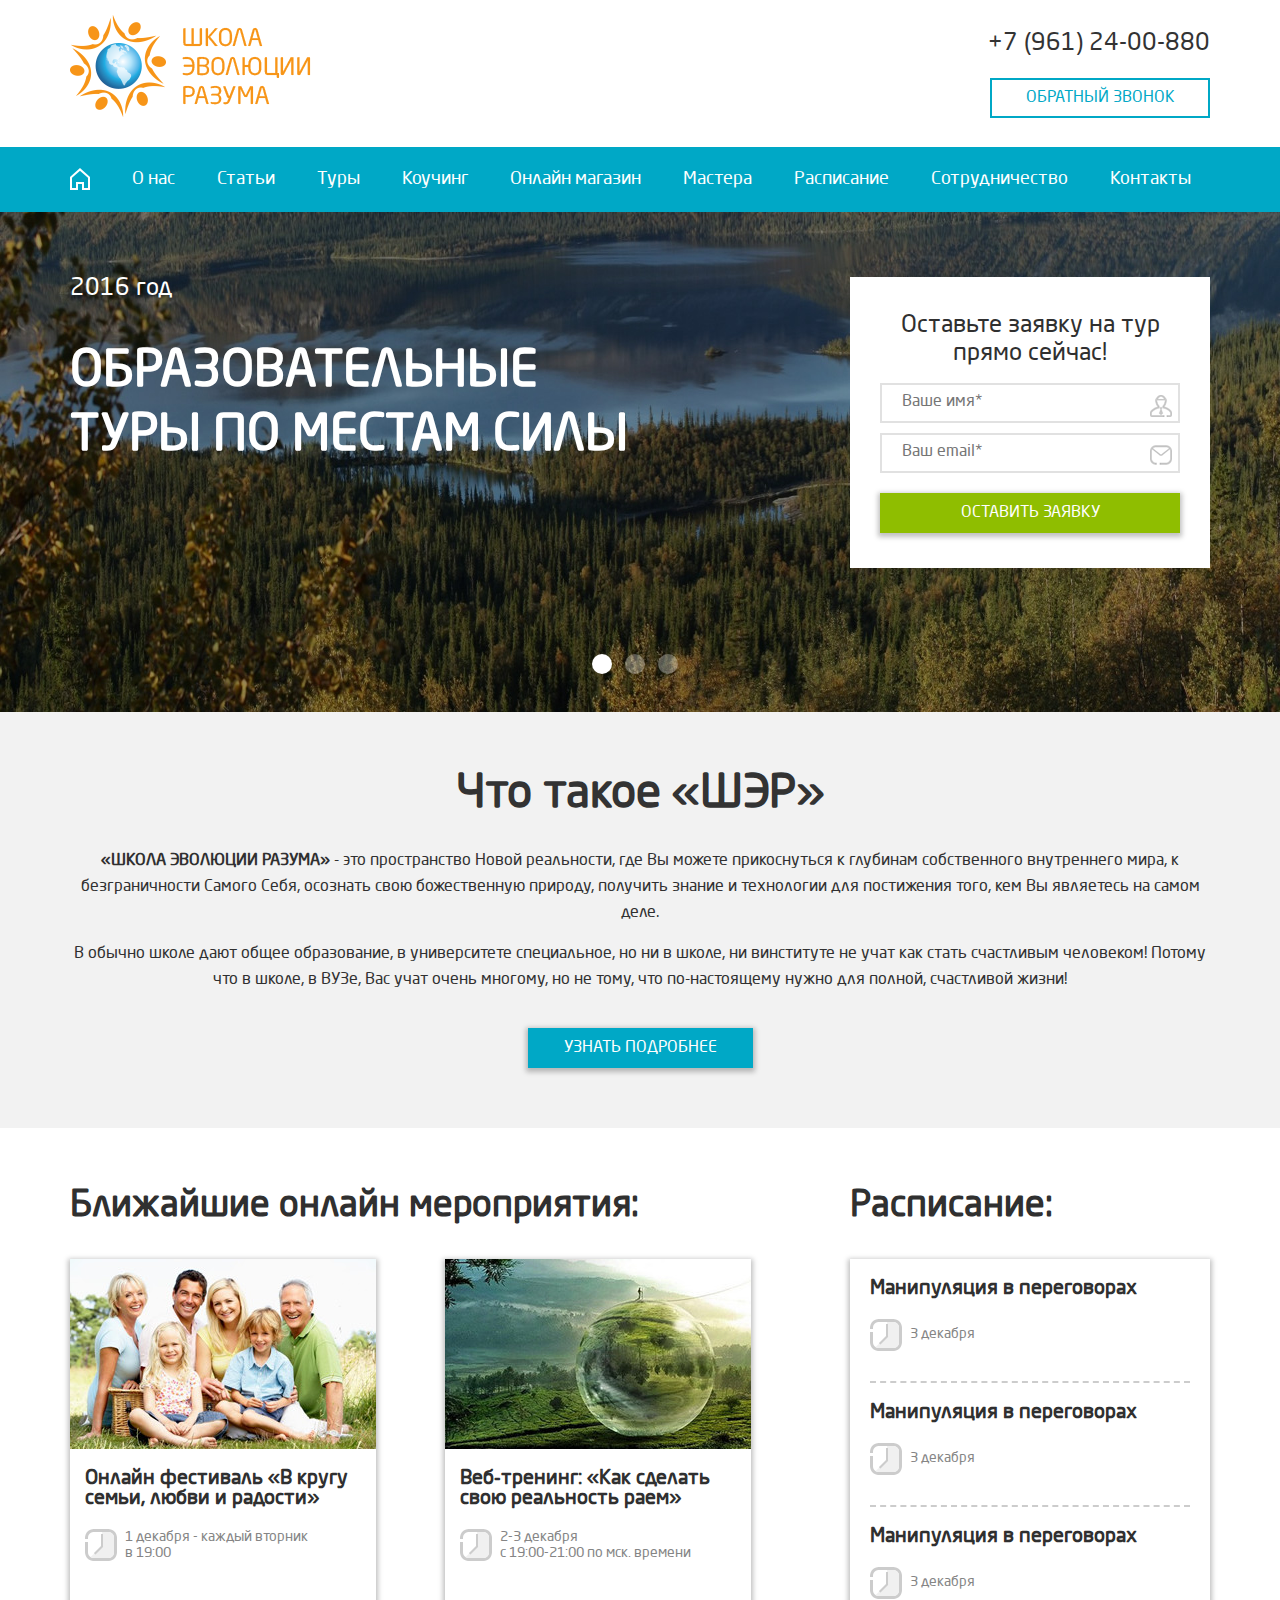
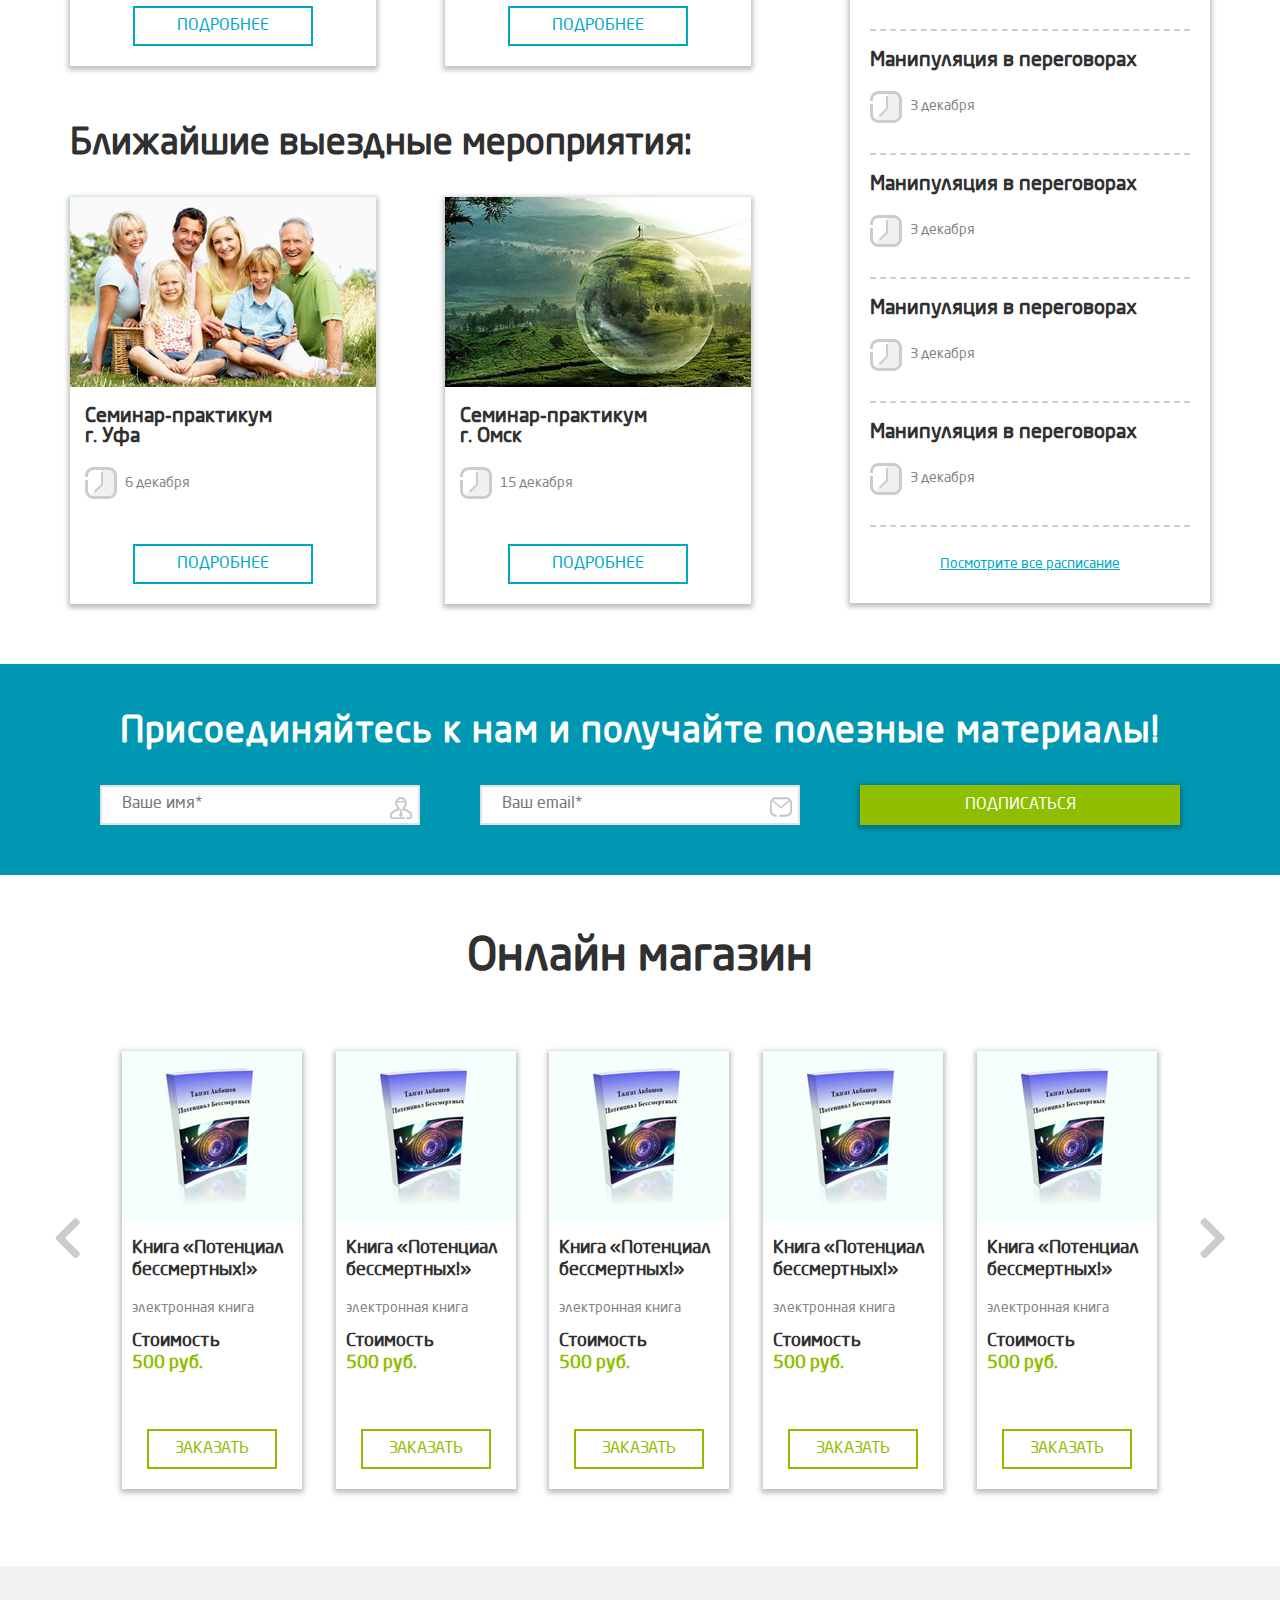
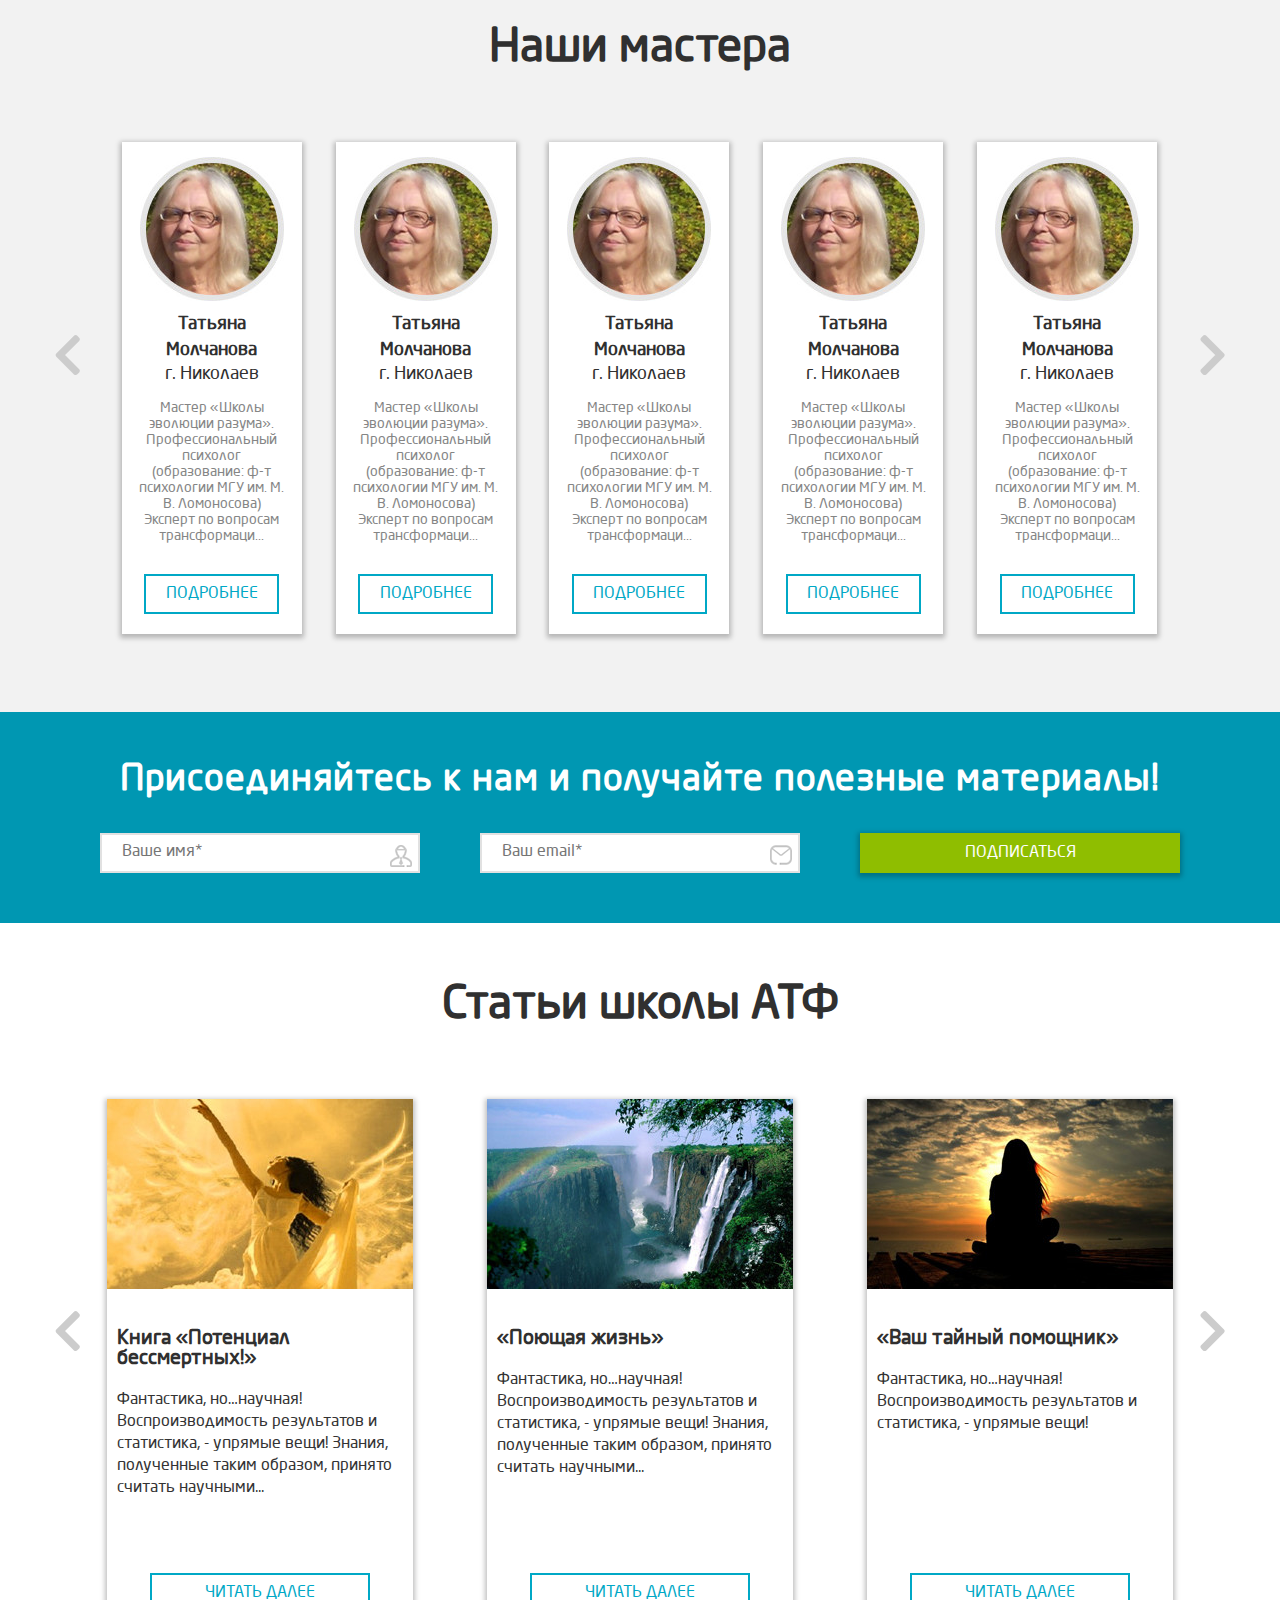
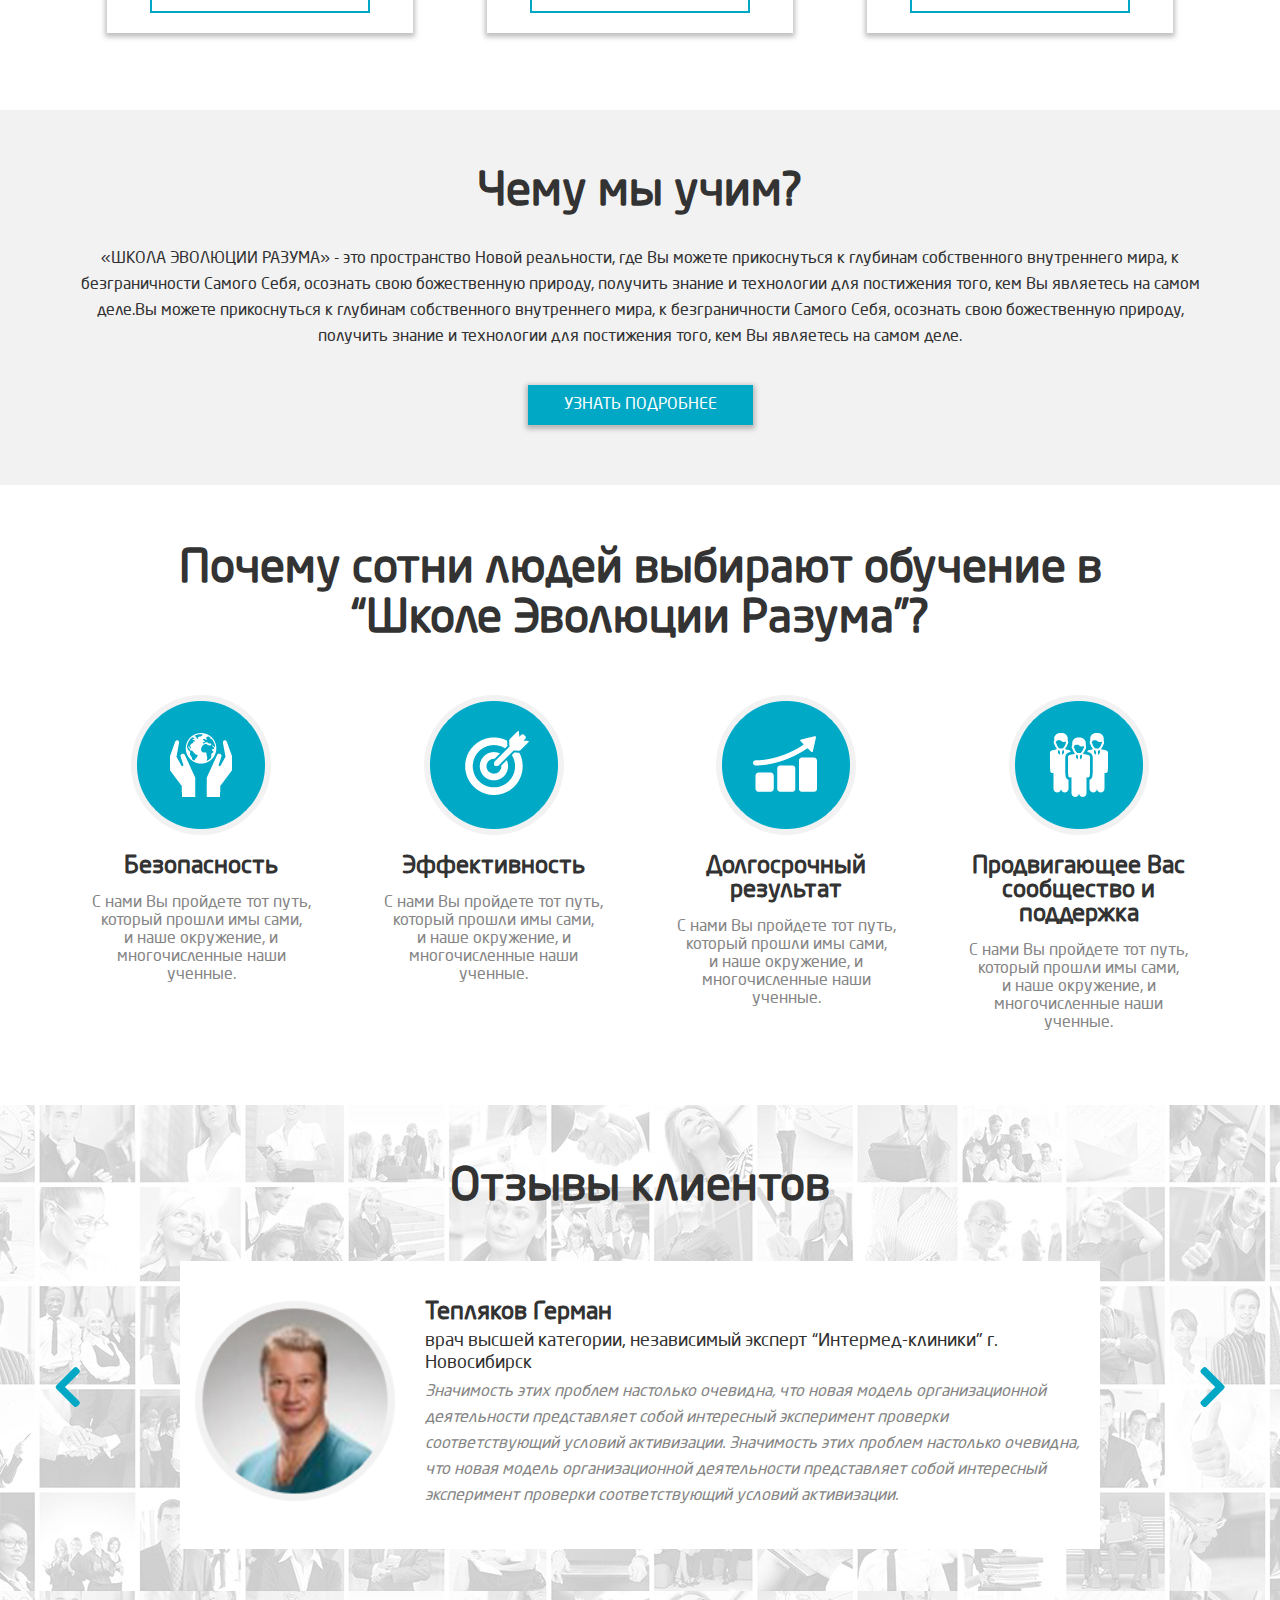
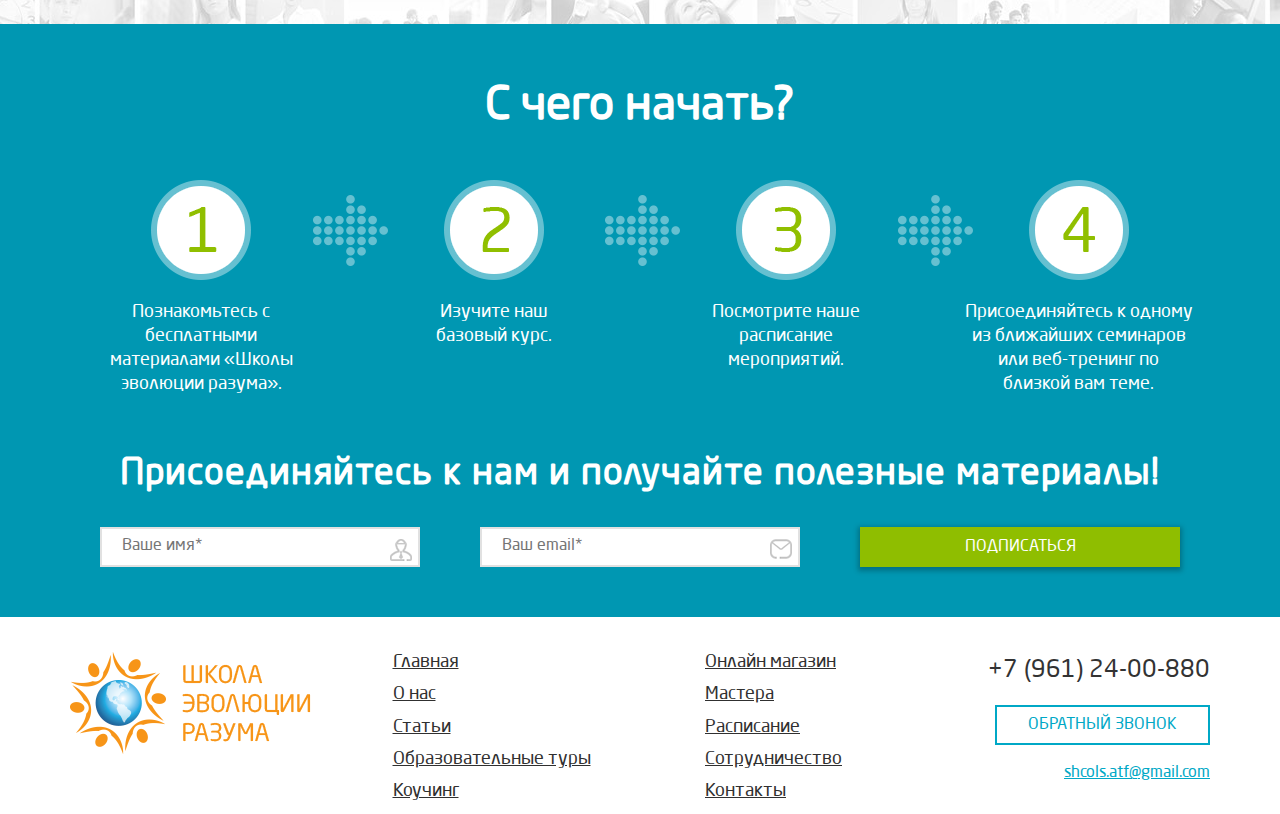
<file: index.html>
<!DOCTYPE html>
<!--[if lt IE 7 ]><html class="ie ie6" lang="en"> <![endif]-->
<!--[if IE 7 ]><html class="ie ie7" lang="en"> <![endif]-->
<!--[if IE 8 ]><html class="ie ie8" lang="en"> <![endif]-->
<!--[if (gte IE 9)|!(IE)]><!--><html lang="ru"> <!--<![endif]-->

<head>

	<meta charset="utf-8">

	<title>Заголовок</title>
	<meta name="description" content="">

	<link rel="shortcut icon" href="img/favicon/favicon.ico" type="image/x-icon">
	<link rel="apple-touch-icon" href="img/favicon/apple-touch-icon.png">
	<link rel="apple-touch-icon" sizes="72x72" href="img/favicon/apple-touch-icon-72x72.png">
	<link rel="apple-touch-icon" sizes="114x114" href="img/favicon/apple-touch-icon-114x114.png">

	<meta http-equiv="X-UA-Compatible" content="IE=edge">
	<meta name="viewport" content="width=device-width, initial-scale=1, maximum-scale=1">

	<link rel="stylesheet" href="libs/bootstrap/css/bootstrap-grid.min.css">
	<link rel="stylesheet" href="libs/animate/animate.css">
	<link rel="stylesheet" href="libs/font-awesome/css/font-awesome.min.css">

	<link rel="stylesheet" href="css/fonts.css">
	<link rel="stylesheet" href="css/main.css">
	<link rel="stylesheet" href="css/media.css">

	<script src="libs/modernizr/modernizr.js"></script>

</head>

<body>

	<header>
		<div class="line-menu hidden-sm hidden-xs">
		</div>
		<div class="menu-mobile hidden-lg hidden-md">
			<div class="container">
				<div class="row">
					<div class="col-sm-12 col-xs-12">
						<img class="btn-menu-mobile" src="img/btn-menu-mobile.png" alt="">
					</div>
				</div>
			</div>
			<div class="nav-mobile">
				<ul>
					<li><a href="#"><i class="menu_main"></i></a></li>
					<li><a href="#">О нас</a></li>
					<li><a href="#">Статьи</a></li>
					<li><a href="#">Туры</a></li>
					<li><a href="#">Коучинг</a></li>
					<li><a href="#">Онлайн магазин</a></li>
					<li><a href="#">Мастера</a></li>
					<li><a href="#">Расписание</a></li>
					<li><a href="#">Сотрудничество</a></li>
					<li><a href="#">Контакты</a></li>
				</ul>
			</div>
		</div>
		<div class="container">
			<div class="row">
				<div class="col-lg-6 col-md-6 col-sm-6 col-xs-12 logo">
					<img src="img/logo.png" alt="">
				</div>
				<div class="col-lg-6 col-md-6 col-sm-6 col-xs-12 header_contact">
					<p class="header_number" >+7 (961) 24-00-880</p>
					<a href="#" class="call">Обратный звонок</a>
				</div>
			</div>
			<div class="row">
				<div class="col-lg-12 col-md-12 hidden-sm hidden-xs">
					<nav>
						<ul>
							<li><a href="#"><i class="menu_main"></i></a></li>
							<li><a href="http://localhost:3000/page_2.html">О нас</a></li>
							<li><a href="http://localhost:3000/page_3.html">Статьи</a></li>
							<li><a href="http://localhost:3000/page_4.html">Туры</a></li>
							<li><a href="http://localhost:3000/page_5.html">Коучинг</a></li>
							<li><a href="http://localhost:3000/page_6.html">Онлайн магазин</a></li>
							<li><a href="http://localhost:3000/page_7.html">Мастера</a></li>
							<li><a href="http://localhost:3000/page_8.html">Расписание</a></li>
							<li><a href="#">Сотрудничество</a></li>
							<li><a href="http://localhost:3000/page_9.html">Контакты</a></li>
						</ul>
					</nav>
				</div>
			</div>
		</div>
	</header>
	<section class="main_slider">
		<div class="container">
			<div class="row">
				<div class="col-md-12">
				</div>	
			</div>
		</div>
		<div class="slide">
			<div class="container">
				<div class="row">
					<div class="col-lg-7 col-md-7 col-sm-6 col-xs-12">
						<div class="slide-text">
							<p>2016 год</p>
							<h2>Образовательные<br>туры по местам силы</h2>
						</div>
					</div>
					<div class="col-lg-5 col-md-5 col-sm-6 col-xs-12 slider_form">
						<form action="POST">
							<div class="form_container">
								<p>Оставьте заявку на тур<br>прямо сейчас!</p>
								<label for="text" class="for_name"></label>
								<input type="text" name="name" placeholder="Ваше имя*">
								<label for="email" class="for_email"></label>
								<input type="email" name="email" placeholder="Ваш email*">
								<input type="submit" name="send" value="Оставить заявку">
							</div>
						</form>
					</div>
				</div>
			</div>
		</div>	
		<div class="slide">
			<div class="container">
				<div class="row">
					<div class="col-lg-7 col-md-7 col-sm-6 col-xs-12">
						<div class="slide-text">
							<h2>"Как сделать свою реальность раем."</h2>
							<p class="slide-about">Веб-тренинг.</p>
							<p class="slide-date">3-4 декабря</p>
						</div>
					</div>
					<div class="col-lg-5 col-md-5 col-sm-6 col-xs-12 slider_form">
						<form action="POST">
							<div class="form_container">
								<p>Оставьте заявку на тур<br>прямо сейчас!</p>
								<label for="text" class="for_name"></label>
								<input type="text" name="name" placeholder="Ваше имя*">
								<label for="email" class="for_email"></label>
								<input type="email" name="email" placeholder="Ваш email*">
								<input type="submit" name="send" value="Оставить заявку">
							</div>
						</form>
					</div>
				</div>
			</div>
		</div>	
		<div class="slide">
			<div class="container">
				<div class="row">
					<div class="col-lg-7 col-md-7 col-sm-6 col-xs-12">
						<div class="slide-text">
							<h2>"Как сделать свою реальность раем."</h2>
							<p class="slide-about">Веб-тренинг.</p>
							<p class="slide-date">3-4 декабря</p>
						</div>
					</div>
					<div class="col-lg-5 col-md-5 col-sm-6 col-xs-12 slider_form">
						<form action="POST">
							<div class="form_container">
								<p>Оставьте заявку на тур<br>прямо сейчас!</p>
								<label for="text" class="for_name"></label>
								<input type="text" name="name" placeholder="Ваше имя*">
								<label for="email" class="for_email"></label>
								<input type="email" name="email" placeholder="Ваш email*">
								<input type="submit" name="send" value="Оставить заявку">
							</div>
						</form>
					</div>
				</div>
			</div>
		</div>	
		<div class="slide-control">
			<i></i>
			<i></i>
			<i></i>
		</div>
	</section>
	<section class="ser">
		<div class="container">
			<div class="row">
				<div class="col-md-12">
					<h1>Что такое «ШЭР»</h1>
					<p><strong>«ШКОЛА ЭВОЛЮЦИИ РАЗУМА»</strong> - это пространство Новой реальности, где Вы можете прикоснуться к глубинам собственного внутреннего мира, к безграничности Самого Себя, осознать свою божественную природу, получить знание и технологии для постижения того, кем Вы являетесь на самом деле.</p>
					<p>В обычно	 школе дают общее образование, в университете специальное, но ни в школе, ни винституте не учат как стать счастливым человеком! Потому что в школе, в ВУЗе, Вас учат очень многому, но не тому, что по-настоящему нужно для полной, счастливой жизни!</p>
					<a href="#" class="btn_go_to">Узнать подробнее</a>
				</div>
			</div>
		</div>
	</section>
	<section class="shedule">
		<div class="container">
			<div class="row">
				<div class="col-lg-8 col-md-12 col-sm-12 col-xs-12 shedule-container">
					<h1>Ближайшие онлайн мероприятия:</h1>
					<div class="col-lg-6 col-md-6 col-sm-6 col-xs-12 shedule-block">
						<div class="shedule-event">
							<img src="img/event-online-1.jpg" alt="">
							<h2>Онлайн фестиваль «В кругу семьи, любви и радости»</h2>
							<p>1 декабря - каждый вторник<br>в 19:00</p>
							<a href="#" class="btn_more">Подробнее</a>
						</div>
					</div>
					<div class="col-lg-6 col-md-6 col-sm-6 col-xs-12 shedule-block">
						<div class="shedule-event">
							<img src="img/event-online-2.jpg" alt="">
							<h2>Веб-тренинг: «Как сделать свою реальность раем»</h2>
							<p>2-3 декабря<br>с 19:00-21:00 по мск. времени</p>
							<a href="#" class="btn_more">Подробнее</a>
						</div>
					</div>
					<h1>Ближайшие выездные мероприятия:</h1>
					<div class="col-lg-6 col-md-6 col-sm-6 col-xs-12 shedule-block">
						<div class="shedule-event">
							<img src="img/event-online-1.jpg" alt="">
							<h2>Семинар-практикум<br>г. Уфа</h2>
							<p class="single-p">6 декабря</p>
							<a href="#" class="btn_more">Подробнее</a>
						</div>
					</div>
					<div class="col-lg-6 col-md-6 col-sm-6 col-xs-12 shedule-block">
						<div class="shedule-event">
							<img src="img/event-online-2.jpg" alt="">
							<h2>Семинар-практикум<br>г. Омск </h2>
							<p class="single-p">15 декабря</p>
							<a href="#" class="btn_more">Подробнее</a>
						</div>
					</div>
				</div>
				<div class="col-lg-4 col-md-12 col-sm-12 col-xs-12 shedule-list-container">
					<h1>Расписание:</h1>
					<div class="shedule-list">
						<div class="list">
							<h2>Манипуляция в переговорах</h2>
							<p>3 декабря</p>
						</div>
						<div class="list">
							<h2>Манипуляция в переговорах</h2>
							<p>3 декабря</p>
						</div>
						<div class="list">
							<h2>Манипуляция в переговорах</h2>
							<p>3 декабря</p>
						</div>
						<div class="list">
							<h2>Манипуляция в переговорах</h2>
							<p>3 декабря</p>
						</div>
						<div class="list">
							<h2>Манипуляция в переговорах</h2>
							<p>3 декабря</p>
						</div>
						<div class="list">
							<h2>Манипуляция в переговорах</h2>
							<p>3 декабря</p>
						</div>
						<div class="list">
							<h2>Манипуляция в переговорах</h2>
							<p>3 декабря</p>
						</div>
						<a class="btn-all" href="#">Посмотрите все расписание</a>
					</div>
				</div>
			</div>
		</div>
	</section>
	<section class="form_follow">
		<div class="container">
			<div class="row">
				<div class="col-lg-12 col-md-12 col-sm-12 col-xs-12">
					<h1>Присоединяйтесь к нам и получайте полезные материалы!</h1>
					<form action="POST">
						<div class="col-lg-4 col-md-12 col-sm-12 col-xs-12 form-container">
							<label for="text" class="for_name"></label>
							<input type="text" name="name" placeholder="Ваше имя*">
						</div>
						<div class="col-lg-4 col-md-12 col-sm-12 col-xs-12 form-container">
							<label for="email" class="for_email"></label>
							<input type="email" name="email" placeholder="Ваш email*">
						</div>
						<div class="col-lg-4 col-md-12 col-sm-12 col-xs-12 form-container">
							<input type="submit" name="send" value="Подписаться">
						</div>
					</form>
				</div>
			</div>
		</div>
	</section>
	<section class="online-store">
		<div class="container">
			<div class="row">
				<div class="col-md-12">
					<h1>Онлайн магазин</h1>
					<div class="slider">
						<div class="slider-wrap">
							<div class="slider-list">
								<div class="slider-item active">
									<div class="col-lg-my col-md-3 col-sm-4 col-xs-12">
										<div class="store-item">
											<img src="img/item-img-1.jpg" alt="">
											<h2>Книга «Потенциал бессмертных!»</h2>
											<p class="item-tag">электронная книга</p>
											<p class="item-cost">Стоимость<br><span class="item-price">500 руб.</span></p>
											<a href="#" class="btn_order">Заказать</a>
										</div>
									</div>
									<div class="col-lg-my col-md-3 col-sm-4 hidden-xs">
										<div class="store-item">
											<img src="img/item-img-1.jpg" alt="">
											<h2>Книга «Потенциал бессмертных!»</h2>
											<p class="item-tag">электронная книга</p>
											<p class="item-cost">Стоимость<br><span class="item-price">500 руб.</span></p>
											<a href="#" class="btn_order">Заказать</a>
										</div>
									</div>
									<div class="col-lg-my col-md-3 col-sm-4 hidden-xs">
										<div class="store-item">
											<img src="img/item-img-1.jpg" alt="">
											<h2>Книга «Потенциал бессмертных!»</h2>
											<p class="item-tag">электронная книга</p>
											<p class="item-cost">Стоимость<br><span class="item-price">500 руб.</span></p>
											<a href="#" class="btn_order">Заказать</a>
										</div>
									</div>
									<div class="col-lg-my col-md-3 hidden-sm hidden-xs">
										<div class="store-item">
											<img src="img/item-img-1.jpg" alt="">
											<h2>Книга «Потенциал бессмертных!»</h2>
											<p class="item-tag">электронная книга</p>
											<p class="item-cost">Стоимость<br><span class="item-price">500 руб.</span></p>
											<a href="#" class="btn_order">Заказать</a>
										</div>
									</div>
									<div class="col-lg-my visible-lg">
										<div class="store-item">
											<img src="img/item-img-1.jpg" alt="">
											<h2>Книга «Потенциал бессмертных!»</h2>
											<p class="item-tag">электронная книга</p>
											<p class="item-cost">Стоимость<br><span class="item-price">500 руб.</span></p>
											<a href="#" class="btn_order">Заказать</a>
										</div>
									</div>
								</div>
								<div class="slider-item">
									<div class="col-lg-my col-md-3 col-sm-4 col-xs-12">
										<div class="store-item">
											<img src="img/item-img-1.jpg" alt="">
											<h2>Книга «Потенциал бессмертных!»</h2>
											<p class="item-tag">электронная книга</p>
											<p class="item-cost">Стоимость<br><span class="item-price">500 руб.</span></p>
											<a href="#" class="btn_order">Заказать</a>
										</div>
									</div>
									<div class="col-lg-my col-md-3 col-sm-4 hidden-xs">
										<div class="store-item">
											<img src="img/item-img-1.jpg" alt="">
											<h2>Книга «Потенциал бессмертных!»</h2>
											<p class="item-tag">электронная книга</p>
											<p class="item-cost">Стоимость<br><span class="item-price">500 руб.</span></p>
											<a href="#" class="btn_order">Заказать</a>
										</div>
									</div>
									<div class="col-lg-my col-md-3 col-sm-4 hidden-xs">
										<div class="store-item">
											<img src="img/item-img-1.jpg" alt="">
											<h2>Книга «Потенциал бессмертных!»</h2>
											<p class="item-tag">электронная книга</p>
											<p class="item-cost">Стоимость<br><span class="item-price">500 руб.</span></p>
											<a href="#" class="btn_order">Заказать</a>
										</div>
									</div>
									<div class="col-lg-my col-md-3 hidden-sm hidden-xs">
										<div class="store-item">
											<img src="img/item-img-1.jpg" alt="">
											<h2>Книга «Потенциал бессмертных!»</h2>
											<p class="item-tag">электронная книга</p>
											<p class="item-cost">Стоимость<br><span class="item-price">400 руб.</span></p>
											<a href="#" class="btn_order">Заказать</a>
										</div>
									</div>
									<div class="col-lg-my visible-lg">
										<div class="store-item">
											<img src="img/item-img-1.jpg" alt="">
											<h2>Книга «Потенциал бессмертных!»</h2>
											<p class="item-tag">электронная книга</p>
											<p class="item-cost">Стоимость<br><span class="item-price">500 руб.</span></p>
											<a href="#" class="btn_order">Заказать</a>
										</div>
									</div>
								</div>
								<div class="slider-item">
									<div class="col-lg-my col-md-3 col-sm-4 col-xs-12">
										<div class="store-item">
											<img src="img/item-img-1.jpg" alt="">
											<h2>Книга «Потенциал бессмертных!»</h2>
											<p class="item-tag">электронная книга</p>
											<p class="item-cost">Стоимость<br><span class="item-price">500 руб.</span></p>
											<a href="#" class="btn_order">Заказать</a>
										</div>
									</div>
									<div class="col-lg-my col-md-3 col-sm-4 hidden-xs">
										<div class="store-item">
											<img src="img/item-img-1.jpg" alt="">
											<h2>Книга «Потенциал бессмертных!»</h2>
											<p class="item-tag">электронная книга</p>
											<p class="item-cost">Стоимость<br><span class="item-price">500 руб.</span></p>
											<a href="#" class="btn_order">Заказать</a>
										</div>
									</div>
									<div class="col-lg-my col-md-3 col-sm-4 hidden-xs">
										<div class="store-item">
											<img src="img/item-img-1.jpg" alt="">
											<h2>Книга «Потенциал бессмертных!»</h2>
											<p class="item-tag">электронная книга</p>
											<p class="item-cost">Стоимость<br><span class="item-price">500 руб.</span></p>
											<a href="#" class="btn_order">Заказать</a>
										</div>
									</div>
									<div class="col-lg-my col-md-3 hidden-sm hidden-xs">
										<div class="store-item">
											<img src="img/item-img-1.jpg" alt="">
											<h2>Книга «Потенциал бессмертных!»</h2>
											<p class="item-tag">электронная книга</p>
											<p class="item-cost">Стоимость<br><span class="item-price">300 руб.</span></p>
											<a href="#" class="btn_order">Заказать</a>
										</div>
									</div>
									<div class="col-lg-my visible-lg">
										<div class="store-item">
											<img src="img/item-img-1.jpg" alt="">
											<h2>Книга «Потенциал бессмертных!»</h2>
											<p class="item-tag">электронная книга</p>
											<p class="item-cost">Стоимость<br><span class="item-price">500 руб.</span></p>
											<a href="#" class="btn_order">Заказать</a>
										</div>
									</div>
								</div>
							</div>
							<div class="slider-control slider-arrows-prev hidden-xs ">
								<i class="fa fa-angle-left"></i>
							</div>
							<div class="slider-control slider-arrows-next hidden-xs">
								<i class="fa fa-angle-right"></i>
							</div>
						</div>
					</div>
				</div>
			</div>
		</div>
	</section>
	<section class="masters">
		<div class="container">
			<div class="row">
				<div class="col-md-12">
					<h1>Наши мастера</h1>
					<div class="slider">
						<div class="slider-wrap">
							<div class="slider-list">
								<div class="slider-item active">		
									<div class="col-lg-my col-md-3 col-sm-4 col-xs-12">
										<div class="masters-about">
											<img src="img/master-img-1.jpg" alt="">
											<h2>Татьяна Молчанова</h2>
											<p class="master-location">г. Николаев</p>
											<p class="master-description">Мастер «Школы эволюции разума».  Профессиональный психолог (образование: ф-т психологии МГУ им. М. В. Ломоносова)<br>Эксперт по вопросам трансформаци...</p>
											<a href="#" class="btn_more">Подробнее</a>
										</div>
									</div>
									<div class="col-lg-my col-md-3 col-sm-4 hidden-xs">
										<div class="masters-about">
											<img src="img/master-img-1.jpg" alt="">
											<h2>Татьяна Молчанова</h2>
											<p class="master-location">г. Николаев</p>
											<p class="master-description">Мастер «Школы эволюции разума».  Профессиональный психолог (образование: ф-т психологии МГУ им. М. В. Ломоносова)<br>Эксперт по вопросам трансформаци...</p>
											<a href="#" class="btn_more">Подробнее</a>
										</div>
									</div>
									<div class="col-lg-my col-md-3 col-sm-4 hidden-xs">
										<div class="masters-about">
											<img src="img/master-img-1.jpg" alt="">
											<h2>Татьяна Молчанова</h2>
											<p class="master-location">г. Николаев</p>
											<p class="master-description">Мастер «Школы эволюции разума».  Профессиональный психолог (образование: ф-т психологии МГУ им. М. В. Ломоносова)<br>Эксперт по вопросам трансформаци...</p>
											<a href="#" class="btn_more">Подробнее</a>
										</div>
									</div>
									<div class="col-lg-my col-md-3 hidden-sm hidden-xs">
										<div class="masters-about">
											<img src="img/master-img-1.jpg" alt="">
											<h2>Татьяна Молчанова</h2>
											<p class="master-location">г. Николаев</p>
											<p class="master-description">Мастер «Школы эволюции разума».  Профессиональный психолог (образование: ф-т психологии МГУ им. М. В. Ломоносова)<br>Эксперт по вопросам трансформаци...</p>
											<a href="#" class="btn_more">Подробнее</a>
										</div>
									</div>
									<div class="col-lg-my visible-lg">
										<div class="masters-about">
											<img src="img/master-img-1.jpg" alt="">
											<h2>Татьяна Молчанова</h2>
											<p class="master-location">г. Николаев</p>
											<p class="master-description">Мастер «Школы эволюции разума».  Профессиональный психолог (образование: ф-т психологии МГУ им. М. В. Ломоносова)<br>Эксперт по вопросам трансформаци...</p>
											<a href="#" class="btn_more">Подробнее</a>
										</div>
									</div>
								</div>
								<div class="slider-item">
									<div class="col-lg-my col-md-3 col-sm-4 col-xs-12">
										<div class="masters-about">
											<img src="img/master-img-1.jpg" alt="">
											<h2>Татьяна Молчанова</h2>
											<p class="master-location">г. Николаев</p>
											<p class="master-description">Мастер «Школы эволюции разума».  Профессиональный психолог (образование: ф-т психологии МГУ им. М. В. Ломоносова)<br>Эксперт по вопросам трансформаци...</p>
											<a href="#" class="btn_more">Подробнее</a>
										</div>
									</div>
									<div class="col-lg-my col-md-3 col-sm-4 hidden-xs">
										<div class="masters-about">
											<img src="img/master-img-1.jpg" alt="">
											<h2>Татьяна Молчанова</h2>
											<p class="master-location">г. Николаев</p>
											<p class="master-description">Мастер «Школы эволюции разума».  Профессиональный психолог (образование: ф-т психологии МГУ им. М. В. Ломоносова)<br>Эксперт по вопросам трансформаци...</p>
											<a href="#" class="btn_more">Подробнее</a>
										</div>
									</div>
									<div class="col-lg-my col-md-3 col-sm-4 hidden-xs">
										<div class="masters-about">
											<img src="img/master-img-1.jpg" alt="">
											<h2>Татьяна Молчанова</h2>
											<p class="master-location">г. Николаев</p>
											<p class="master-description">Мастер «Школы эволюции разума».  Профессиональный психолог (образование: ф-т психологии МГУ им. М. В. Ломоносова)<br>Эксперт по вопросам трансформаци...</p>
											<a href="#" class="btn_more">Подробнее</a>
										</div>
									</div>
									<div class="col-lg-my col-md-3 hidden-sm hidden-xs">
										<div class="masters-about">
											<img src="img/master-img-1.jpg" alt="">
											<h2>Татьяна Молчанова</h2>
											<p class="master-location">г. Николаев</p>
											<p class="master-description">Мастер «Школы эволюции разума».  Профессиональный психолог (образование: ф-т психологии МГУ им. М. В. Ломоносова)<br>Эксперт по вопросам трансформаци...</p>
											<a href="#" class="btn_more">Подробнее</a>
										</div>
									</div>
									<div class="col-lg-my visible-lg">
										<div class="masters-about">
											<img src="img/master-img-1.jpg" alt="">
											<h2>Татьяна Молчанова</h2>
											<p class="master-location">г. Николаев</p>
											<p class="master-description">Мастер «Школы эволюции разума».  Профессиональный психолог (образование: ф-т психологии МГУ им. М. В. Ломоносова)<br>Эксперт по вопросам трансформаци...</p>
											<a href="#" class="btn_more">Подробнее</a>
										</div>
									</div>
								</div>
								<div class="slider-item">
									<div class="col-lg-my col-md-3 col-sm-4 col-xs-12">
										<div class="masters-about">
											<img src="img/master-img-1.jpg" alt="">
											<h2>Татьяна Молчанова</h2>
											<p class="master-location">г. Николаев</p>
											<p class="master-description">Мастер «Школы эволюции разума».  Профессиональный психолог (образование: ф-т психологии МГУ им. М. В. Ломоносова)<br>Эксперт по вопросам трансформаци...</p>
											<a href="#" class="btn_more">Подробнее</a>
										</div>
									</div>
									<div class="col-lg-my col-md-3 col-sm-4 hidden-xs">
										<div class="masters-about">
											<img src="img/master-img-1.jpg" alt="">
											<h2>Татьяна Молчанова</h2>
											<p class="master-location">г. Николаев</p>
											<p class="master-description">Мастер «Школы эволюции разума».  Профессиональный психолог (образование: ф-т психологии МГУ им. М. В. Ломоносова)<br>Эксперт по вопросам трансформаци...</p>
											<a href="#" class="btn_more">Подробнее</a>
										</div>
									</div>
									<div class="col-lg-my col-md-3 col-sm-4 hidden-xs">
										<div class="masters-about">
											<img src="img/master-img-1.jpg" alt="">
											<h2>Татьяна Молчанова</h2>
											<p class="master-location">г. Николаев</p>
											<p class="master-description">Мастер «Школы эволюции разума».  Профессиональный психолог (образование: ф-т психологии МГУ им. М. В. Ломоносова)<br>Эксперт по вопросам трансформаци...</p>
											<a href="#" class="btn_more">Подробнее</a>
										</div>
									</div>
									<div class="col-lg-my col-md-3 hidden-sm hidden-xs">
										<div class="masters-about">
											<img src="img/master-img-1.jpg" alt="">
											<h2>Татьяна Молчанова</h2>
											<p class="master-location">г. Николаев</p>
											<p class="master-description">Мастер «Школы эволюции разума».  Профессиональный психолог (образование: ф-т психологии МГУ им. М. В. Ломоносова)<br>Эксперт по вопросам трансформаци...</p>
											<a href="#" class="btn_more">Подробнее</a>
										</div>
									</div>
									<div class="col-lg-my visible-lg">
										<div class="masters-about">
											<img src="img/master-img-1.jpg" alt="">
											<h2>Татьяна Молчанова</h2>
											<p class="master-location">г. Николаев</p>
											<p class="master-description">Мастер «Школы эволюции разума».  Профессиональный психолог (образование: ф-т психологии МГУ им. М. В. Ломоносова)<br>Эксперт по вопросам трансформаци...</p>
											<a href="#" class="btn_more">Подробнее</a>
										</div>
									</div>
								</div>
							</div>
							<div class="slider-control slider-arrows-prev hidden-xs">
								<i class="fa fa-angle-left"></i>
							</div>
							<div class="slider-control slider-arrows-next hidden-xs">
								<i class="fa fa-angle-right"></i>
							</div>
						</div>
					</div>
				</div>
			</div>
		</div>
	</section>
	<section class="form_follow">
		<div class="container">
			<div class="row">
				<div class="col-lg-12 col-md-12 col-sm-12 col-xs-12">
						<h1>Присоединяйтесь к нам и получайте полезные материалы!</h1>
						<form action="POST">
							<div class="col-lg-4 col-md-12 col-sm-12 col-xs-12 form-container">
								<label for="text" class="for_name"></label>
								<input type="text" name="name" placeholder="Ваше имя*">
							</div>
							<div class="col-lg-4 col-md-12 col-sm-12 col-xs-12 form-container">
								<label for="email" class="for_email"></label>
								<input type="email" name="email" placeholder="Ваш email*">
							</div>
							<div class="col-lg-4 col-md-12 col-sm-12 col-xs-12 form-container">
								<input type="submit" name="send" value="Подписаться">
							</div>
						</form>
					</div>
			</div>
		</div>
	</section>
	<section class="article-school">
		<div class="container">
			<div class="row">
				<div class="col-md-12">
					<h1>Статьи школы АТФ</h1>
					<div class="slider">
						<div class="slider-wrap">
							<div class="slider-list">
								<div class="slider-item active">
									<div class="col-lg-4 col-md-6 col-sm-6 col-xs-12 article-xs">
										<div class="article-school-item">
											<img src="img/article-school-img-1.jpg" alt="">
											<div class="article-text">
												<h2>Книга «Потенциал бессмертных!»</h2>
												<p>Фантастика, но…научная!  Воспроизводимость результатов и статистика, - упрямые вещи! Знания, полученные таким образом, принято считать научными...</p>
											</div>
											<a href="#" class="btn_more">Читать далее</a>
										</div>
									</div>
									<div class="col-lg-4 col-md-6 col-sm-6 hidden-xs">
										<div class="article-school-item">
											<img src="img/article-school-img-2.jpg" alt="">
											<div class="article-text">
												<h2>«Поющая жизнь»</h2>
												<p>Фантастика, но…научная!  Воспроизводимость результатов и статистика, - упрямые вещи! Знания, полученные таким образом, принято считать научными...</p>
											</div>
											<a href="#" class="btn_more">Читать далее</a>
										</div>
									</div>
									<div class="col-lg-4 visible-lg">
										<div class="article-school-item">
											<img src="img/article-school-img-3.jpg" alt="">
											<div class="article-text">
												<h2>«Ваш тайный помощник»</h2>
												<p>Фантастика, но…научная!  Воспроизводимость результатов и статистика, - упрямые вещи!</p>
											</div>
											<a href="#" class="btn_more">Читать далее</a>
										</div>
									</div>
								</div>
								<div class="slider-item">
									<div class="col-lg-4 col-md-6 col-sm-6 col-xs-12">
										<div class="article-school-item ">
											<img src="img/article-school-img-1.jpg" alt="">
											<div class="article-text">
												<h2>Книга «Потенциал бессмертных!»</h2>
												<p>Фантастика, но…научная!  Воспроизводимость результатов и статистика, - упрямые вещи! Знания, полученные таким образом, принято считать научными...</p>
											</div>
											<a href="#" class="btn_more">Читать далее</a>
										</div>
									</div>
									<div class="col-lg-4 col-md-6 col-sm-6 hidden-xs">
										<div class="article-school-item ">
											<img src="img/article-school-img-2.jpg" alt="">
											<div class="article-text">
												<h2>«Поющая жизнь»</h2>
												<p>Фантастика, но…научная!  Воспроизводимость результатов и статистика, - упрямые вещи! Знания, полученные таким образом, принято считать научными...</p>
											</div>
											<a href="#" class="btn_more">Читать далее</a>
										</div>
									</div>
									<div class="col-lg-4 visible-lg">
										<div class="article-school-item ">
											<img src="img/article-school-img-3.jpg" alt="">
											<div class="article-text">
												<h2>«Ваш тайный помощник»</h2>
												<p>Фантастика, но…научная!  Воспроизводимость результатов и статистика, - упрямые вещи!</p>
											</div>
											<a href="#" class="btn_more">Читать далее</a>
										</div>
									</div>
								</div>
							</div>
							<div class="slider-control slider-arrows-prev hidden-xs">
								<i class="fa fa-angle-left"></i>
							</div>
							<div class="slider-control slider-arrows-next hidden-xs">
								<i class="fa fa-angle-right"></i>
							</div>
						</div>
					</div>
				</div>
			</div>
		</div>
	</section>
	<section class="ser">
		<div class="container">
			<div class="row">
				<div class="col-md-12">
					<h1>Чему мы учим?</h1>
					<p>«ШКОЛА ЭВОЛЮЦИИ РАЗУМА» - это пространство Новой реальности, где Вы можете прикоснуться к глубинам собственного внутреннего мира, к безграничности Самого Себя, осознать свою божественную природу, получить знание и технологии для постижения того, кем Вы являетесь на самом деле.Вы можете прикоснуться к глубинам собственного внутреннего мира, к безграничности Самого Себя, осознать свою божественную природу, получить знание и технологии для постижения того, кем Вы являетесь на самом деле.</p>
					<a href="#" class="btn_go_to">Узнать подробнее</a>
				</div>
			</div>
		</div>
	</section>
	<section class="why-we">
		<div class="container">
			<div class="row">
				<div class="col-lg-12 col-md-12 col-sm-12 col-xs-12">
					<h1>Почему сотни людей выбирают обучение в<br>“Школе Эволюции Разума”?</h1>
				</div>
			</div>
			<div class="row">
				<div class="col-lg-3 col-md-3 col-sm-6 col-xs-12">
					<div class="why-we-block">
						<img src="img/why-we-1.png" alt="">
						<h2>Безопасность</h2>
						<p>С нами Вы пройдете тот путь, который прошли имы сами,<br>и наше окружение, и<br>многочисленные наши<br>ученные.</p>
					</div>
				</div>
				<div class="col-lg-3 col-md-3 col-sm-6 col-xs-12">
					<div class="why-we-block">
						<img src="img/why-we-2.png" alt="">
						<h2>Эффективность</h2>
						<p>С нами Вы пройдете тот путь, который прошли имы сами,<br>и наше окружение, и<br>многочисленные наши<br>ученные.</p>
					</div>
				</div>
				<div class="col-lg-3 col-md-3 col-sm-6 col-xs-12">
					<div class="why-we-block">
						<img src="img/why-we-3.png" alt="">
						<h2>Долгосрочный результат</h2>
						<p>С нами Вы пройдете тот путь, который прошли имы сами,<br>и наше окружение, и<br>многочисленные наши<br>ученные.</p>
					</div>
				</div>
				<div class="col-lg-3 col-md-3 col-sm-6 col-xs-12">
					<div class="why-we-block">
						<img src="img/why-we-4.png" alt="">
						<h2>Продвигающее Вас сообщество и поддержка</h2>
						<p>С нами Вы пройдете тот путь, который прошли имы сами,<br>и наше окружение, и<br>многочисленные наши<br>ученные.</p>
					</div>
				</div>
			</div>
		</div>
	</section>
	<section class="feedback-client">
		<div class="container">
			<div class="row">
				<div class="col-md-12">
					<h1>Отзывы клиентов</h1>
					<div class="slider">
						<div class="slider-wrap">
							<div class="slider-list">
								<div class="slider-item active">
									<div class="col-lg-offset-1 col-lg-10 col-md-offset-1 col-md-10 col-sm-offset-1 col-sm-10">
										<div class="feedback-client-about">
											<div class="col-lg-3 col-md-3 col-sm-3 col-xs-12 feedback-img">
												<img src="img/feedback-client-1.png" alt="">
											</div>
											<div class="col-lg-9 col-md-9 col-sm-9 col-xs-12 feedback-text">
												<h2>Тепляков Герман</h2>
												<p class="client-about">врач высшей категории, независимый эксперт “Интермед-клиники" г. Новосибирск</p>
												<p>Значимость этих проблем настолько очевидна, что новая модель организационной деятельности представляет собой интересный эксперимент проверки соответствующий условий активизации. Значимость этих проблем настолько очевидна, что новая модель организационной деятельности представляет собой интересный эксперимент проверки соответствующий условий активизации.</p>
											</div>
										</div>
									</div>
								</div>
								<div class="slider-item">
									<div class="col-lg-offset-1 col-lg-10 col-md-offset-1 col-md-10 col-sm-offset-1 col-sm-10">
										<div class="feedback-client-about">
											<div class="col-lg-3 col-md-3 col-sm-3 col-xs-12 feedback-img">
												<img src="img/feedback-client-1.png" alt="">
											</div>
											<div class="col-lg-9 col-md-9 col-sm-9 col-xs-12 feedback-text">
												<h2>Тепляков Герман</h2>
												<p class="client-about">врач высшей категории, независимый эксперт “Интермед-клиники" г. Новосибирск</p>
												<p>Значимость этих проблем настолько очевидна, что новая модель организационной деятельности представляет собой интересный эксперимент проверки соответствующий условий активизации. Значимость этих проблем настолько очевидна, что новая модель организационной деятельности представляет собой интересный эксперимент проверки соответствующий условий активизации.
												Значимость этих проблем настолько очевидна, что новая модель организационной деятельности представляет собой интересный эксперимент проверки соответствующий условий активизации.</p>
											</div>
										</div>
									</div>
								</div>
							</div>
						</div>
						<div class="slider-control slider-arrows-prev hidden-xs">
							<i class="fa fa-angle-left"></i>
						</div>
						<div class="slider-control slider-arrows-next hidden-xs">
							<i class="fa fa-angle-right"></i>
						</div>
					</div>
				</div>
			</div>
		</div>
	</section>
	<section class="why-begin hidden-xs">
		<div class="container">
			<div class="row">
				<h1>С чего начать?</h1>
		  </div>
		  <div class="row">
		  	<div class="col-lg-3 col-md-3 col-sm-3 why-begin-block">
		  	  <i></i>
		  		<img src="img/begin-1.png" alt="">
		  		<p>Познакомьтесь с<br>бесплатными<br>материалами «Школы<br>эволюции разума».</p>
		  	</div>
		  	<div class="col-lg-3 col-md-3 col-sm-3  why-begin-block">
		  		<i></i>
		  		<img src="img/begin-2.png" alt="">
		  		<p>Изучите наш<br>базовый курс.</p>
		  	</div>
		  	<div class="col-lg-3 col-md-3 col-sm-3  why-begin-block">
		  		<i></i>
		  		<img src="img/begin-3.png" alt="">
		  		<p>Посмотрите наше<br>расписание<br>мероприятий.</p>
		  	</div>
		  	<div class="col-lg-3 col-md-3 col-sm-3  why-begin-block">
		  		<img src="img/begin-4.png" alt="">
		  		<p>Присоединяйтесь к одному<br>из ближайших семинаров<br>или веб-тренинг по<br>близкой вам теме.</p>
		  	</div>
		  </div>
		</div>
	</section>
	<footer>
		<section class="form_follow">
			<div class="container">
				<div class="row">
					<div class="col-lg-12 col-md-12 col-sm-12 col-xs-12">
							<h1>Присоединяйтесь к нам и получайте полезные материалы!</h1>
							<form action="POST">
								<div class="col-lg-4 col-md-12 col-sm-12 col-xs-12 form-container">
									<label for="text" class="for_name"></label>
									<input type="text" name="name" placeholder="Ваше имя*">
								</div>
								<div class="col-lg-4 col-md-12 col-sm-12 col-xs-12 form-container">
									<label for="email" class="for_email"></label>
									<input type="email" name="email" placeholder="Ваш email*">
								</div>
								<div class="col-lg-4 col-md-12 col-sm-12 col-xs-12 form-container">
									<input type="submit" name="send" value="Подписаться">
								</div>
							</form>
						</div>
				</div>
			</div>
		</section>
		<div class="container">
			<div class="row footer-nav">
				<div class="col-lg-3 col-md-3 col-sm-4 hidden-xs footer-logo">
					<img src="img/logo.png" alt="">
				</div>
				<div class="col-lg-3 col-md-3 col-sm-4 col-xs-6 footer-menu">
					<ul>
						<li><a href="#">Главная</a></li>
						<li><a href="#">О нас</a></li>
						<li><a href="#">Статьи</a></li>
						<li><a href="#">Образовательные туры</a></li>
						<li><a href="#">Коучинг</a></li>
					</ul>
				</div>
				<div class="col-lg-3 col-md-3 col-sm-4 col-xs-6 footer-menu">
					<ul class="footer-menu-right">
						<li><a href="#">Онлайн магазин</a></li>
						<li><a href="#">Мастера</a></li>
						<li><a href="#">Расписание</a></li>
						<li><a href="#">Сотрудничество</a></li>
						<li><a href="#">Контакты</a></li>
					</ul>
				</div>
				<div class="col-lg-3 col-md-3 hidden-sm  hidden-xs footer_contact">
					<p class="footer_number">+7 (961) 24-00-880</p>
					<a href="#" class="call">Обратный звонок</a>
					<a href="#" class="footer-email">shcols.atf@gmail.com</a>
				</div>
		</div>
	</footer>
	
	<div class="hidden"></div>

	<div class="loader">
		<div class="loader_inner"></div>
	</div>

	<!--[if lt IE 9]>
	<script src="libs/html5shiv/es5-shim.min.js"></script>
	<script src="libs/html5shiv/html5shiv.min.js"></script>
	<script src="libs/html5shiv/html5shiv-printshiv.min.js"></script>
	<script src="libs/respond/respond.min.js"></script>
	<![endif]-->
	
	<script src="libs/jquery/jquery-1.11.2.min.js"></script>
	<script src="libs/waypoints/waypoints.min.js"></script>
	<script src="libs/animate/animate-css.js"></script>
	<script src="libs/plugins-scroll/plugins-scroll.js"></script>
	<script src="libs/slider/slider.js"></script>
	
	<script src="js/common.js"></script>
	
</body>
</html>
</file>
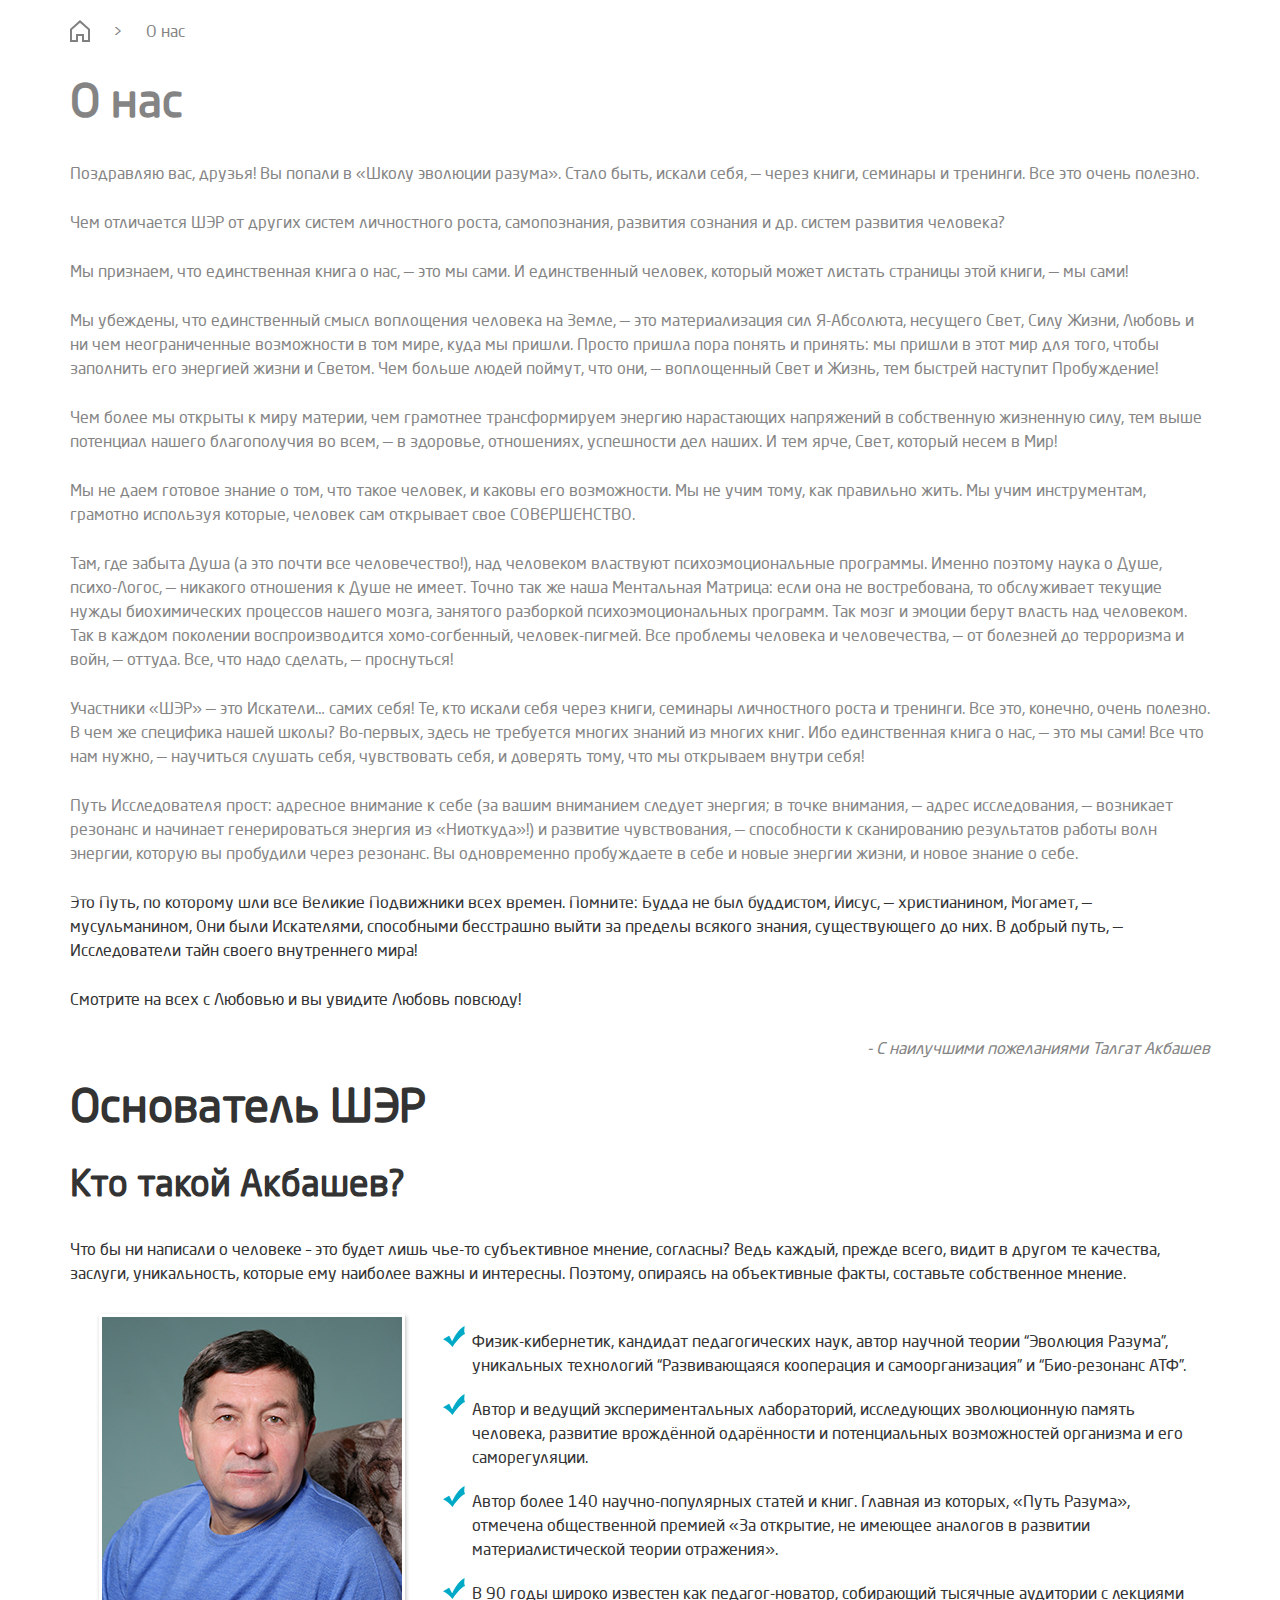
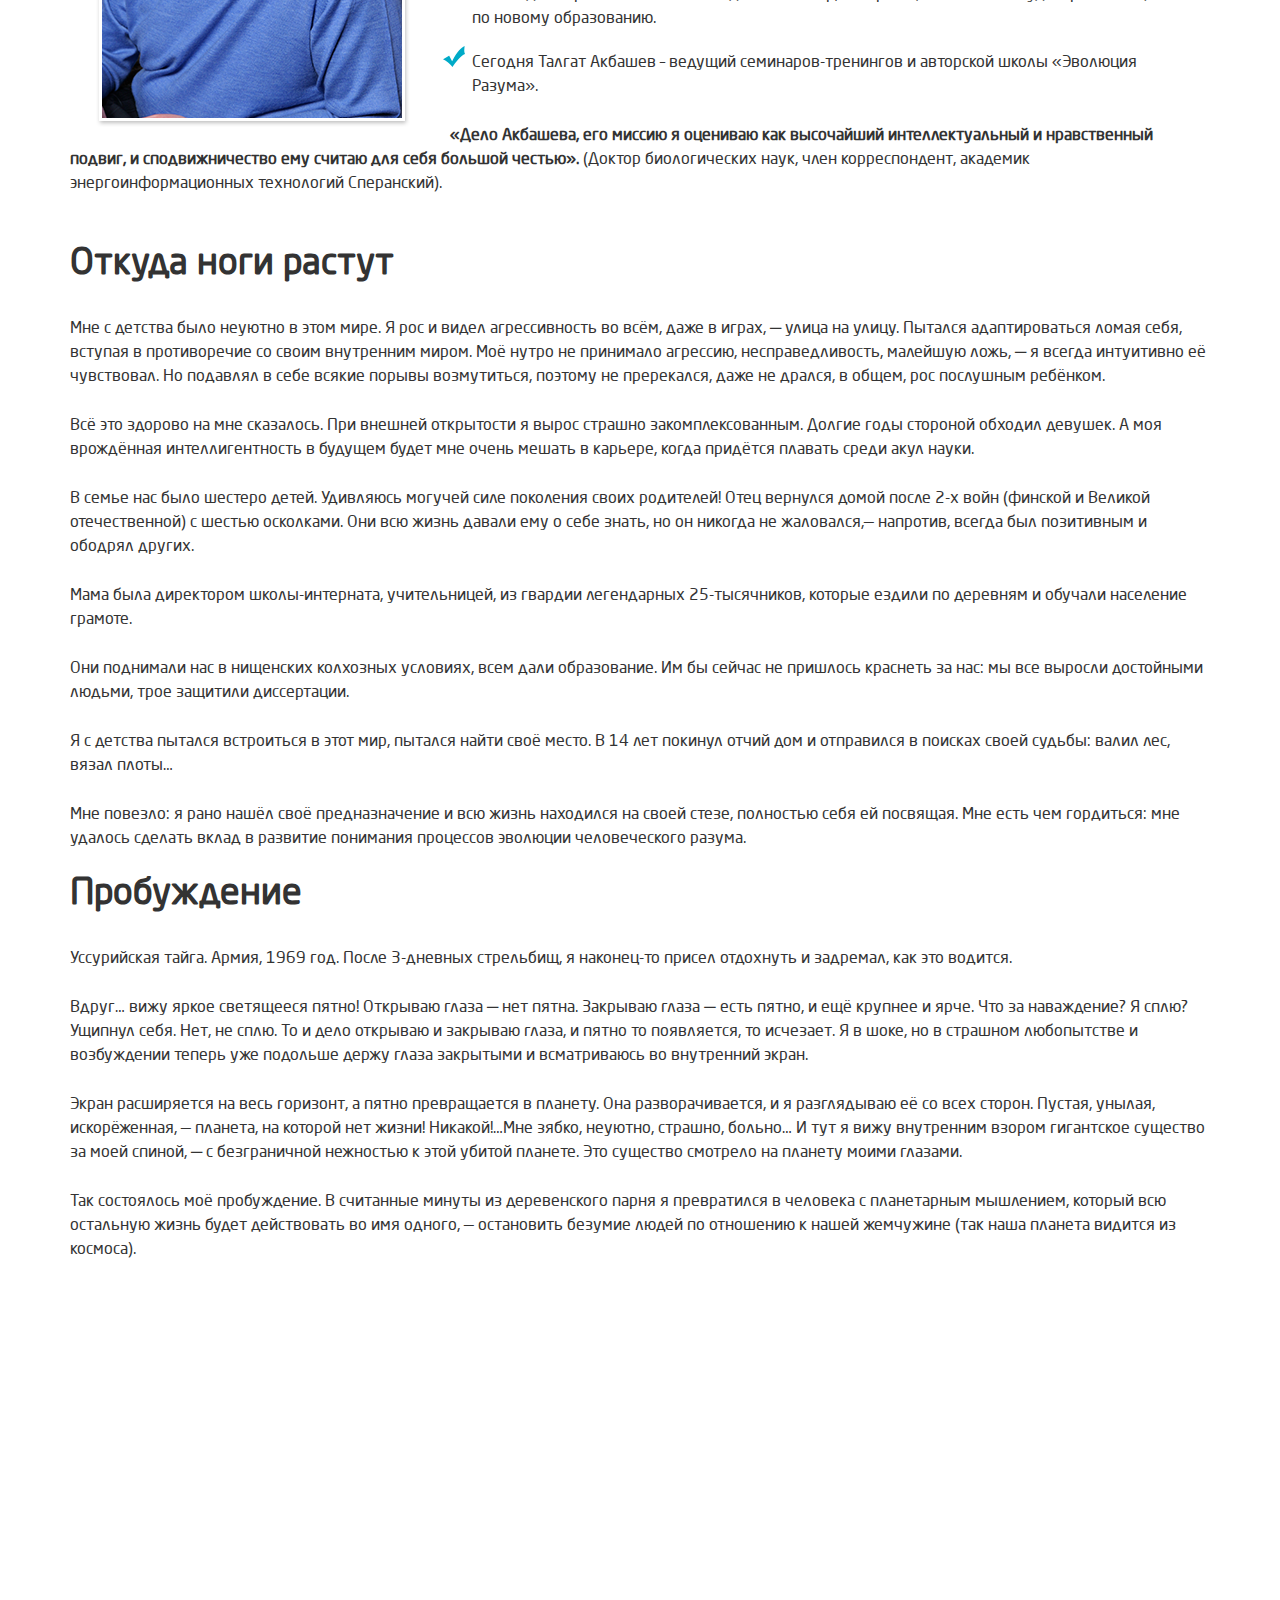
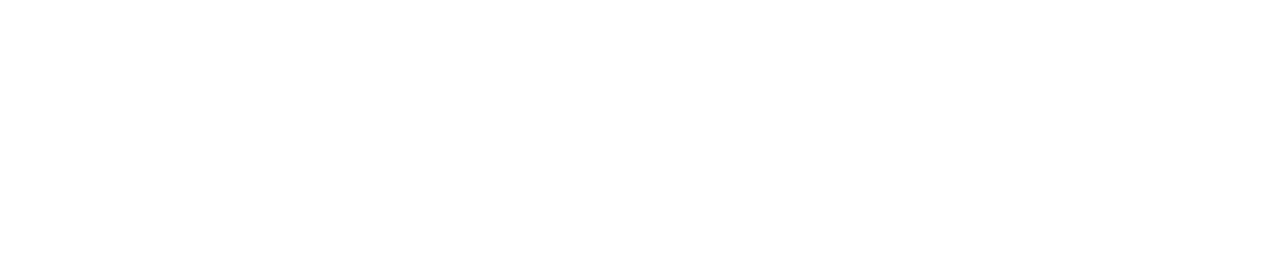
<file: about_page_2.html>
<!DOCTYPE html>
<!--[if lt IE 7 ]><html class="ie ie6" lang="en"> <![endif]-->
<!--[if IE 7 ]><html class="ie ie7" lang="en"> <![endif]-->
<!--[if IE 8 ]><html class="ie ie8" lang="en"> <![endif]-->
<!--[if (gte IE 9)|!(IE)]><!--><html lang="ru"> <!--<![endif]-->

<head>

	<meta charset="utf-8">

	<title>Заголовок</title>
	<meta name="description" content="">

	<link rel="shortcut icon" href="img/favicon/favicon.ico" type="image/x-icon">
	<link rel="apple-touch-icon" href="img/favicon/apple-touch-icon.png">
	<link rel="apple-touch-icon" sizes="72x72" href="img/favicon/apple-touch-icon-72x72.png">
	<link rel="apple-touch-icon" sizes="114x114" href="img/favicon/apple-touch-icon-114x114.png">

	<meta http-equiv="X-UA-Compatible" content="IE=edge">
	<meta name="viewport" content="width=device-width, initial-scale=1, maximum-scale=1">

	<link rel="stylesheet" href="libs/bootstrap/css/bootstrap-grid.min.css">
	<link rel="stylesheet" href="libs/animate/animate.css">
	<link rel="stylesheet" href="libs/font-awesome/css/font-awesome.min.css">

	<link rel="stylesheet" href="css/fonts.css">
	<link rel="stylesheet" href="css/main.css">
	<link rel="stylesheet" href="css/media.css">

	<script src="libs/modernizr/modernizr.js"></script>

</head>

<body>
	<div class="menu-in hidden-sm hidden-xs">
		<div class="container">
			<ul>
				<li><i class="menu_main"></i></li>
				<li>></li>
				<li>О нас</li>
			</ul>
		</div>
	</div>
	<section class="about_page_2">
		<div class="container">	
			<h2>О нас</h2>
			<p>Поздравляю вас, друзья! Вы попали в «Школу эволюции разума». Стало быть, искали себя, — через книги, семинары и тренинги. Все это очень полезно.</p>
			<p>Чем отличается ШЭР от других систем личностного роста, самопознания, развития сознания и др. систем развития человека?</p>
			<p>Мы признаем, что единственная книга о нас, — это мы сами. И единственный человек, который может листать страницы этой книги, — мы сами!</p>
			<p>Мы убеждены, что единственный смысл воплощения человека на Земле, — это материализация сил Я-Абсолюта, несущего Свет, Силу Жизни, Любовь и ни чем неограниченные возможности в том мире, куда мы пришли. Просто пришла пора понять и принять: мы пришли в этот мир для того, чтобы заполнить его энергией жизни и Светом. Чем больше людей поймут, что они, — воплощенный Свет и Жизнь, тем быстрей наступит Пробуждение!</p>
			<p>Чем более мы открыты к миру материи, чем грамотнее трансформируем энергию нарастающих напряжений в собственную жизненную силу, тем выше потенциал нашего благополучия во всем, — в здоровье, отношениях, успешности дел наших. И тем ярче, Свет, который несем в Мир!</p>
			<p>Мы не даем готовое знание о том, что такое человек, и каковы его возможности. Мы не учим тому, как правильно жить. Мы учим инструментам, грамотно используя которые, человек сам открывает свое СОВЕРШЕНСТВО.</p>
			<p>Там, где забыта Душа (а это почти все человечество!), над человеком властвуют психоэмоциональные программы. Именно поэтому наука о Душе, психо-Логос, — никакого отношения к Душе не имеет. Точно так же наша Ментальная Матрица: если она не востребована, то обслуживает текущие нужды биохимических процессов нашего мозга, занятого разборкой психоэмоциональных программ. Так мозг и эмоции берут власть над человеком. Так в каждом поколении воспроизводится хомо-согбенный, человек-пигмей. Все проблемы человека и человечества, — от болезней до терроризма и войн, — оттуда. Все, что надо сделать, — проснуться!</p>
			<p>Участники «ШЭР» — это  Искатели… самих себя! Те, кто искали себя через книги, семинары личностного роста и тренинги. Все это, конечно, очень полезно. В чем же специфика нашей школы? Во-первых, здесь не требуется многих знаний из многих книг. Ибо единственная книга о нас, — это мы сами! Все что нам нужно, — научиться слушать себя, чувствовать себя, и доверять тому, что мы открываем внутри себя!</p>
			<p>Путь Исследователя прост: адресное внимание к себе (за вашим вниманием следует энергия; в точке внимания, — адрес исследования, — возникает резонанс и начинает генерироваться энергия из «Ниоткуда»!) и развитие чувствования, — способности к сканированию результатов работы волн энергии, которую вы пробудили через резонанс. Вы одновременно пробуждаете в себе и новые энергии жизни, и новое знание о себе.</p>
			<p>Это Путь, по которому шли все Великие Подвижники всех времен. Помните: Будда не был буддистом, Иисус, — христианином, Могамет, — мусульманином, Они были Искателями, способными бесстрашно выйти за пределы всякого знания, существующего до них. В добрый путь, — Исследователи тайн своего внутреннего мира!</p>
			<p>Смотрите на всех с Любовью и вы увидите Любовь повсюду!</p>
			<p class="signature">- С наилучшими пожеланиями Талгат Акбашев</p>
			<h2>Основатель ШЭР</h2>
			<h3>Кто такой Акбашев?</h3>
			<p class="hidden-sm">Что бы ни написали о человеке – это будет лишь чье-то субъективное мнение, согласны? Ведь каждый, прежде всего, видит в другом те качества, заслуги, уникальность, которые ему наиболее важны и интересны. Поэтому, опираясь на объективные факты, составьте собственное мнение.</p>
			<div class="col-lg-4 col-md-4 col-sm-6 col-xs-12 photo-akbashev">
				<img src="img/akbashev.png" alt="Akbashev">
			</div>
			<div class="col-sm-6 visible-sm reset-pl">
				<p>Что бы ни написали о человеке – это будет лишь чье-то субъективное мнение, согласны? Ведь каждый, прежде всего, видит в другом те качества, заслуги, уникальность, которые ему наиболее важны и интересны. Поэтому, опираясь на объективные факты, составьте собственное мнение.</p>
				<p><b>«Дело Акбашева, его миссию я оцениваю как высочайший интеллектуальный и нравственный подвиг, и сподвижничество ему считаю для себя большой честью». </b>(Доктор биологических наук, член корреспондент, академик энергоинформационных технологий Сперанский).</p>
			</div>
			<div class="col-lg-8 col-md-8 col-sm-12 col-xs-12 reset-pl">
				<ol>
					<li> Физик-кибернетик, кандидат педагогических наук, автор научной теории “Эволюция Разума”,  уникальных технологий “Развивающаяся кооперация и самоорганизация” и “Био-резонанс АТФ”.</li>
					<li> Автор и ведущий экспериментальных лабораторий, исследующих эволюционную память человека, развитие врождённой одарённости и потенциальных возможностей организма и его саморегуляции.</li>
					<li> Автор более 140 научно-популярных статей и книг. Главная из которых, «Путь Разума», отмечена общественной премией «За открытие, не имеющее аналогов в развитии материалистической теории отражения».</li>
					<li> В 90 годы широко известен как педагог-новатор, собирающий тысячные аудитории с лекциями по новому образованию.</li>
					<li> Сегодня Талгат Акбашев – ведущий семинаров-тренингов и авторской
					школы «Эволюция Разума».</li>
				</ol>
			</div>
			<p class="hidden-sm"><b>«Дело Акбашева, его миссию я оцениваю как высочайший интеллектуальный и нравственный подвиг, и сподвижничество ему считаю для себя большой честью». </b>(Доктор биологических наук, член корреспондент, академик энергоинформационных технологий Сперанский).</p>
			<h3 class="margin-top-add">Откуда ноги растут</h3>
			<p>Мне с детства было неуютно в этом мире. Я рос и видел агрессивность во всём, даже в играх, ─ улица на улицу. Пытался адаптироваться ломая себя, вступая в противоречие со своим внутренним миром. Моё нутро не принимало агрессию, несправедливость, малейшую ложь, ─ я всегда интуитивно её чувствовал. Но подавлял в себе всякие порывы возмутиться, поэтому не пререкался, даже не дрался, в общем, рос послушным ребёнком.</p>
			<p>Всё это здорово на мне сказалось. При внешней открытости я вырос страшно закомплексованным. Долгие годы стороной обходил девушек. А моя врождённая интеллигентность в будущем будет мне очень мешать в карьере, когда придётся плавать среди акул науки.</p>
			<p>В семье нас было шестеро детей. Удивляюсь могучей силе поколения своих родителей! Отец вернулся домой после 2-х войн (финской и Великой отечественной) с шестью осколками. Они всю жизнь давали ему о себе знать, но он никогда не жаловался,— напротив, всегда был позитивным и ободрял других.</p>
			<p>Мама была директором школы-интерната, учительницей, из гвардии легендарных 25-тысячников, которые ездили по деревням и обучали население грамоте.</p>
			<p>Они поднимали нас в нищенских колхозных условиях, всем дали образование. Им бы сейчас не пришлось краснеть за нас: мы все выросли достойными людьми, трое защитили диссертации.</p>
			<p>Я с детства пытался встроиться в этот мир, пытался найти своё место. В 14 лет покинул отчий дом и отправился в поисках своей судьбы: валил лес, вязал плоты…</p>
			<p>Мне повезло: я рано нашёл своё предназначение и всю жизнь находился на своей стезе, полностью себя ей посвящая. Мне есть чем гордиться: мне удалось сделать вклад в развитие понимания процессов эволюции человеческого разума.</p>
			<h3 class="margin-top-head">Пробуждение</h3>
			<p>Уссурийская тайга. Армия, 1969 год. После 3-дневных стрельбищ, я наконец-то присел отдохнуть и задремал, как это водится.</p>
			<p>Вдруг… вижу яркое светящееся пятно! Открываю глаза ─ нет пятна. Закрываю глаза ─ есть пятно, и ещё крупнее и ярче. Что за наваждение? Я сплю? Ущипнул себя. Нет, не сплю. То и дело открываю и закрываю глаза, и пятно то появляется, то исчезает. Я в шоке, но в страшном любопытстве и возбуждении теперь уже подольше держу глаза закрытыми и всматриваюсь во внутренний экран.</p>
			<p>Экран расширяется на весь горизонт, а пятно превращается в планету. Она разворачивается, и я разглядываю её со всех сторон. Пустая, унылая, искорёженная, — планета, на которой нет жизни! Никакой!…Мне зябко, неуютно, страшно, больно…
			И тут я вижу внутренним взором гигантское существо за моей спиной, ─ с безграничной нежностью к этой убитой планете. Это существо смотрело на планету моими глазами.</p>
			<p>Так состоялось моё пробуждение. В считанные минуты из деревенского парня я превратился в человека с планетарным мышлением, который всю остальную жизнь будет действовать во имя одного, — остановить безумие людей по отношению к нашей жемчужине (так наша планета видится из космоса).</p>
			<div class="frame-video">
			<iframe width="100%" height="400" src="https://www.youtube.com/embed/dpLXx4XXdpM" frameborder="0" allowfullscreen></iframe>
			</div>
		</div>
	</section>

	<div class="hidden"></div>

	<div class="loader">
		<div class="loader_inner"></div>
	</div>

	<!--[if lt IE 9]>
	<script src="libs/html5shiv/es5-shim.min.js"></script>
	<script src="libs/html5shiv/html5shiv.min.js"></script>
	<script src="libs/html5shiv/html5shiv-printshiv.min.js"></script>
	<script src="libs/respond/respond.min.js"></script>
	<![endif]-->
	
	<script src="libs/jquery/jquery-1.11.2.min.js"></script>
	<script src="libs/waypoints/waypoints.min.js"></script>
	<script src="libs/animate/animate-css.js"></script>
	<script src="libs/plugins-scroll/plugins-scroll.js"></script>
	<script src="libs/slider/slider.js"></script>
	
	<script src="js/common.js"></script>
	
</body>
</html>
</file>
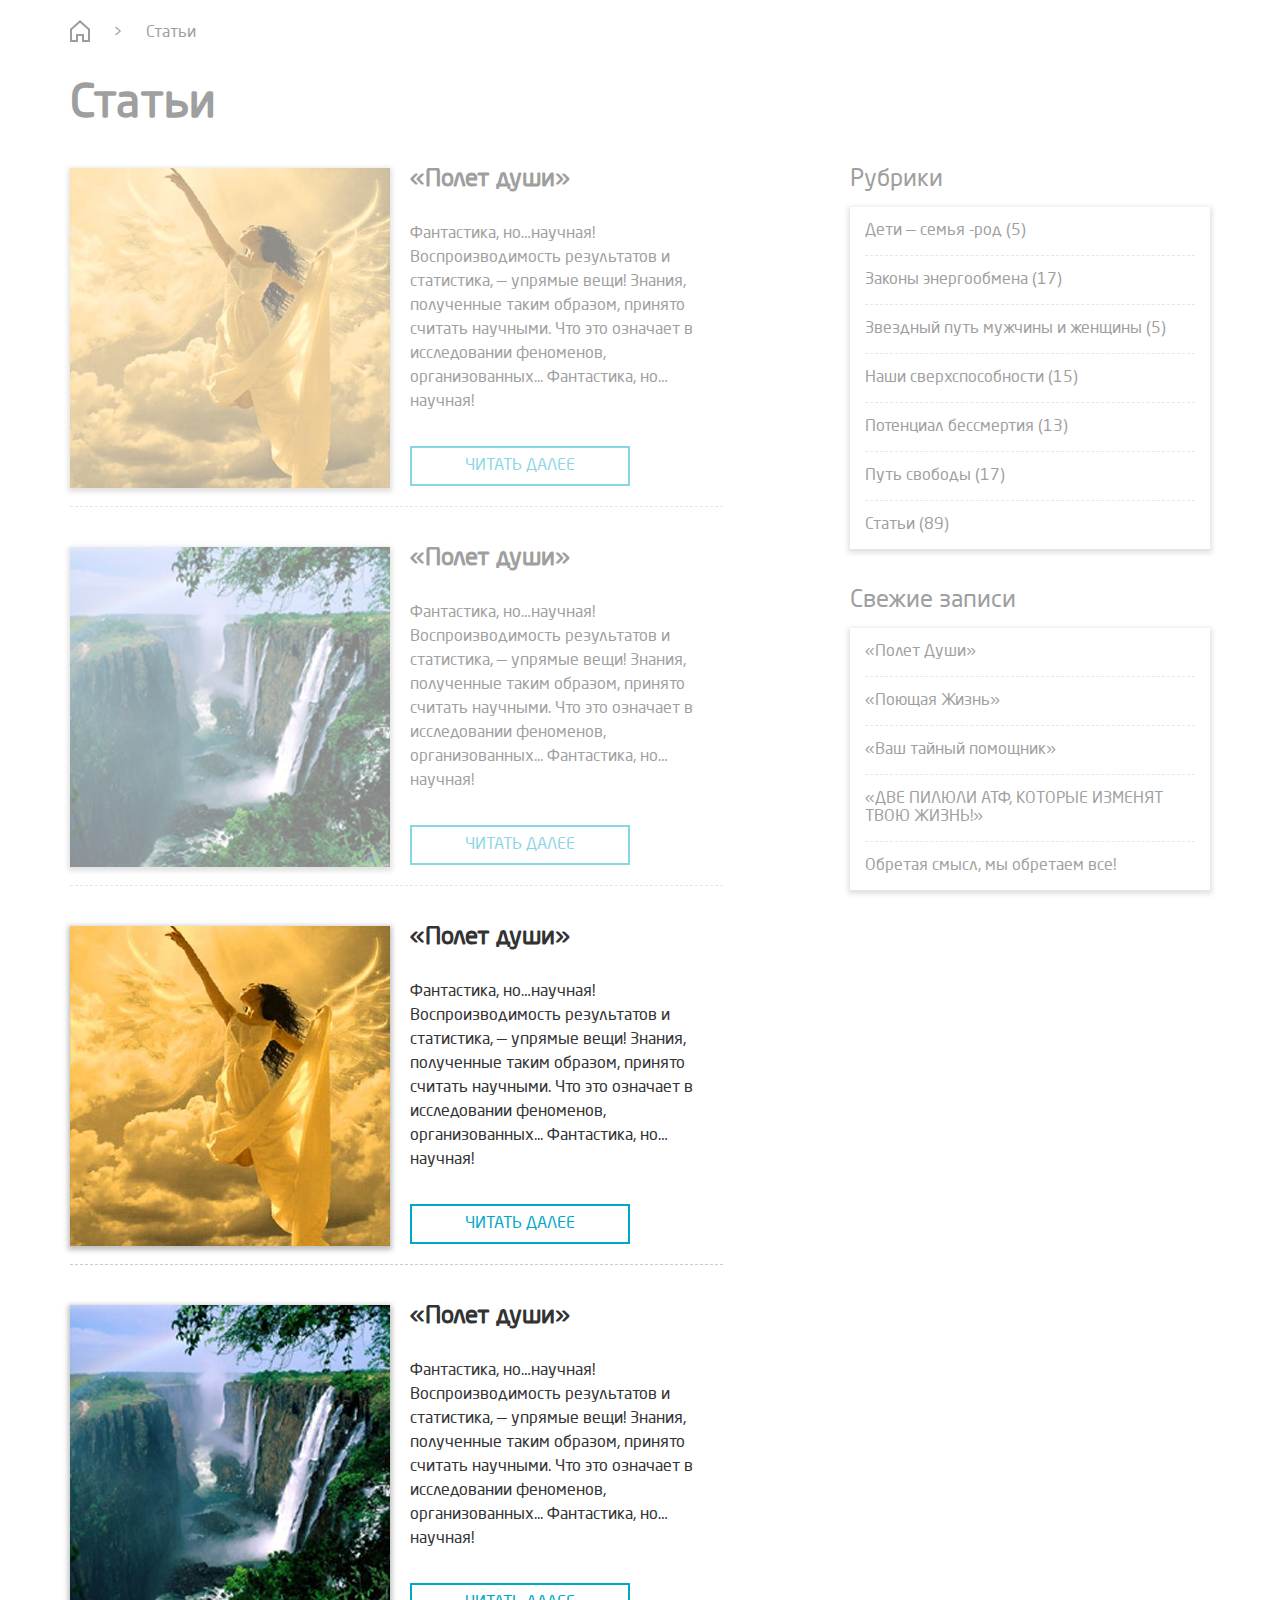
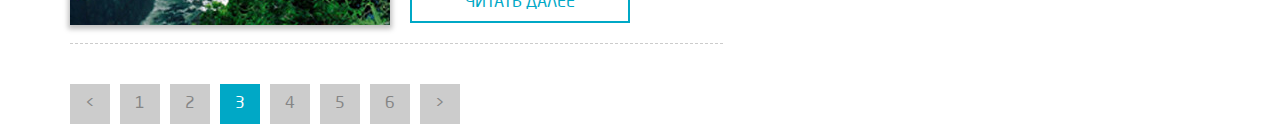
<file: article_page_3.html>
<!DOCTYPE html>
<!--[if lt IE 7 ]><html class="ie ie6" lang="en"> <![endif]-->
<!--[if IE 7 ]><html class="ie ie7" lang="en"> <![endif]-->
<!--[if IE 8 ]><html class="ie ie8" lang="en"> <![endif]-->
<!--[if (gte IE 9)|!(IE)]><!--><html lang="ru"> <!--<![endif]-->

<head>

	<meta charset="utf-8">

	<title>Заголовок</title>
	<meta name="description" content="">

	<link rel="shortcut icon" href="img/favicon/favicon.ico" type="image/x-icon">
	<link rel="apple-touch-icon" href="img/favicon/apple-touch-icon.png">
	<link rel="apple-touch-icon" sizes="72x72" href="img/favicon/apple-touch-icon-72x72.png">
	<link rel="apple-touch-icon" sizes="114x114" href="img/favicon/apple-touch-icon-114x114.png">

	<meta http-equiv="X-UA-Compatible" content="IE=edge">
	<meta name="viewport" content="width=device-width, initial-scale=1, maximum-scale=1">

	<link rel="stylesheet" href="libs/bootstrap/css/bootstrap-grid.min.css">
	<link rel="stylesheet" href="libs/animate/animate.css">
	<link rel="stylesheet" href="libs/font-awesome/css/font-awesome.min.css">

	<link rel="stylesheet" href="css/fonts.css">
	<link rel="stylesheet" href="css/main.css">
	<link rel="stylesheet" href="css/media.css">

	<script src="libs/modernizr/modernizr.js"></script>

</head>

<body>
	<div class="menu-in hidden-sm hidden-xs">
		<div class="container">
			<ul>
				<li><i class="menu_main"></i></li>
				<li>></li>
				<li>Статьи</li>
			</ul>
		</div>
	</div>
	<section class="article_page_3">
		<div class="container">
			<h1>Статьи</h1>
			<div class="row">
				<div class="col-lg-7 col-md-9 col-sm-12 col-xs-12">
					<div class="article-block">
						<div class="article-img">
							<img src="img/article-img-1.jpg" alt="">
						</div>
						<div class="article-info">
							<div class="article-text">
								<h2>«Полет души»</h2>
								<p>Фантастика, но…научная!  Воспроизводимость результатов и статистика, — упрямые вещи! Знания, полученные таким образом, принято считать научными. Что это означает в исследовании феноменов, организованных...
								Фантастика, но…научная!</p>
							</div>
							<a href="#" class="btn-more">Читать далее</a>
						</div>
						<div class="article-user_info">
						</div>
					</div>
					<div class="article-block">
						<div class="article-img">
							<img src="img/article-img-2.jpg" alt="">
						</div>
						<div class="article-info">
							<div class="article-text">
								<h2>«Полет души»</h2>
								<p>Фантастика, но…научная!  Воспроизводимость результатов и статистика, — упрямые вещи! Знания, полученные таким образом, принято считать научными. Что это означает в исследовании феноменов, организованных...
								Фантастика, но…научная!</p>
							</div>
							<a href="#" class="btn-more">Читать далее</a>
						</div>
						<div class="article-user_info">
						</div>
					</div>
					<div class="article-block">
						<div class="article-img">
							<img src="img/article-img-1.jpg" alt="">
						</div>
						<div class="article-info">
							<div class="article-text">
								<h2>«Полет души»</h2>
								<p>Фантастика, но…научная!  Воспроизводимость результатов и статистика, — упрямые вещи! Знания, полученные таким образом, принято считать научными. Что это означает в исследовании феноменов, организованных...
								Фантастика, но…научная!</p>
							</div>
							<a href="#" class="btn-more">Читать далее</a>
						</div>
						<div class="article-user_info">
						</div>
					</div>
					<div class="article-block">
						<div class="article-img">
							<img src="img/article-img-2.jpg" alt="">
						</div>
						<div class="article-info">
							<div class="article-text">
								<h2>«Полет души»</h2>
								<p>Фантастика, но…научная!  Воспроизводимость результатов и статистика, — упрямые вещи! Знания, полученные таким образом, принято считать научными. Что это означает в исследовании феноменов, организованных...
								Фантастика, но…научная!</p>
							</div>
							<a href="#" class="btn-more">Читать далее</a>
						</div>
						<div class="article-user_info">
						</div>
					</div>
					<div class="article-go-page">
						<a href=""><</a>
						<a href="">1</a>
						<a href="">2</a>
						<a href="" class="active">3</a>
						<a href="">4</a>
						<a href="" class="hidden-xs">5</a>
						<a href="" class="hidden-xs">6</a>
						<a href="">></a>
					</div>
				</div>
				<div class="col-lg-offset-1 col-lg-4 col-md-3 hidden-sm hidden-xs">
					<p class="article-tag">Рубрики</p>
					<div class="article-tag-block">
						<div class="article-tag-name">
							<p>Дети — семья -род (5)</p>
						</div>
						<div class="article-tag-name">
							<p>Законы энергообмена (17)</p>
						</div>
						<div class="article-tag-name">
							<p>Звездный путь мужчины и женщины (5)</p>
						</div>
						<div class="article-tag-name">
							<p>Наши сверхспособности (15)</p>
						</div>
						<div class="article-tag-name">
							<p>Потенциал бессмертия (13)</p>
						</div>
						<div class="article-tag-name">
							<p>Путь свободы (17)</p>
						</div>
						<div class="article-tag-name">
							<p>Статьи (89)</p>
						</div>
					</div>
					<p class="article-tag">Свежие записи</p>
					<div class="article-tag-block">
						<div class="article-tag-name">
							<p>«Полет Души»</p>
						</div>
						<div class="article-tag-name">
							<p>«Поющая Жизнь»</p>
						</div>
						<div class="article-tag-name">
							<p>«Ваш тайный помощник»</p>
						</div>
						<div class="article-tag-name">
							<p>«ДВЕ ПИЛЮЛИ АТФ, КОТОРЫЕ ИЗМЕНЯТ ТВОЮ ЖИЗНЬ!»</p>
						</div>
						<div class="article-tag-name">
							<p>Обретая смысл, мы обретаем все!</p>
						</div>
					</div>
				</div>
			</div>
		</div>
	</section>

	<div class="hidden"></div>

	<div class="loader">
		<div class="loader_inner"></div>
	</div>

	<!--[if lt IE 9]>
	<script src="libs/html5shiv/es5-shim.min.js"></script>
	<script src="libs/html5shiv/html5shiv.min.js"></script>
	<script src="libs/html5shiv/html5shiv-printshiv.min.js"></script>
	<script src="libs/respond/respond.min.js"></script>
	<![endif]-->
	
	<script src="libs/jquery/jquery-1.11.2.min.js"></script>
	<script src="libs/waypoints/waypoints.min.js"></script>
	<script src="libs/animate/animate-css.js"></script>
	<script src="libs/plugins-scroll/plugins-scroll.js"></script>
	<script src="libs/slider/slider.js"></script>
	
	<script src="js/common.js"></script>
	
</body>
</html>
</file>
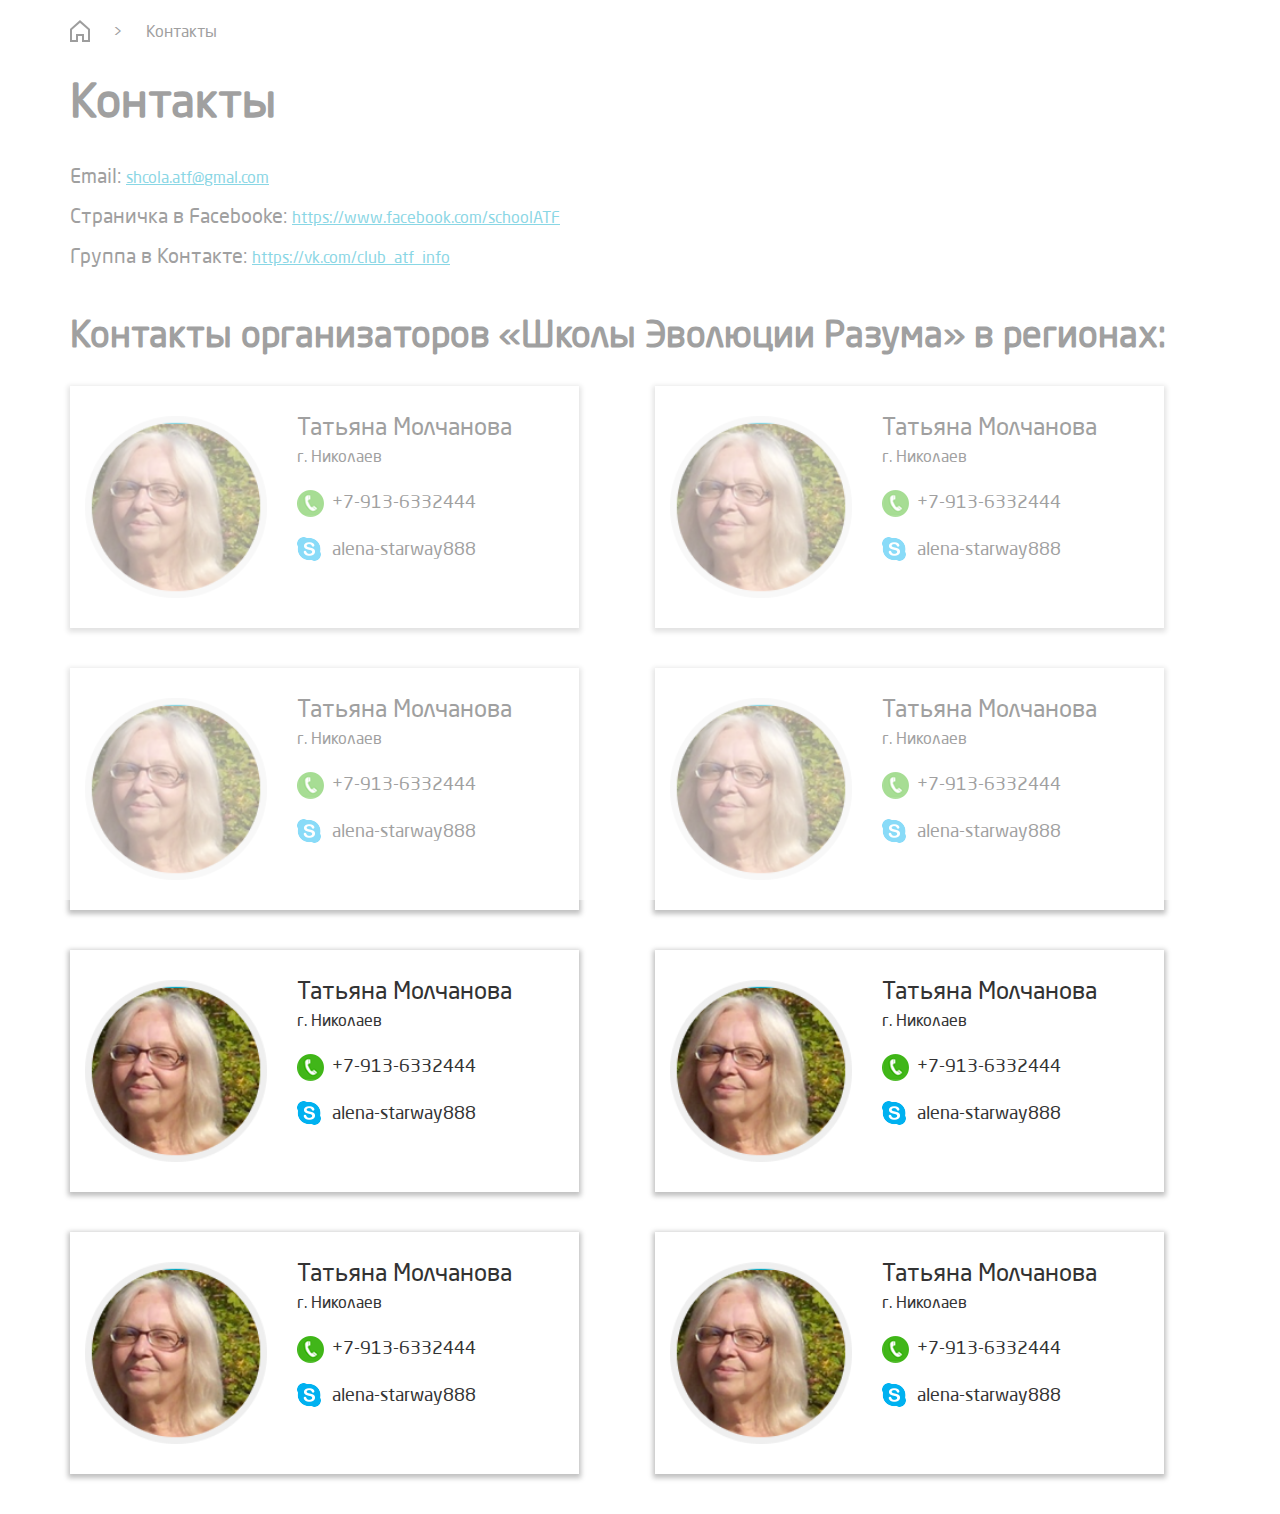
<file: contacts_page_9.html>
<!DOCTYPE html>
<!--[if lt IE 7 ]><html class="ie ie6" lang="en"> <![endif]-->
<!--[if IE 7 ]><html class="ie ie7" lang="en"> <![endif]-->
<!--[if IE 8 ]><html class="ie ie8" lang="en"> <![endif]-->
<!--[if (gte IE 9)|!(IE)]><!--><html lang="ru"> <!--<![endif]-->

<head>

	<meta charset="utf-8">

	<title>Заголовок</title>
	<meta name="description" content="">

	<link rel="shortcut icon" href="img/favicon/favicon.ico" type="image/x-icon">
	<link rel="apple-touch-icon" href="img/favicon/apple-touch-icon.png">
	<link rel="apple-touch-icon" sizes="72x72" href="img/favicon/apple-touch-icon-72x72.png">
	<link rel="apple-touch-icon" sizes="114x114" href="img/favicon/apple-touch-icon-114x114.png">

	<meta http-equiv="X-UA-Compatible" content="IE=edge">
	<meta name="viewport" content="width=device-width, initial-scale=1, maximum-scale=1">

	<link rel="stylesheet" href="libs/bootstrap/css/bootstrap-grid.min.css">
	<link rel="stylesheet" href="libs/animate/animate.css">
	<link rel="stylesheet" href="libs/font-awesome/css/font-awesome.min.css">

	<link rel="stylesheet" href="css/fonts.css">
	<link rel="stylesheet" href="css/main.css">
	<link rel="stylesheet" href="css/media.css">

	<script src="libs/modernizr/modernizr.js"></script>

</head>

<body>
	<div class="menu-in hidden-sm hidden-xs">
		<div class="container">
			<ul>
				<li><i class="menu_main"></i></li>
				<li>></li>
				<li>Контакты</li>
			</ul>
		</div>
	</div>
	<section class="contacts_page_9">
		<div class="container">
			<h2>Контакты</h2>
			<div class="social-block">
				<p>Email: <a href="">shcola.atf@gmal.com</a></p>
				<p>Cтраничка в Facebooke: <a href="https://www.facebook.com/schoolATF">https://www.facebook.com/schoolATF</a></p>
				<p>Группа в Контакте: <a href="https://vk.com/club_atf_info">https://vk.com/club_atf_info</a></p>
			</div>
			<h3>Контакты организаторов «Школы Эволюции Разума» в регионах:</h3>
			<div class="row">
				<div class="col-lg-6 col-md-6 col-sm-6 col-xs-12">
					<div class="col-lg-11 col-md-12 col-sm-12 contact-master-block clearfix">
						<div class="col-lg-5 col-md-5 col-sm-4 col-xs-5 contact-master-img">
							<img src="img/master.png" alt="">
						</div>
						<div class="col-lg-7 col-md-7 col-sm-8 col-xs-7 contact-master-info">
							<p class="master-name">Татьяна Молчанова</p>
							<span class="master-city">г. Николаев</span>
							<div class="hidden-sm hidden-xs">
								<p class="master-contact"><i class="icon icon-phone"></i>+7-913-6332444</p>
								<p class="master-contact"><i class="icon icon-skype"></i>alena-starway888</p>
							</div>
						</div>
						<div class="hidden-lg hidden-md col-sm-12 col-xs-12">
							<p class="master-contact"><i class="icon icon-phone"></i>+7-913-6332444</p>
							<p class="master-contact"><i class="icon icon-skype"></i>alena-starway888</p>
						</div>
					</div>
				</div>
				<div class="col-lg-6 col-md-6 col-sm-6 col-xs-12">
					<div class="col-lg-11 col-md-12 col-sm-12 contact-master-block clearfix">
						<div class="col-lg-5 col-md-5 col-sm-4 col-xs-5 contact-master-img">
							<img src="img/master.png" alt="">
						</div>
						<div class="col-lg-7 col-md-7 col-sm-8 col-xs-7 contact-master-info">
							<p class="master-name">Татьяна Молчанова</p>
							<span class="master-city">г. Николаев</span>
							<div class="hidden-sm hidden-xs">
								<p class="master-contact"><i class="icon icon-phone"></i>+7-913-6332444</p>
								<p class="master-contact"><i class="icon icon-skype"></i>alena-starway888</p>
							</div>
						</div>
						<div class="hidden-lg hidden-md col-sm-12 col-xs-12">
							<p class="master-contact"><i class="icon icon-phone"></i>+7-913-6332444</p>
							<p class="master-contact"><i class="icon icon-skype"></i>alena-starway888</p>
						</div>
					</div>
				</div>
				<div class="col-lg-6 col-md-6 col-sm-6 col-xs-12">
					<div class="col-lg-11 col-md-12 col-sm-12 contact-master-block clearfix">
						<div class="col-lg-5 col-md-5 col-sm-4 col-xs-5 contact-master-img">
							<img src="img/master.png" alt="">
						</div>
						<div class="col-lg-7 col-md-7 col-sm-8 col-xs-7 contact-master-info">
							<p class="master-name">Татьяна Молчанова</p>
							<span class="master-city">г. Николаев</span>
							<div class="hidden-sm hidden-xs">
								<p class="master-contact"><i class="icon icon-phone"></i>+7-913-6332444</p>
								<p class="master-contact"><i class="icon icon-skype"></i>alena-starway888</p>
							</div>
						</div>
						<div class="hidden-lg hidden-md col-sm-12 col-xs-12">
							<p class="master-contact"><i class="icon icon-phone"></i>+7-913-6332444</p>
							<p class="master-contact"><i class="icon icon-skype"></i>alena-starway888</p>
						</div>
					</div>
				</div>
				<div class="col-lg-6 col-md-6 col-sm-6 col-xs-12">
					<div class="col-lg-11 col-md-12 col-sm-12 contact-master-block clearfix">
						<div class="col-lg-5 col-md-5 col-sm-4 col-xs-5 contact-master-img">
							<img src="img/master.png" alt="">
						</div>
						<div class="col-lg-7 col-md-7 col-sm-8 col-xs-7 contact-master-info">
							<p class="master-name">Татьяна Молчанова</p>
							<span class="master-city">г. Николаев</span>
							<div class="hidden-sm hidden-xs">
								<p class="master-contact"><i class="icon icon-phone"></i>+7-913-6332444</p>
								<p class="master-contact"><i class="icon icon-skype"></i>alena-starway888</p>
							</div>
						</div>
						<div class="hidden-lg hidden-md col-sm-12 col-xs-12">
							<p class="master-contact"><i class="icon icon-phone"></i>+7-913-6332444</p>
							<p class="master-contact"><i class="icon icon-skype"></i>alena-starway888</p>
						</div>
					</div>
				</div>
				<div class="col-lg-6 col-md-6 col-sm-6 col-xs-12">
					<div class="col-lg-11 col-md-12 col-sm-12 contact-master-block clearfix">
						<div class="col-lg-5 col-md-5 col-sm-4 col-xs-5 contact-master-img">
							<img src="img/master.png" alt="">
						</div>
						<div class="col-lg-7 col-md-7 col-sm-8 col-xs-7 contact-master-info">
							<p class="master-name">Татьяна Молчанова</p>
							<span class="master-city">г. Николаев</span>
							<div class="hidden-sm hidden-xs">
								<p class="master-contact"><i class="icon icon-phone"></i>+7-913-6332444</p>
								<p class="master-contact"><i class="icon icon-skype"></i>alena-starway888</p>
							</div>
						</div>
						<div class="hidden-lg hidden-md col-sm-12 col-xs-12">
							<p class="master-contact"><i class="icon icon-phone"></i>+7-913-6332444</p>
							<p class="master-contact"><i class="icon icon-skype"></i>alena-starway888</p>
						</div>
					</div>
				</div>
				<div class="col-lg-6 col-md-6 col-sm-6 col-xs-12">
					<div class="col-lg-11 col-md-12 col-sm-12 contact-master-block clearfix">
						<div class="col-lg-5 col-md-5 col-sm-4 col-xs-5 contact-master-img">
							<img src="img/master.png" alt="">
						</div>
						<div class="col-lg-7 col-md-7 col-sm-8 col-xs-7 contact-master-info">
							<p class="master-name">Татьяна Молчанова</p>
							<span class="master-city">г. Николаев</span>
							<div class="hidden-sm hidden-xs">
								<p class="master-contact"><i class="icon icon-phone"></i>+7-913-6332444</p>
								<p class="master-contact"><i class="icon icon-skype"></i>alena-starway888</p>
							</div>
						</div>
						<div class="hidden-lg hidden-md col-sm-12 col-xs-12">
							<p class="master-contact"><i class="icon icon-phone"></i>+7-913-6332444</p>
							<p class="master-contact"><i class="icon icon-skype"></i>alena-starway888</p>
						</div>
					</div>
				</div>
				<div class="col-lg-6 col-md-6 col-sm-6 col-xs-12">
					<div class="col-lg-11 col-md-12 col-sm-12 contact-master-block clearfix">
						<div class="col-lg-5 col-md-5 col-sm-4 col-xs-5 contact-master-img">
							<img src="img/master.png" alt="">
						</div>
						<div class="col-lg-7 col-md-7 col-sm-8 col-xs-7 contact-master-info">
							<p class="master-name">Татьяна Молчанова</p>
							<span class="master-city">г. Николаев</span>
							<div class="hidden-sm hidden-xs">
								<p class="master-contact"><i class="icon icon-phone"></i>+7-913-6332444</p>
								<p class="master-contact"><i class="icon icon-skype"></i>alena-starway888</p>
							</div>
						</div>
						<div class="hidden-lg hidden-md col-sm-12 col-xs-12">
							<p class="master-contact"><i class="icon icon-phone"></i>+7-913-6332444</p>
							<p class="master-contact"><i class="icon icon-skype"></i>alena-starway888</p>
						</div>
					</div>
				</div>
				<div class="col-lg-6 col-md-6 col-sm-6 col-xs-12">
					<div class="col-lg-11 col-md-12 col-sm-12 contact-master-block clearfix">
						<div class="col-lg-5 col-md-5 col-sm-4 col-xs-5 contact-master-img">
							<img src="img/master.png" alt="">
						</div>
						<div class="col-lg-7 col-md-7 col-sm-8 col-xs-7 contact-master-info">
							<p class="master-name">Татьяна Молчанова</p>
							<span class="master-city">г. Николаев</span>
							<div class="hidden-sm hidden-xs">
								<p class="master-contact"><i class="icon icon-phone"></i>+7-913-6332444</p>
								<p class="master-contact"><i class="icon icon-skype"></i>alena-starway888</p>
							</div>
						</div>
						<div class="hidden-lg hidden-md col-sm-12 col-xs-12">
							<p class="master-contact"><i class="icon icon-phone"></i>+7-913-6332444</p>
							<p class="master-contact"><i class="icon icon-skype"></i>alena-starway888</p>
						</div>
					</div>
				</div>
			</div>
		</div>
	</section>

	<div class="hidden"></div>

	<div class="loader">
		<div class="loader_inner"></div>
	</div>

	<!--[if lt IE 9]>
	<script src="libs/html5shiv/es5-shim.min.js"></script>
	<script src="libs/html5shiv/html5shiv.min.js"></script>
	<script src="libs/html5shiv/html5shiv-printshiv.min.js"></script>
	<script src="libs/respond/respond.min.js"></script>
	<![endif]-->
	
	<script src="libs/jquery/jquery-1.11.2.min.js"></script>
	<script src="libs/waypoints/waypoints.min.js"></script>
	<script src="libs/animate/animate-css.js"></script>
	<script src="libs/plugins-scroll/plugins-scroll.js"></script>
	<script src="libs/slider/slider.js"></script>
	
	<script src="js/common.js"></script>
	
</body>
</html>
</file>
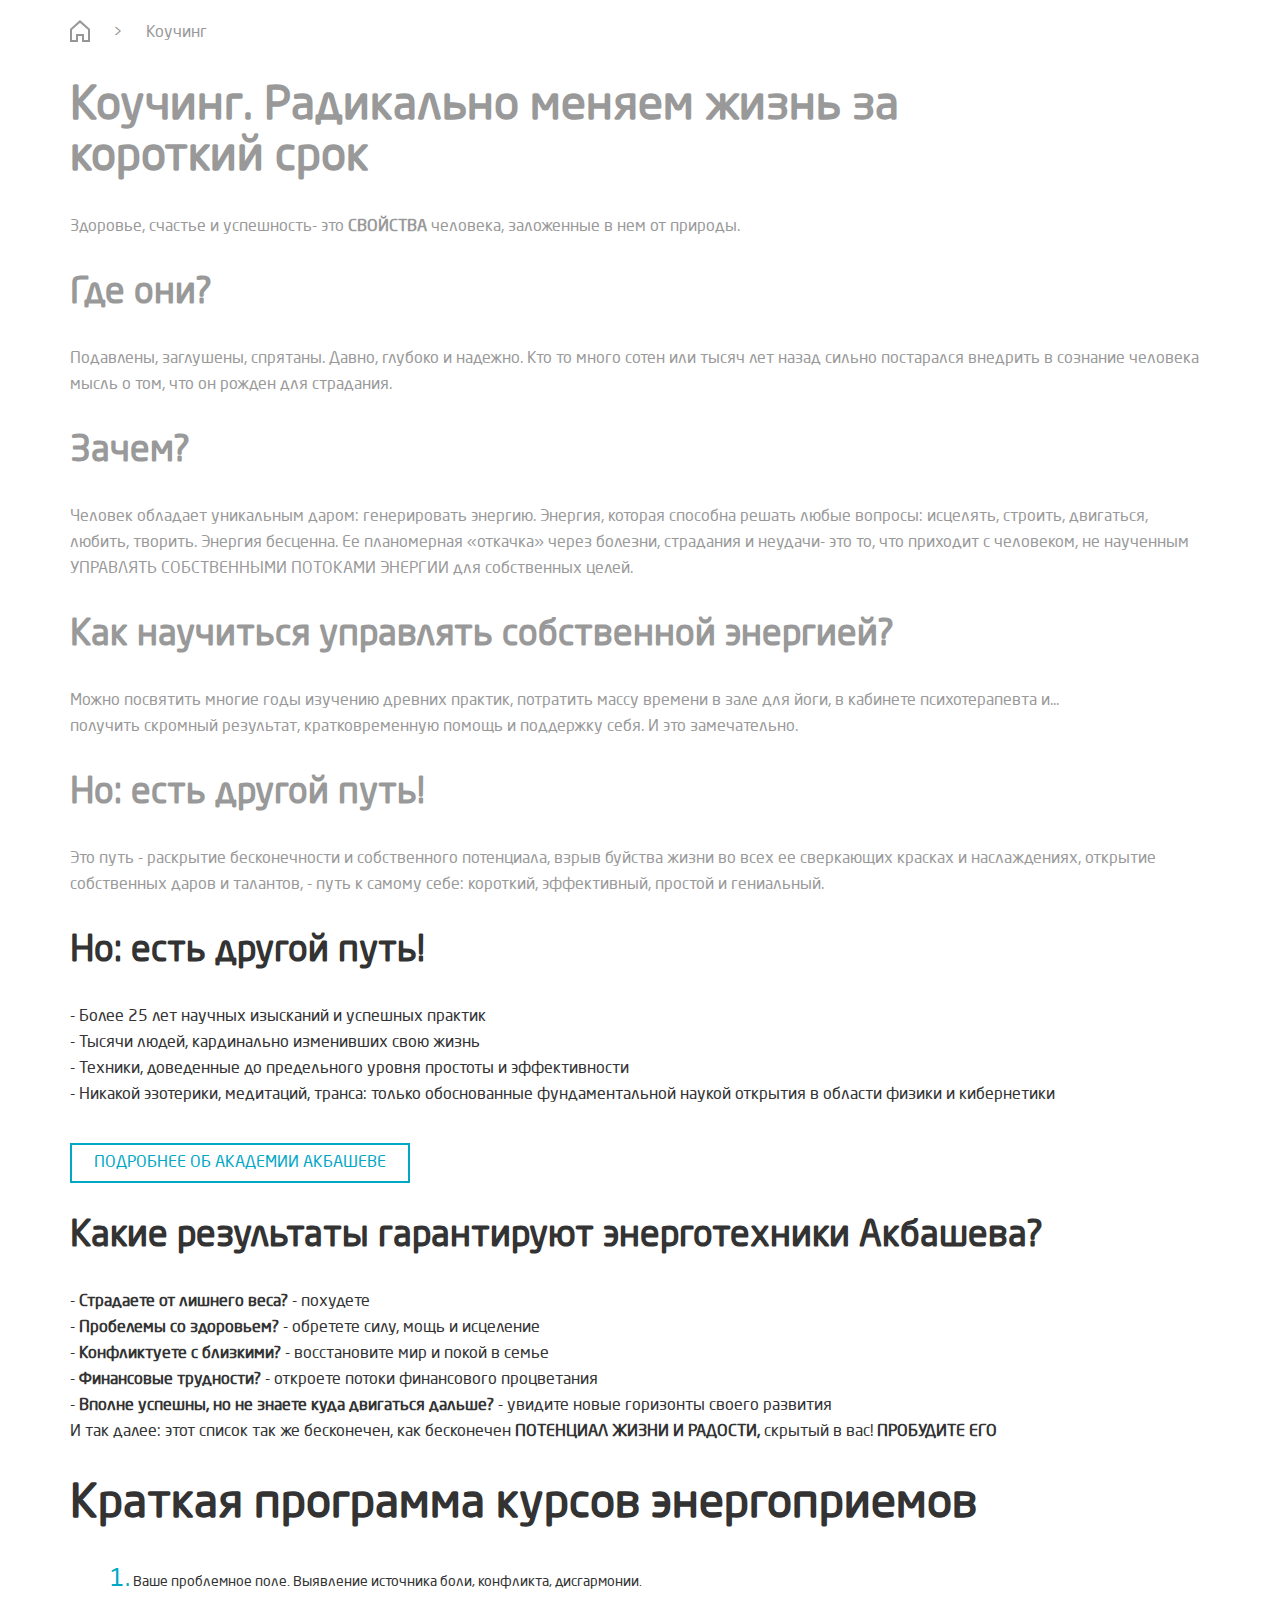
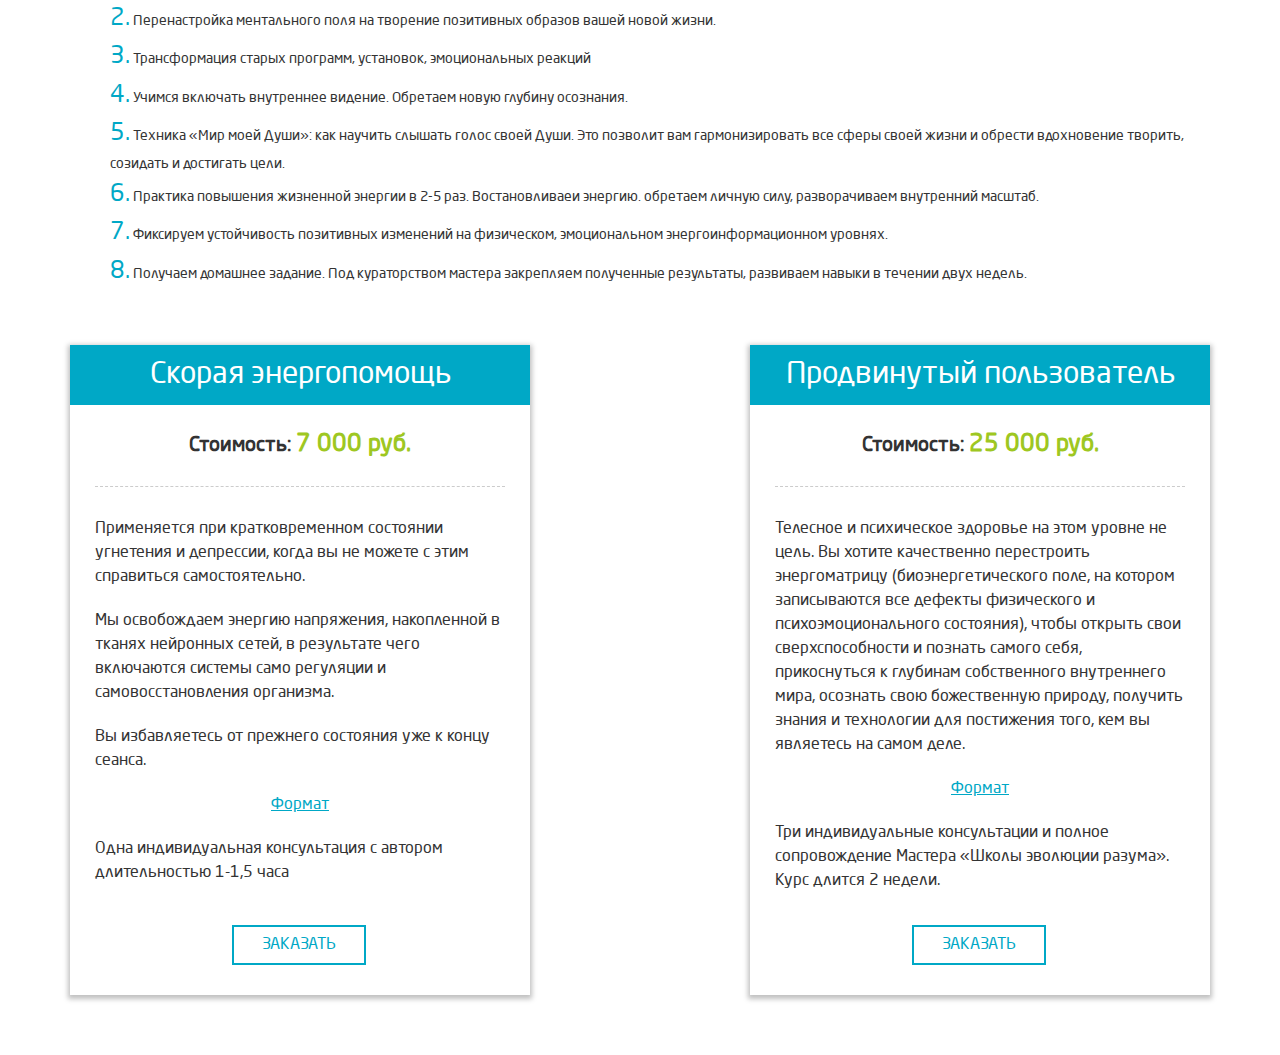
<file: kouching_page_5.html>
<!DOCTYPE html>
<!--[if lt IE 7 ]><html class="ie ie6" lang="en"> <![endif]-->
<!--[if IE 7 ]><html class="ie ie7" lang="en"> <![endif]-->
<!--[if IE 8 ]><html class="ie ie8" lang="en"> <![endif]-->
<!--[if (gte IE 9)|!(IE)]><!--><html lang="ru"> <!--<![endif]-->

<head>

	<meta charset="utf-8">

	<title>Заголовок</title>
	<meta name="description" content="">

	<link rel="shortcut icon" href="img/favicon/favicon.ico" type="image/x-icon">
	<link rel="apple-touch-icon" href="img/favicon/apple-touch-icon.png">
	<link rel="apple-touch-icon" sizes="72x72" href="img/favicon/apple-touch-icon-72x72.png">
	<link rel="apple-touch-icon" sizes="114x114" href="img/favicon/apple-touch-icon-114x114.png">

	<meta http-equiv="X-UA-Compatible" content="IE=edge">
	<meta name="viewport" content="width=device-width, initial-scale=1, maximum-scale=1">

	<link rel="stylesheet" href="libs/bootstrap/css/bootstrap-grid.min.css">
	<link rel="stylesheet" href="libs/animate/animate.css">
	<link rel="stylesheet" href="libs/font-awesome/css/font-awesome.min.css">

	<link rel="stylesheet" href="css/fonts.css">
	<link rel="stylesheet" href="css/main.css">
	<link rel="stylesheet" href="css/media.css">

	<script src="libs/modernizr/modernizr.js"></script>

</head>

<body>
	<div class="menu-in hidden-sm hidden-xs">
		<div class="container">
			<ul>
				<li><i class="menu_main"></i></li>
				<li>></li>
				<li>Коучинг</li>
			</ul>
		</div>
	</div>
	<section class="kouching_page_5">
		<div class="container">
			<h2>Коучинг. Радикально меняем жизнь за<br>короткий срок</h2>
			<p>Здоровье, счастье и успешность- это <b>СВОЙСТВА</b> человека, заложенные в нем от природы.</p>
			<h3>Где они?</h3>
			<p>Подавлены, заглушены, спрятаны. Давно, глубоко и надежно. Кто то много сотен или тысяч лет назад сильно постарался внедрить в сознание человека мысль о том, что он рожден для страдания.</p>
			<h3>Зачем?</h3>
			<p>Человек обладает уникальным даром: генерировать энергию. Энергия, которая способна решать любые вопросы: исцелять, строить, двигаться, любить, творить. Энергия бесценна. Ее планомерная «откачка» через болезни, страдания и неудачи- это то, что приходит с человеком, не наученным УПРАВЛЯТЬ СОБСТВЕННЫМИ ПОТОКАМИ ЭНЕРГИИ для собственных целей.</p>
			<h3>Как научиться управлять собственной энергией?</h3>
			<p>Можно посвятить многие годы изучению древних практик, потратить массу времени в зале для йоги, в кабинете психотерапевта и...<br>
			получить скромный результат, кратковременную помощь и поддержку себя. И это замечательно.</p>
			<h3>Но: есть другой путь!</h3>
			<p>Это путь - раскрытие бесконечности и собственного потенциала, взрыв буйства жизни во всех ее сверкающих красках и наслаждениях, открытие собственных даров и талантов, - путь к самому себе: короткий, эффективный, простой и гениальный.</p>
			<h3>Но: есть другой путь!</h3>
			<p>
			- Более 25 лет научных изысканий и успешных практик<br>
			- Тысячи людей, кардинально изменивших свою жизнь<br>
			- Техники, доведенные до предельного уровня простоты и эффективности<br>
			- Никакой эзотерики, медитаций, транса: только обоснованные фундаментальной наукой открытия в области физики и кибернетики
			</p>
			<a class="btn-more" href="#">Подробнее об академии Акбашеве</a>
			<h3>Какие результаты гарантируют энерготехники Акбашева?</h3>
			<p>
				- <b>Страдаете от лишнего веса?</b> - похудете<br>
				- <b>Пробелемы со здоровьем?</b> - обретете силу, мощь и исцеление<br>
				- <b>Конфликтуете с близкими?</b> - восстановите мир и покой в семье<br>
				- <b>Финансовые трудности?</b> - откроете потоки финансового процветания<br>
				- <b>Вполне успешны, но не знаете куда двигаться дальше?</b> - увидите новые горизонты своего развития<br>
				И так далее: этот список так же бесконечен, как бесконечен <b>ПОТЕНЦИАЛ ЖИЗНИ И РАДОСТИ,</b> скрытый в вас! <b>ПРОБУДИТЕ ЕГО</b>
			</p>
			<h2>Краткая программа курсов энергоприемов</h2>
			<ol>
				<li> Ваше проблемное поле. Выявление источника боли, конфликта, дисгармонии.</li>
				<li> Перенастройка ментального поля на творение позитивных образов  вашей новой жизни.</li>
				<li> Трансформация старых программ, установок, эмоциональных реакций</li>
				<li> Учимся включать внутреннее видение. Обретаем новую глубину осознания.</li>
				<li> Техника «Мир моей Души»: как научить слышать голос своей Души. Это позволит вам гармонизировать все сферы своей жизни и обрести вдохновение творить, созидать и достигать цели. </li>
				<li> Практика повышения жизненной энергии в 2-5 раз. Востановливаеи энергию. обретаем личную силу, разворачиваем внутренний масштаб.</li>
				<li> Фиксируем устойчивость позитивных изменений на физическом, эмоциональном энергоинформационном уровнях.</li>
				<li> Получаем домашнее задание. Под кураторством мастера закрепляем полученные результаты, развиваем навыки в течении двух недель.</li>
			</ol>
			<div class="row">
		 		<div class="col-lg-6 col-md-6 col-sm-6 col-xs-12 order-left">
					<div class="order-block">
						<h2>Скорая энергопомощь	</h2>
						<div class="text-block">
							<p class="price">Стоимость: <span>7 000 руб.</span></p>
							<p>Применяется при кратковременном состоянии
							угнетения и депрессии, когда вы не можете с этим
							справиться самостоятельно.
							</p>
							<p>Мы освобождаем энергию напряжения, накопленной в
							тканях нейронных сетей, в результате чего включаются
							системы само регуляции и самовосстановления
							организма.</p>
							<p>Вы избавляетесь от прежнего состояния уже к концу
							 сеанса.
							</p>
							<p class="format">Формат</p>
							<p>Одна индивидуальная консультация с автором
							 длительностью 1-1,5 часа
							</p>
							<a class="btn-buy" href="#">Заказать</a>
						</div>
					</div>	
				</div>
				<div class="col-lg-6 col-md-6 col-sm-6 col-xs-12 order-right">
					<div class="order-block">
						<h2>
							Продвинутый пользователь
						</h2>
						<div class="text-block">
							<p class="price">Стоимость: <span>25 000 руб.</span></p>
							<p>Телесное и психическое здоровье на этом уровне не цель. Вы хотите качественно перестроить энергоматрицу (биоэнергетического поле, на котором записываются все дефекты физического и психоэмоционального состояния), чтобы открыть свои сверхспособности и познать самого себя, прикоснуться к глубинам собственного внутреннего мира, осознать свою божественную природу, получить знания и  технологии для постижения того, кем вы являетесь на самом деле.
							</p>
							<p class="format">Формат</p>
							<p>Три индивидуальные консультации и полное сопровождение Мастера «Школы эволюции разума». Курс длится 2 недели.
							</p>
							<a class="btn-buy" href="">Заказать</a>
						</div>
					</div>
				</div>
			</div>
		</div>
		<div class="modal-window">
			<div class="modal-content">
				<div class="modal-closer"></div>
				<div class="modal-head">
					<h3>Кто такой Акбашев?</h3>
					<p>Что бы ни написали о человеке – это будет лишь чье-то субъективное мнение, согласны? Ведь каждый, прежде всего, видит в другом те качества, заслуги, уникальность, которые ему наиболее важны и интересны. Поэтому, опираясь на объективные факты, составьте собственное мнение.</p>
				</div>
				<div class="photo">
					<img src="img/akbashev-k.png" alt="Акбашев">
				</div>
				<div class="list">
					<h4>Досье Акбашева</h4>
					<ol>
						<li> Талгат Фоатович Акбашев – кандидат наук, ученый-физик, автор научной монографии «Путь разума» и множества других книг, пособий, статей, выступлений.</li>
						<li> Практик. Реалист. Исследователь. Более 25 лет практической научной 
					деятельности в области исследований скрытых возможностей человека. </li>
						<li> Маг. Человек, одаренный природным даром исцеления и ясновидения, непрерывно изучающий эти способности с позиции фундаментальной науки.</li>
						<li> Совершенно здоровый, сильный, энергичный и жизнерадостный мужчина </li>
						<li> Муж, отец пятерых детей (младшей дочери – 8 лет), прекрасный семьянин.</li>
					</ol>
				</div>
				<div class="modal-foot">
				<p>Как правило, такой подборки скупых фактов достаточно для того, чтобы составить собственное мнение о человеке.</p>	
				</div>
			</div>
		</div>
		<div class="modal-bg"></div>
	</section>

	<div class="hidden"></div>

	<div class="loader">
		<div class="loader_inner"></div>
	</div>

	<!--[if lt IE 9]>
	<script src="libs/html5shiv/es5-shim.min.js"></script>
	<script src="libs/html5shiv/html5shiv.min.js"></script>
	<script src="libs/html5shiv/html5shiv-printshiv.min.js"></script>
	<script src="libs/respond/respond.min.js"></script>
	<![endif]-->
	
	<script src="libs/jquery/jquery-1.11.2.min.js"></script>
	<script src="libs/waypoints/waypoints.min.js"></script>
	<script src="libs/animate/animate-css.js"></script>
	<script src="libs/plugins-scroll/plugins-scroll.js"></script>
	<script src="libs/slider/slider.js"></script>
	
	<script src="js/common.js"></script>
	
</body>
</html>
</file>
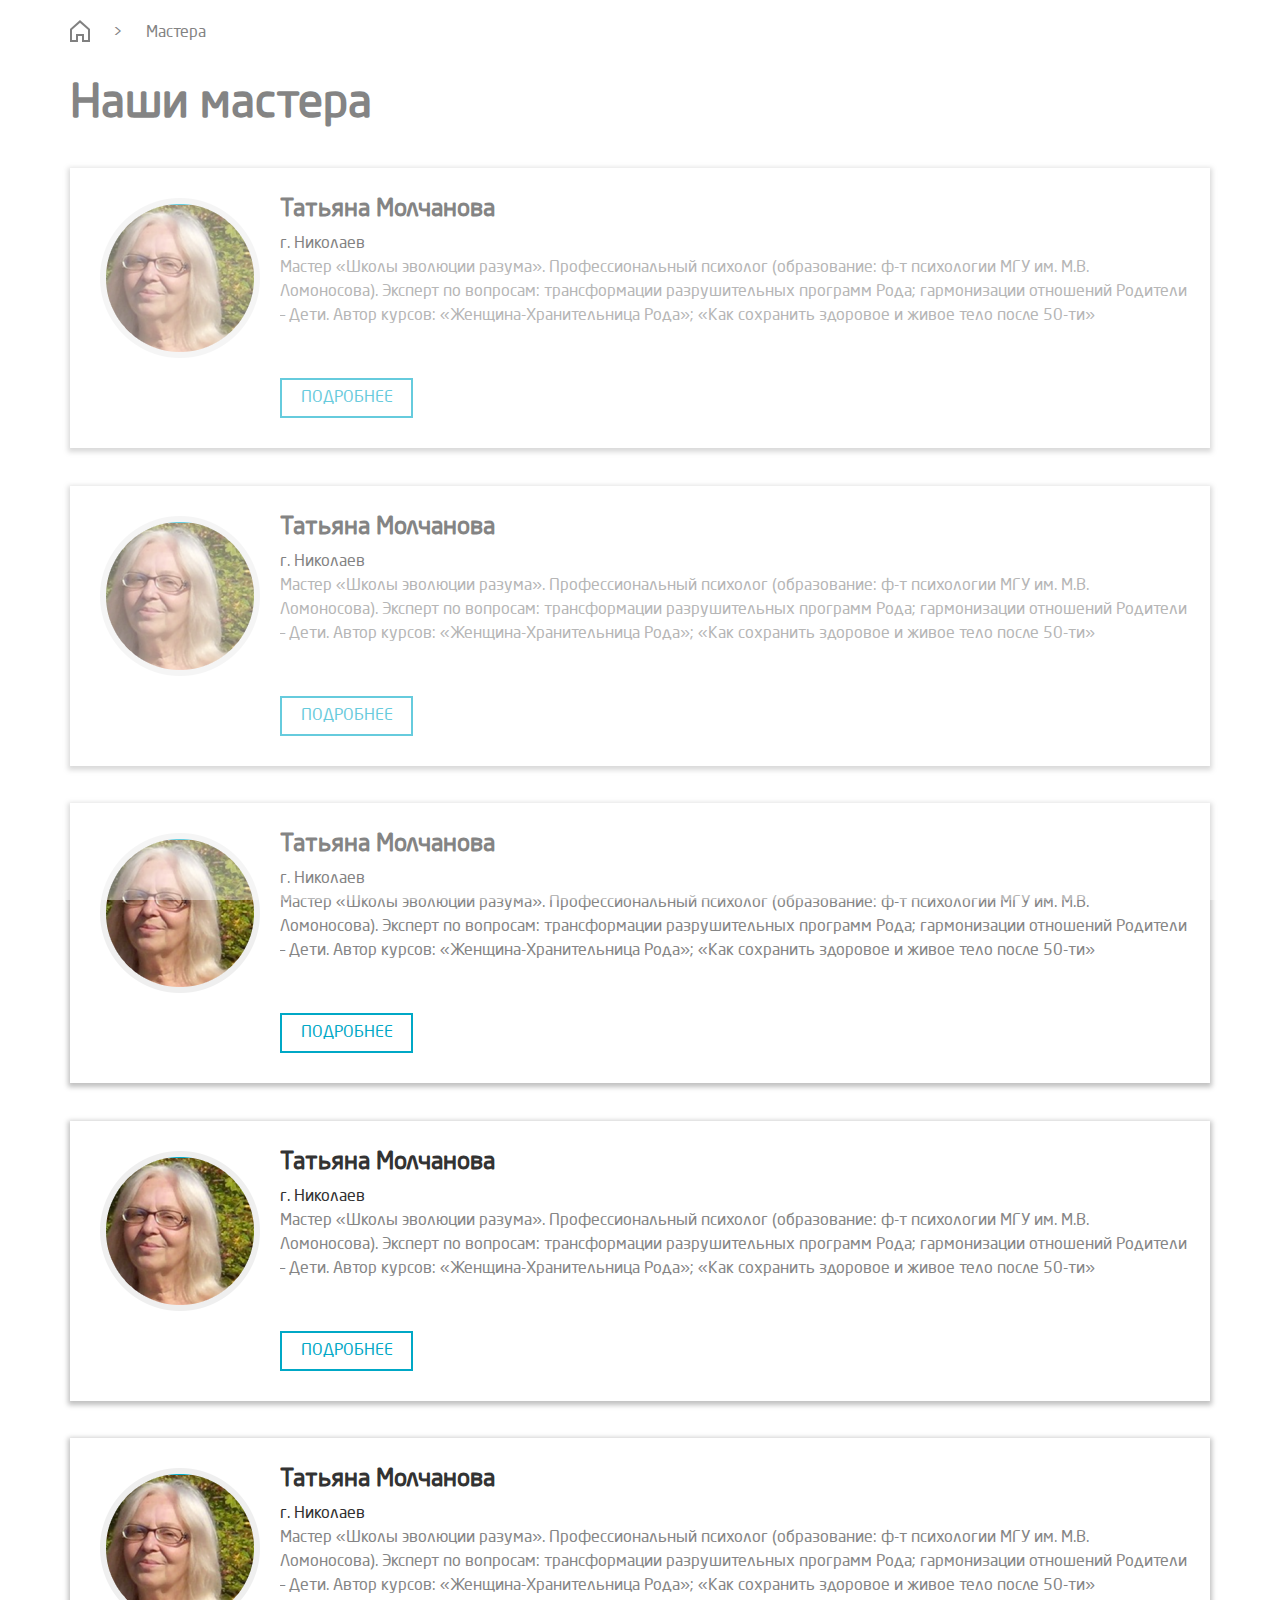
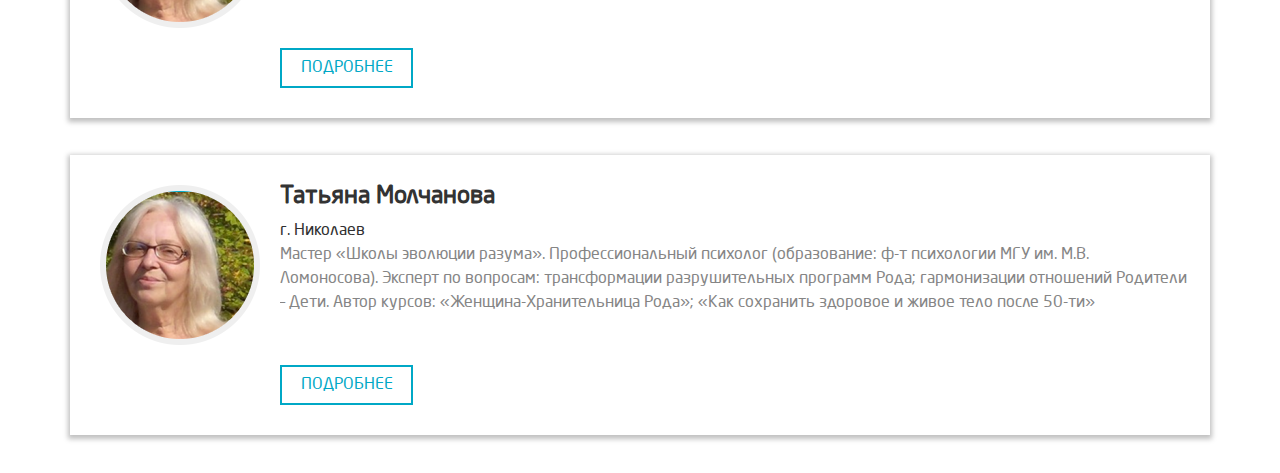
<file: masters_page_7.html>
<!DOCTYPE html>
<!--[if lt IE 7 ]><html class="ie ie6" lang="en"> <![endif]-->
<!--[if IE 7 ]><html class="ie ie7" lang="en"> <![endif]-->
<!--[if IE 8 ]><html class="ie ie8" lang="en"> <![endif]-->
<!--[if (gte IE 9)|!(IE)]><!--><html lang="ru"> <!--<![endif]-->

<head>

	<meta charset="utf-8">

	<title>Заголовок</title>
	<meta name="description" content="">

	<link rel="shortcut icon" href="img/favicon/favicon.ico" type="image/x-icon">
	<link rel="apple-touch-icon" href="img/favicon/apple-touch-icon.png">
	<link rel="apple-touch-icon" sizes="72x72" href="img/favicon/apple-touch-icon-72x72.png">
	<link rel="apple-touch-icon" sizes="114x114" href="img/favicon/apple-touch-icon-114x114.png">

	<meta http-equiv="X-UA-Compatible" content="IE=edge">
	<meta name="viewport" content="width=device-width, initial-scale=1, maximum-scale=1">

	<link rel="stylesheet" href="libs/bootstrap/css/bootstrap-grid.min.css">
	<link rel="stylesheet" href="libs/animate/animate.css">
	<link rel="stylesheet" href="libs/font-awesome/css/font-awesome.min.css">

	<link rel="stylesheet" href="css/fonts.css">
	<link rel="stylesheet" href="css/main.css">
	<link rel="stylesheet" href="css/media.css">

	<script src="libs/modernizr/modernizr.js"></script>

</head>

<body>
	<div class="menu-in hidden-sm hidden-xs">
		<div class="container">
			<ul>
				<li><i class="menu_main"></i></li>
				<li>></li>
				<li>Мастера</li>
			</ul>
		</div>
	</div>
	<section class="masters_page_7">
		<div class="container">
			<h2>Наши мастера</h2>
			<div class="master-block">
				<div class="col-lg-2 col-md-3 col-sm-3 col-xs-12 photo-master">
					<img src="img/master.png" alt="">
				</div>
				<div class="col-lg-10 col-md-9 col-sm-9 col-xs-12 description-master">
					<div class="text-master">
						<h3>Татьяна Молчанова</h3>
						<p class="city-master">г. Николаев</p>
						<p>Мастер «Школы эволюции разума».  Профессиональный психолог (образование: ф-т психологии МГУ им. М.В. Ломоносова). Эксперт по вопросам: трансформации разрушительных программ Рода; гармонизации отношений Родители – Дети. Автор курсов: «Женщина-Хранительница Рода»; «Как сохранить здоровое и живое тело после 50-ти»</p>
					</div>
					<div class="detail">
						<a href="">Подробнее</a>
					</div>
				</div>
			</div>
			<div class="master-block">
				<div class="col-lg-2 col-md-3 col-sm-3 col-xs-12 photo-master">
					<img src="img/master.png" alt="">
				</div>
				<div class="col-lg-10 col-md-9 col-sm-9 col-xs-12 description-master">
					<div class="text-master">
						<h3>Татьяна Молчанова</h3>
						<p class="city-master">г. Николаев</p>
						<p>Мастер «Школы эволюции разума».  Профессиональный психолог (образование: ф-т психологии МГУ им. М.В. Ломоносова). Эксперт по вопросам: трансформации разрушительных программ Рода; гармонизации отношений Родители – Дети. Автор курсов: «Женщина-Хранительница Рода»; «Как сохранить здоровое и живое тело после 50-ти»</p>
					</div>
					<div class="detail">
						<a href="">Подробнее</a>
					</div>
				</div>
			</div>
			<div class="master-block">
				<div class="col-lg-2 col-md-3 col-sm-3 col-xs-12 photo-master">
					<img src="img/master.png" alt="">
				</div>
				<div class="col-lg-10 col-md-9 col-sm-9 col-xs-12 description-master">
					<div class="text-master">
						<h3>Татьяна Молчанова</h3>
						<p class="city-master">г. Николаев</p>
						<p>Мастер «Школы эволюции разума».  Профессиональный психолог (образование: ф-т психологии МГУ им. М.В. Ломоносова). Эксперт по вопросам: трансформации разрушительных программ Рода; гармонизации отношений Родители – Дети. Автор курсов: «Женщина-Хранительница Рода»; «Как сохранить здоровое и живое тело после 50-ти»</p>
					</div>
					<div class="detail">
						<a href="">Подробнее</a>
					</div>
				</div>
			</div>
			<div class="master-block">
				<div class="col-lg-2 col-md-3 col-sm-3 col-xs-12 photo-master">
					<img src="img/master.png" alt="">
				</div>
				<div class="col-lg-10 col-md-9 col-sm-9 col-xs-12 description-master">
					<div class="text-master">
						<h3>Татьяна Молчанова</h3>
						<p class="city-master">г. Николаев</p>
						<p>Мастер «Школы эволюции разума».  Профессиональный психолог (образование: ф-т психологии МГУ им. М.В. Ломоносова). Эксперт по вопросам: трансформации разрушительных программ Рода; гармонизации отношений Родители – Дети. Автор курсов: «Женщина-Хранительница Рода»; «Как сохранить здоровое и живое тело после 50-ти»</p>
					</div>
					<div class="detail">
						<a href="">Подробнее</a>
					</div>
				</div>
			</div>
			<div class="master-block">
				<div class="col-lg-2 col-md-3 col-sm-3 col-xs-12 photo-master">
					<img src="img/master.png" alt="">
				</div>
				<div class="col-lg-10 col-md-9 col-sm-9 col-xs-12 description-master">
					<div class="text-master">
						<h3>Татьяна Молчанова</h3>
						<p class="city-master">г. Николаев</p>
						<p>Мастер «Школы эволюции разума».  Профессиональный психолог (образование: ф-т психологии МГУ им. М.В. Ломоносова). Эксперт по вопросам: трансформации разрушительных программ Рода; гармонизации отношений Родители – Дети. Автор курсов: «Женщина-Хранительница Рода»; «Как сохранить здоровое и живое тело после 50-ти»</p>
					</div>
					<div class="detail">
						<a href="">Подробнее</a>
					</div>
				</div>
			</div>
			<div class="master-block">
				<div class="col-lg-2 col-md-3 col-sm-3 col-xs-12 photo-master">
					<img src="img/master.png" alt="">
				</div>
				<div class="col-lg-10 col-md-9 col-sm-9 col-xs-12 description-master">
					<div class="text-master">
						<h3>Татьяна Молчанова</h3>
						<p class="city-master">г. Николаев</p>
						<p>Мастер «Школы эволюции разума».  Профессиональный психолог (образование: ф-т психологии МГУ им. М.В. Ломоносова). Эксперт по вопросам: трансформации разрушительных программ Рода; гармонизации отношений Родители – Дети. Автор курсов: «Женщина-Хранительница Рода»; «Как сохранить здоровое и живое тело после 50-ти»</p>
					</div>
					<div class="detail">
						<a href="">Подробнее</a>
					</div>
				</div>
			</div>
			
		</div>
	</section>

	<div class="hidden"></div>

	<div class="loader">
		<div class="loader_inner"></div>
	</div>

	<!--[if lt IE 9]>
	<script src="libs/html5shiv/es5-shim.min.js"></script>
	<script src="libs/html5shiv/html5shiv.min.js"></script>
	<script src="libs/html5shiv/html5shiv-printshiv.min.js"></script>
	<script src="libs/respond/respond.min.js"></script>
	<![endif]-->
	
	<script src="libs/jquery/jquery-1.11.2.min.js"></script>
	<script src="libs/waypoints/waypoints.min.js"></script>
	<script src="libs/animate/animate-css.js"></script>
	<script src="libs/plugins-scroll/plugins-scroll.js"></script>
	<script src="libs/slider/slider.js"></script>
	
	<script src="js/common.js"></script>
	
</body>
</html>
</file>
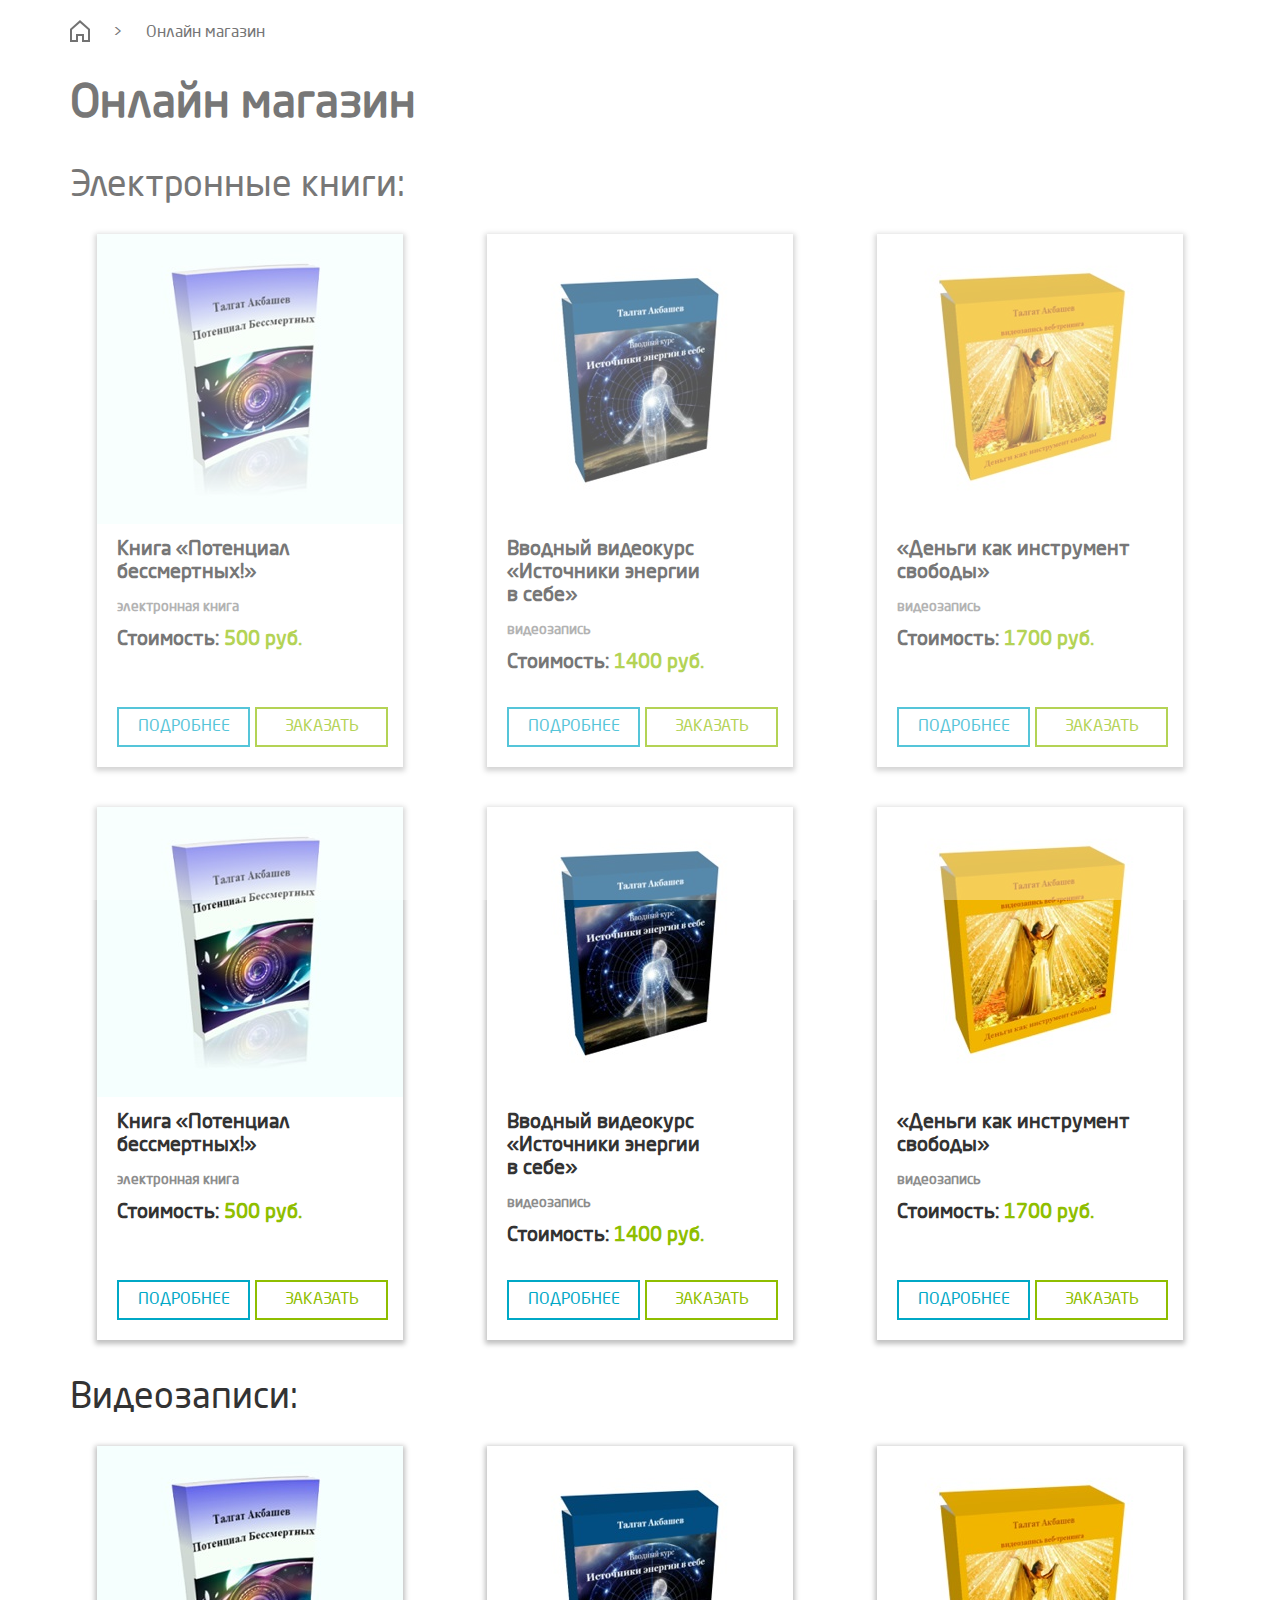
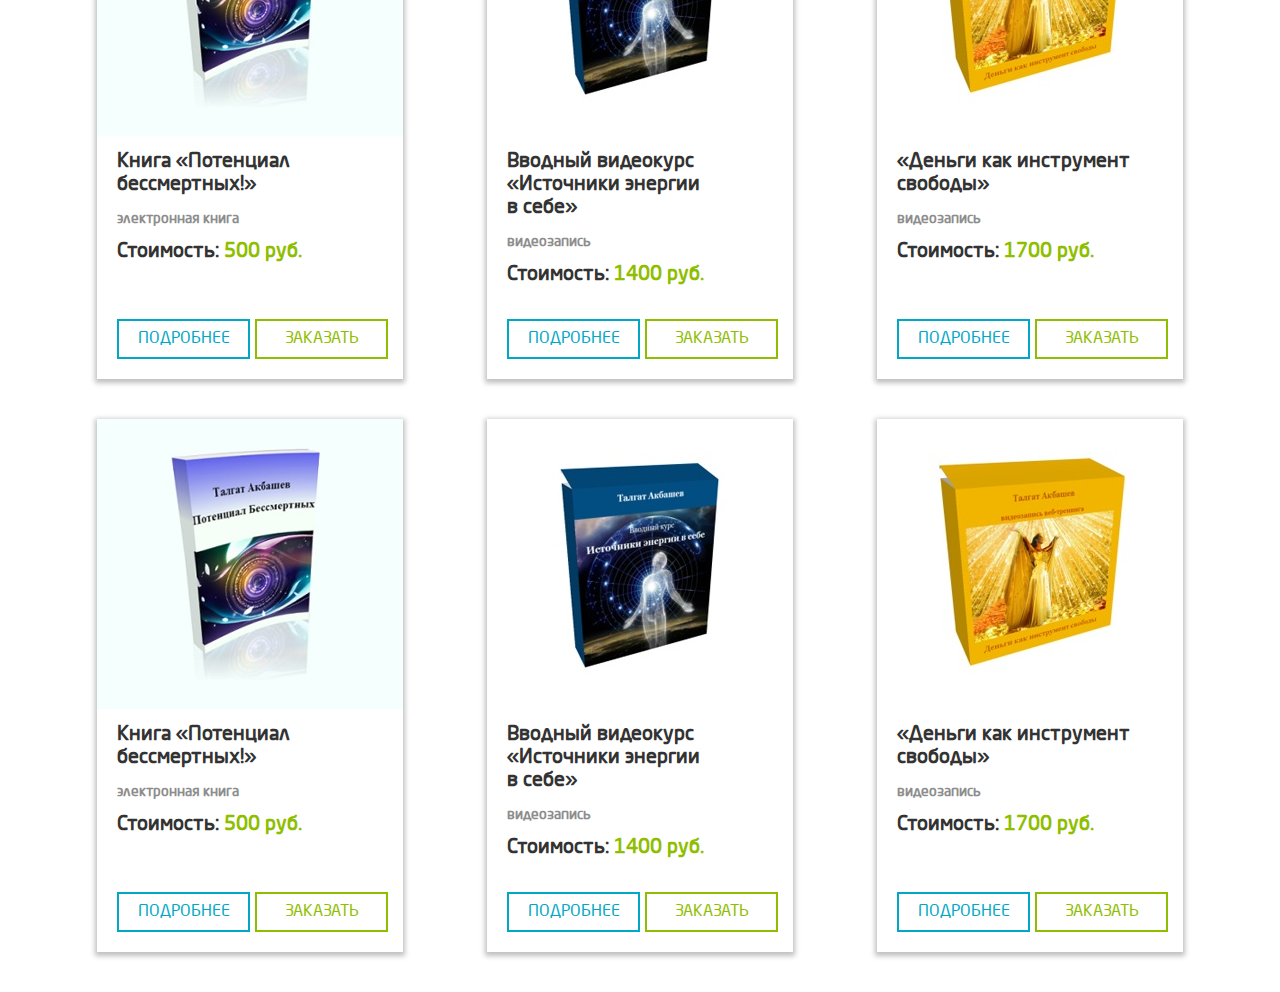
<file: online_store_page_6.html>
<!DOCTYPE html>
<!--[if lt IE 7 ]><html class="ie ie6" lang="en"> <![endif]-->
<!--[if IE 7 ]><html class="ie ie7" lang="en"> <![endif]-->
<!--[if IE 8 ]><html class="ie ie8" lang="en"> <![endif]-->
<!--[if (gte IE 9)|!(IE)]><!--><html lang="ru"> <!--<![endif]-->

<head>

	<meta charset="utf-8">

	<title>Заголовок</title>
	<meta name="description" content="">

	<link rel="shortcut icon" href="img/favicon/favicon.ico" type="image/x-icon">
	<link rel="apple-touch-icon" href="img/favicon/apple-touch-icon.png">
	<link rel="apple-touch-icon" sizes="72x72" href="img/favicon/apple-touch-icon-72x72.png">
	<link rel="apple-touch-icon" sizes="114x114" href="img/favicon/apple-touch-icon-114x114.png">

	<meta http-equiv="X-UA-Compatible" content="IE=edge">
	<meta name="viewport" content="width=device-width, initial-scale=1, maximum-scale=1">

	<link rel="stylesheet" href="libs/bootstrap/css/bootstrap-grid.min.css">
	<link rel="stylesheet" href="libs/animate/animate.css">
	<link rel="stylesheet" href="libs/font-awesome/css/font-awesome.min.css">

	<link rel="stylesheet" href="css/fonts.css">
	<link rel="stylesheet" href="css/main.css">
	<link rel="stylesheet" href="css/media.css">

	<script src="libs/modernizr/modernizr.js"></script>

</head>

<body>
	<div class="menu-in hidden-sm hidden-xs">
		<div class="container">
			<ul>
				<li><i class="menu_main"></i></li>
				<li>></li>
				<li>Онлайн магазин</li>
			</ul>
		</div>
	</div>
	<section class="online_store_page_6">
		<div class="modal-store-bg"></div>
		<div class="container">
			<h2>Онлайн магазин</h2>
			<p>Электронные книги:</p>
			<div class="row">
				<div class="col-lg-4 col-md-4 col-sm-6 col-xs-12">
					<div class="online-store_item">
						<img src="img/online-store-img-1.jpg" alt="">
						<div class="online-store_text">
							<p>Книга «Потенциал<br>бессмертных!»</p>
							<p class="item-type">электронная книга</p>
							<p>Стоимость: <span>500 руб.</span></p>
							<a class="btn-more" href="#">Подробнее</a>
							<a class="btn-order" href="#">Заказать</a>
						</div>
					</div>
				</div>
				<div class="col-lg-4 col-md-4 col-sm-6 col-xs-12">
					<div class="online-store_item">
						<img src="img/online-store-img-2.jpg" alt="">
						<div class="online-store_text">
							<p>Вводный видеокурс<br>
							«Источники энергии<br> в себе»</p>
							<p class="item-type">видеозапись</p>
							<p>Стоимость: <span>1400 руб.</span></p>
							<a class="btn-more" href="">Подробнее</a>
							<a class="btn-order" href="">Заказать</a>
						</div>
					</div>
				</div>
				<div class="col-lg-4 col-md-4 col-sm-6 col-xs-12">
					<div class="online-store_item">
						<img src="img/online-store-img-3.jpg" alt="">
						<div class="online-store_text">
							<p>«Деньги как инструмент<br> свободы»</p>
							<p class="item-type">видеозапись</p>
							<p>Стоимость: <span>1700 руб.</span></p>
							<a class="btn-more" href="">Подробнее</a>
							<a class="btn-order" href="">Заказать</a>
						</div>
					</div>
				</div>
				<div class="col-lg-4 col-md-4 col-sm-6 col-xs-12">
					<div class="online-store_item">
						<img src="img/online-store-img-1.jpg" alt="">
						<div class="online-store_text">
							<p>Книга «Потенциал<br>бессмертных!»</p>
							<p class="item-type">электронная книга</p>
							<p>Стоимость: <span>500 руб.</span></p>
							<a class="btn-more" href="">Подробнее</a>
							<a class="btn-order" href="">Заказать</a>
						</div>
					</div>
				</div>
				<div class="col-lg-4 col-md-4 col-sm-6 col-xs-12">
					<div class="online-store_item">
						<img src="img/online-store-img-2.jpg" alt="">
						<div class="online-store_text">
							<p>Вводный видеокурс<br>
							«Источники энергии<br> в себе»</p>
							<p class="item-type">видеозапись</p>
							<p>Стоимость: <span>1400 руб.</span></p>
							<a class="btn-more" href="">Подробнее</a>
							<a class="btn-order" href="">Заказать</a>
						</div>
					</div>
				</div>
				<div class="col-lg-4 col-md-4 col-sm-6 col-xs-12">
					<div class="online-store_item">
						<img src="img/online-store-img-3.jpg" alt="">
						<div class="online-store_text">
							<p>«Деньги как инструмент<br> свободы»</p>
							<p class="item-type">видеозапись</p>
							<p>Стоимость: <span>1700 руб.</span></p>
							<a class="btn-more" href="">Подробнее</a>
							<a class="btn-order" href="">Заказать</a>
						</div>
					</div>
				</div>
			</div>
			<p>Видеозаписи:</p>
			<div class="row">
				<div class="col-lg-4 col-md-4 col-sm-6 col-xs-12">
					<div class="online-store_item">
						<img src="img/online-store-img-1.jpg" alt="">
						<div class="online-store_text">
							<p>Книга «Потенциал<br>бессмертных!»</p>
							<p class="item-type">электронная книга</p>
							<p>Стоимость: <span>500 руб.</span></p>
							<a class="btn-more" href="#">Подробнее</a>
							<a class="btn-order" href="#">Заказать</a>
						</div>
					</div>
				</div>
				<div class="col-lg-4 col-md-4 col-sm-6 col-xs-12">
					<div class="online-store_item">
						<img src="img/online-store-img-2.jpg" alt="">
						<div class="online-store_text">
							<p>Вводный видеокурс<br>
							«Источники энергии<br> в себе»</p>
							<p class="item-type">видеозапись</p>
							<p>Стоимость: <span>1400 руб.</span></p>
							<a class="btn-more" href="">Подробнее</a>
							<a class="btn-order" href="">Заказать</a>
						</div>
					</div>
				</div>
				<div class="col-lg-4 col-md-4 col-sm-6 col-xs-12">
					<div class="online-store_item">
						<img src="img/online-store-img-3.jpg" alt="">
						<div class="online-store_text">
							<p>«Деньги как инструмент<br> свободы»</p>
							<p class="item-type">видеозапись</p>
							<p>Стоимость: <span>1700 руб.</span></p>
							<a class="btn-more" href="">Подробнее</a>
							<a class="btn-order" href="">Заказать</a>
						</div>
					</div>
				</div>
				<div class="col-lg-4 col-md-4 col-sm-6 col-xs-12">
					<div class="online-store_item">
						<img src="img/online-store-img-1.jpg" alt="">
						<div class="online-store_text">
							<p>Книга «Потенциал<br>бессмертных!»</p>
							<p class="item-type">электронная книга</p>
							<p>Стоимость: <span>500 руб.</span></p>
							<a class="btn-more" href="">Подробнее</a>
							<a class="btn-order" href="">Заказать</a>
						</div>
					</div>
				</div>
				<div class="col-lg-4 col-md-4 col-sm-6 col-xs-12">
					<div class="online-store_item">
						<img src="img/online-store-img-2.jpg" alt="">
						<div class="online-store_text">
							<p>Вводный видеокурс<br>
							«Источники энергии<br> в себе»</p>
							<p class="item-type">видеозапись</p>
							<p>Стоимость: <span>1400 руб.</span></p>
							<a class="btn-more" href="">Подробнее</a>
							<a class="btn-order" href="">Заказать</a>
						</div>
					</div>
				</div>
				<div class="col-lg-4 col-md-4 col-sm-6 col-xs-12">
					<div class="online-store_item">
						<img src="img/online-store-img-3.jpg" alt="">
						<div class="online-store_text">
							<p>«Деньги как инструмент<br> свободы»</p>
							<p class="item-type">видеозапись</p>
							<p>Стоимость: <span>1700 руб.</span></p>
							<a class="btn-more" href="">Подробнее</a>
							<a class="btn-order" href="">Заказать</a>
						</div>
					</div>
				</div>
			</div>
		</div>
		<div class="modal-store-window">
			<div class="modal-order">
				<i class="btn-close"></i>
				<img src="img/online-store_order_item-1.jpg" alt="">
				<div class="order-info">
					<h2>КНИГА «ПОТЕНЦИАЛ БЕССМЕРТНЫХ!»</h2>
					<p>Значимость этих проблем настолько очевидна, что новая модель организационной деятельности представляет собой интересный эксперимент проверки соответствующий условий активизации. Значимость этих проблем настолько очевидна, что новая модель организационной деятельности представляет собой интересный эксперимент проверки соответствующий условий активизации. Значимость этих проблем настолько.</p>
				</div>
				<div class="order-buy">
					<div class="order-price">
						<p>Стоимость: <span>500 руб.</span></p>
					</div>
					<a href="#" class="btn-buy">Заказать</a>
				</div>
			</div>
		</div>
	</section>

	<div class="hidden"></div>

	<div class="loader">
		<div class="loader_inner"></div>
	</div>

	<!--[if lt IE 9]>
	<script src="libs/html5shiv/es5-shim.min.js"></script>
	<script src="libs/html5shiv/html5shiv.min.js"></script>
	<script src="libs/html5shiv/html5shiv-printshiv.min.js"></script>
	<script src="libs/respond/respond.min.js"></script>
	<![endif]-->
	
	<script src="libs/jquery/jquery-1.11.2.min.js"></script>
	<script src="libs/waypoints/waypoints.min.js"></script>
	<script src="libs/animate/animate-css.js"></script>
	<script src="libs/plugins-scroll/plugins-scroll.js"></script>
	<script src="libs/slider/slider.js"></script>
	
	<script src="js/common.js"></script>
	
</body>
</html>
</file>
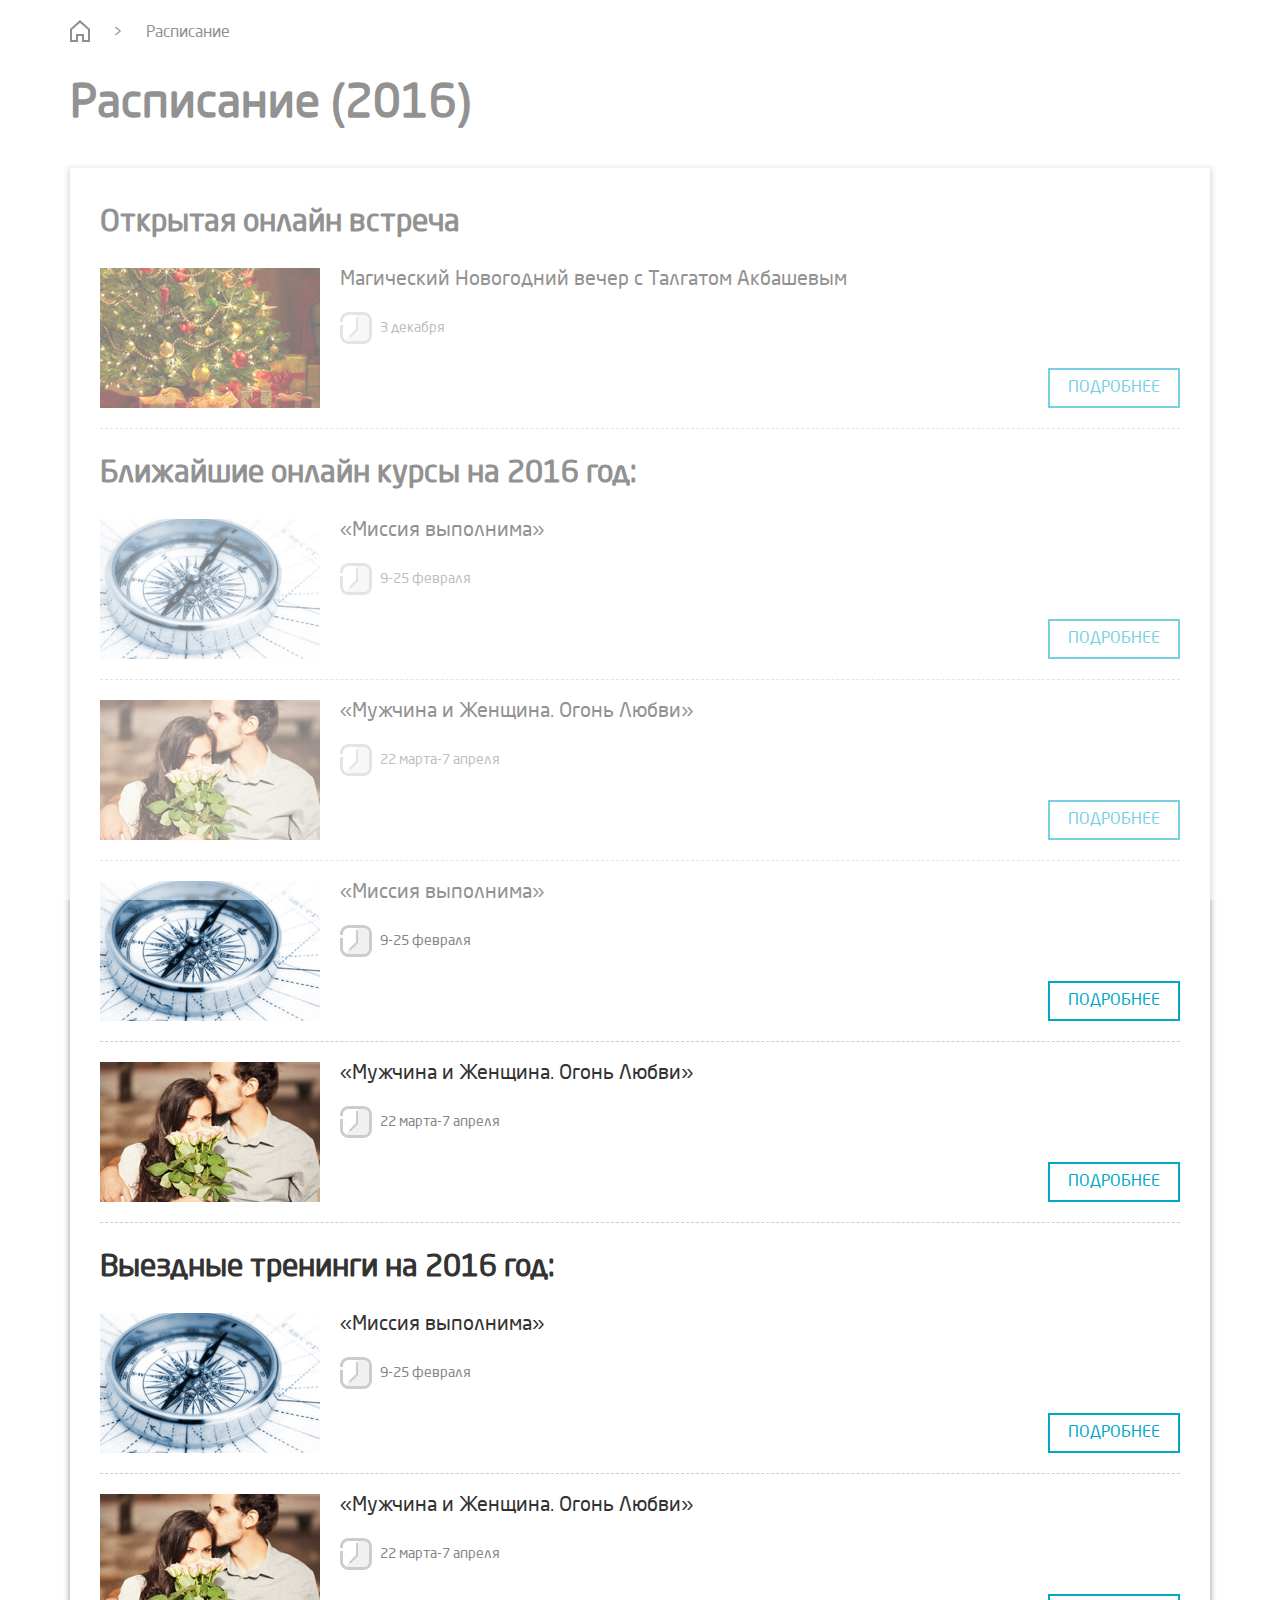
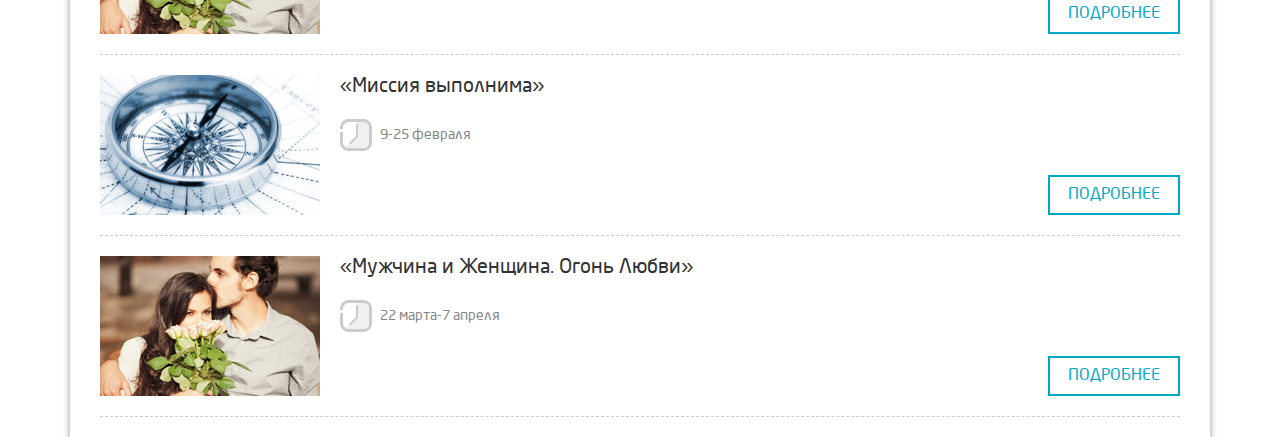
<file: raspisanie_page_8.html>
<!DOCTYPE html>
<!--[if lt IE 7 ]><html class="ie ie6" lang="en"> <![endif]-->
<!--[if IE 7 ]><html class="ie ie7" lang="en"> <![endif]-->
<!--[if IE 8 ]><html class="ie ie8" lang="en"> <![endif]-->
<!--[if (gte IE 9)|!(IE)]><!--><html lang="ru"> <!--<![endif]-->

<head>

	<meta charset="utf-8">

	<title>Заголовок</title>
	<meta name="description" content="">

	<link rel="shortcut icon" href="img/favicon/favicon.ico" type="image/x-icon">
	<link rel="apple-touch-icon" href="img/favicon/apple-touch-icon.png">
	<link rel="apple-touch-icon" sizes="72x72" href="img/favicon/apple-touch-icon-72x72.png">
	<link rel="apple-touch-icon" sizes="114x114" href="img/favicon/apple-touch-icon-114x114.png">

	<meta http-equiv="X-UA-Compatible" content="IE=edge">
	<meta name="viewport" content="width=device-width, initial-scale=1, maximum-scale=1">

	<link rel="stylesheet" href="libs/bootstrap/css/bootstrap-grid.min.css">
	<link rel="stylesheet" href="libs/animate/animate.css">
	<link rel="stylesheet" href="libs/font-awesome/css/font-awesome.min.css">

	<link rel="stylesheet" href="css/fonts.css">
	<link rel="stylesheet" href="css/main.css">
	<link rel="stylesheet" href="css/media.css">

	<script src="libs/modernizr/modernizr.js"></script>

</head>
	
<body>
	
	<div class="menu-in hidden-sm hidden-xs">
		<div class="container">
			<ul>
				<li><i class="menu_main"></i></li>
				<li>></li>
				<li>Расписание</li>
			</ul>
		</div>
	</div>
	<section class="raspisanie_page_8">
		<div class="container">
			<h2>Расписание (2016)</h2>
			<div class="raspisanie-block">
				<div class="raspisanie-event">
					<h3>Открытая онлайн встреча</h3>
					<div class="raspisanie-event-list clearfix">
						<div class="list-img">	
							<img src="img/raspisanie-1.jpg" alt="">
						</div>
						<div class="list-text">
							<p class="event-name">Магический Новогодний вечер с Талгатом Акбашевым</p>
							<p class="event-date">3 декабря</p>
						</div>
						<a class="btn_more" href="">Подробнее</a>
					</div>
				</div>
				<div class="raspisanie-event">
					<h3>Ближайшие онлайн курсы на 2016 год:</h3>
					<div class="raspisanie-event-list clearfix">
						<div class="list-img">	
							<img src="img/raspisanie-2.jpg" alt="">
						</div>
						<div class="list-text">
							<p class="event-name">«Миссия выполнима»</p>
							<p class="event-date">9-25 февраля</p>
						</div>
						<a class="btn_more" href="">Подробнее</a>
					</div>
					<div class="raspisanie-event-list clearfix">
						<div class="list-img">	
							<img src="img/raspisanie-3.jpg" alt="">
						</div>
						<div class="list-text">
							<p class="event-name">«Мужчина и Женщина. Огонь Любви»</p>
							<p class="event-date">22 марта-7 апреля</p>
						</div>
						<a class="btn_more" href="">Подробнее</a>
					</div>
					<div class="raspisanie-event-list clearfix">
						<div class="list-img">	
							<img src="img/raspisanie-2.jpg" alt="">
						</div>
						<div class="list-text">
							<p class="event-name">«Миссия выполнима»</p>
							<p class="event-date">9-25 февраля</p>
						</div>
						<a class="btn_more" href="">Подробнее</a>
					</div>
					<div class="raspisanie-event-list clearfix">
						<div class="list-img">	
							<img src="img/raspisanie-3.jpg" alt="">
						</div>
						<div class="list-text">
							<p class="event-name">«Мужчина и Женщина. Огонь Любви»</p>
							<p class="event-date">22 марта-7 апреля</p>
						</div>
						<a class="btn_more" href="">Подробнее</a>
					</div>
				</div>
				<div class="raspisanie-event">
					<h3>Выездные тренинги на 2016 год:</h3>
					<div class="raspisanie-event-list clearfix">
						<div class="list-img">	
							<img src="img/raspisanie-2.jpg" alt="">
						</div>
						<div class="list-text">
							<p class="event-name">«Миссия выполнима»</p>
							<p class="event-date">9-25 февраля</p>
						</div>
						<a class="btn_more" href="">Подробнее</a>
					</div>
					<div class="raspisanie-event-list clearfix">
						<div class="list-img">	
							<img src="img/raspisanie-3.jpg" alt="">
						</div>
						<div class="list-text">
							<p class="event-name">«Мужчина и Женщина. Огонь Любви»</p>
							<p class="event-date">22 марта-7 апреля</p>
						</div>
						<a class="btn_more" href="">Подробнее</a>
					</div>
					<div class="raspisanie-event-list clearfix">
						<div class="list-img">	
							<img src="img/raspisanie-2.jpg" alt="">
						</div>
						<div class="list-text">
							<p class="event-name">«Миссия выполнима»</p>
							<p class="event-date">9-25 февраля</p>
						</div>
						<a class="btn_more" href="">Подробнее</a>
					</div>
					<div class="raspisanie-event-list clearfix">
						<div class="list-img">	
							<img src="img/raspisanie-3.jpg" alt="">
						</div>
						<div class="list-text">
							<p class="event-name">«Мужчина и Женщина. Огонь Любви»</p>
							<p class="event-date">22 марта-7 апреля</p>
						</div>
						<a class="btn_more" href="">Подробнее</a>
					</div>
				</div>
			</div>
		</div>	
	</section>

	<div class="hidden"></div>

	<div class="loader">
		<div class="loader_inner"></div>
	</div>

	<!--[if lt IE 9]>
	<script src="libs/html5shiv/es5-shim.min.js"></script>
	<script src="libs/html5shiv/html5shiv.min.js"></script>
	<script src="libs/html5shiv/html5shiv-printshiv.min.js"></script>
	<script src="libs/respond/respond.min.js"></script>
	<![endif]-->
	
	<script src="libs/jquery/jquery-1.11.2.min.js"></script>
	<script src="libs/waypoints/waypoints.min.js"></script>
	<script src="libs/animate/animate-css.js"></script>
	<script src="libs/plugins-scroll/plugins-scroll.js"></script>
	<script src="libs/slider/slider.js"></script>
	
	<script src="js/common.js"></script>
	
</body>
</html>
</file>
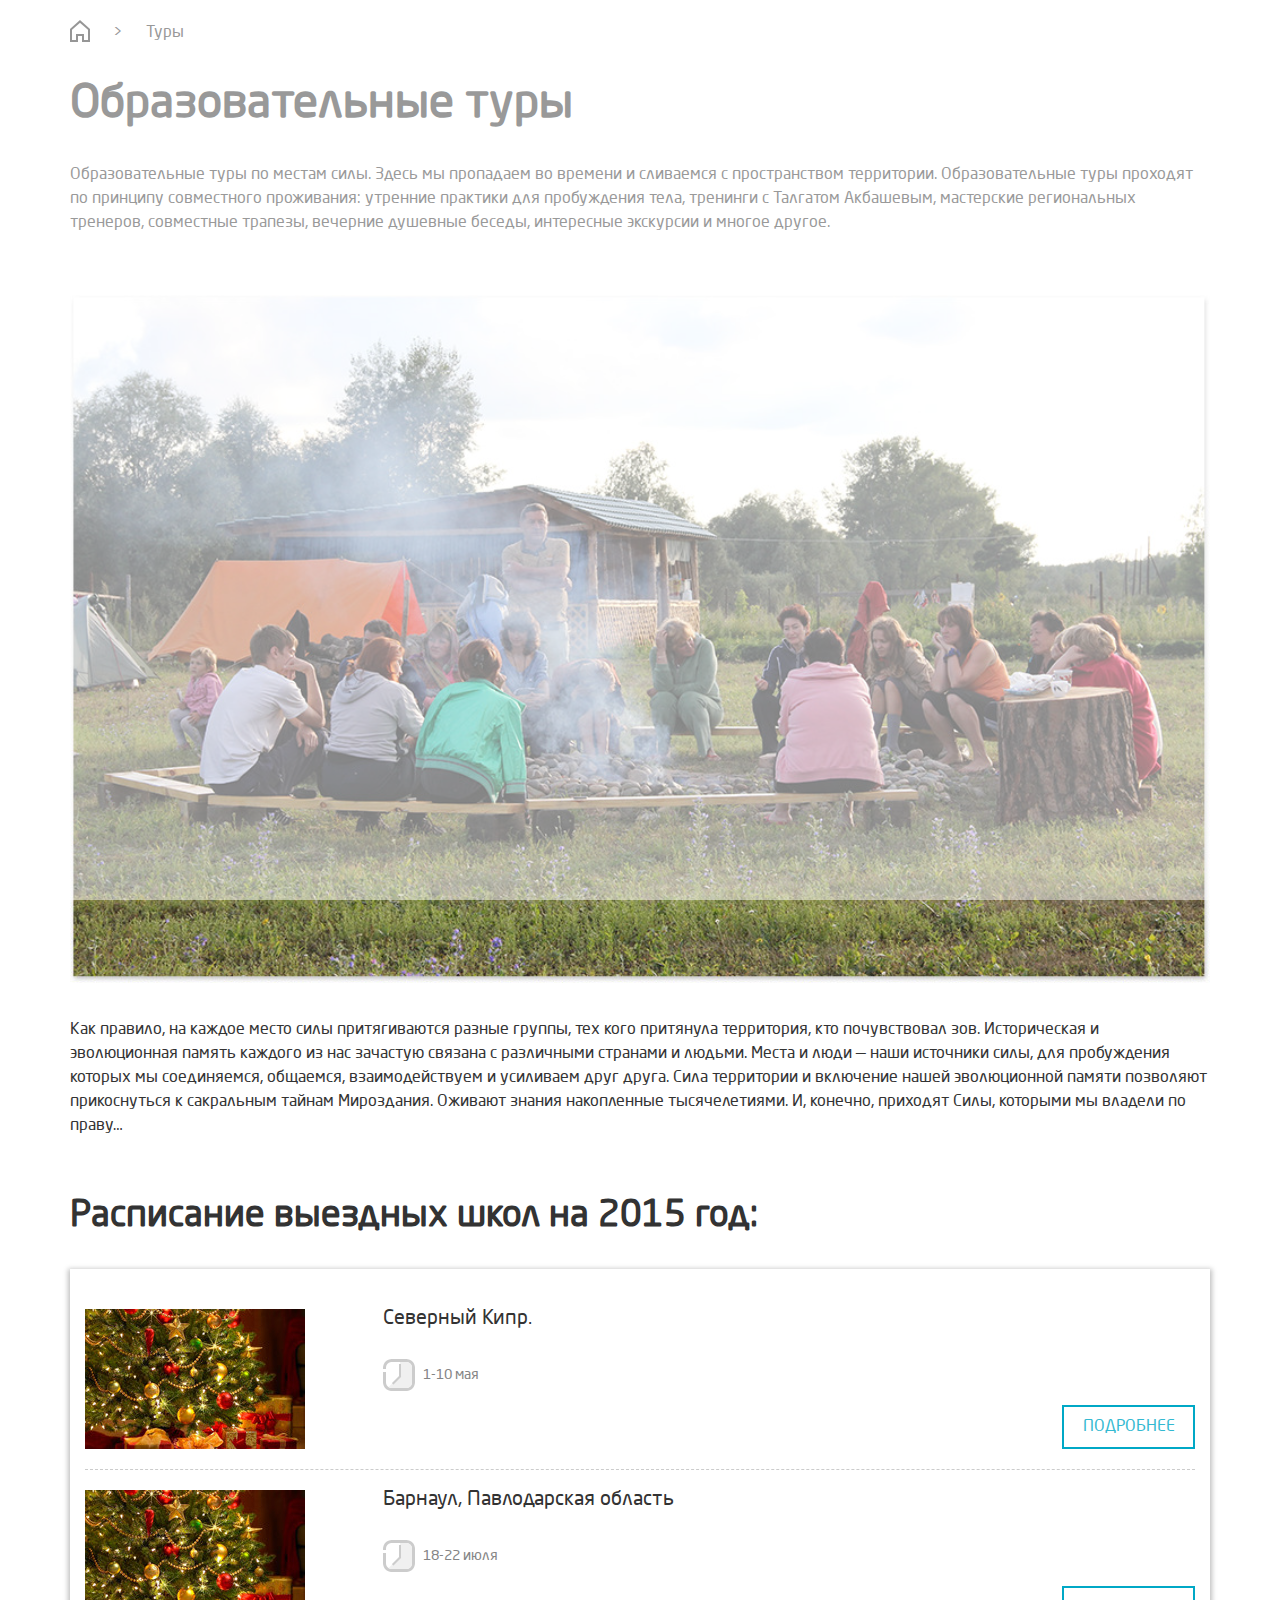
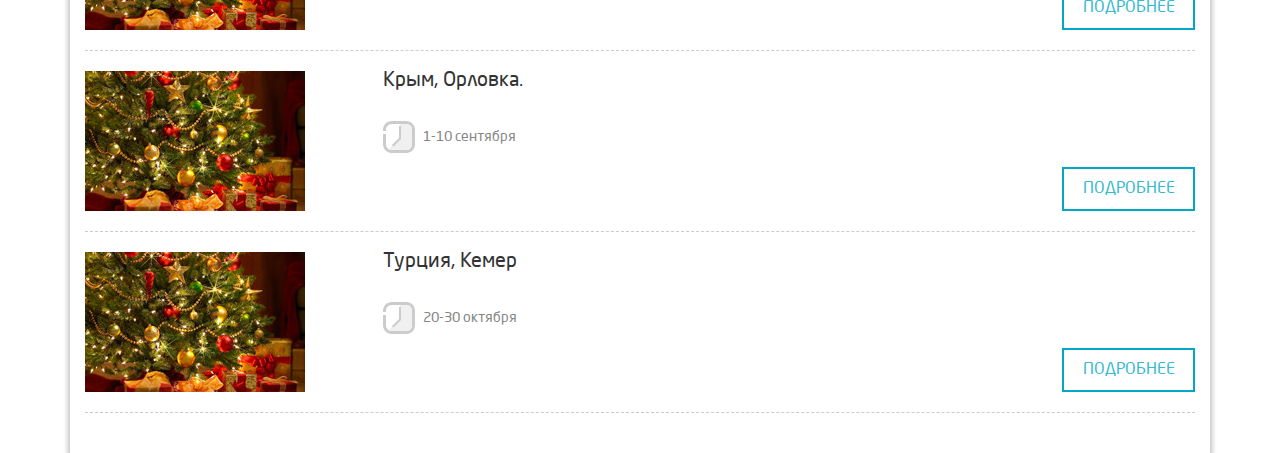
<file: tour_page_4.html>
<!DOCTYPE html>
<!--[if lt IE 7 ]><html class="ie ie6" lang="en"> <![endif]-->
<!--[if IE 7 ]><html class="ie ie7" lang="en"> <![endif]-->
<!--[if IE 8 ]><html class="ie ie8" lang="en"> <![endif]-->
<!--[if (gte IE 9)|!(IE)]><!--><html lang="ru"> <!--<![endif]-->

<head>

	<meta charset="utf-8">

	<title>Заголовок</title>
	<meta name="description" content="">

	<link rel="shortcut icon" href="img/favicon/favicon.ico" type="image/x-icon">
	<link rel="apple-touch-icon" href="img/favicon/apple-touch-icon.png">
	<link rel="apple-touch-icon" sizes="72x72" href="img/favicon/apple-touch-icon-72x72.png">
	<link rel="apple-touch-icon" sizes="114x114" href="img/favicon/apple-touch-icon-114x114.png">

	<meta http-equiv="X-UA-Compatible" content="IE=edge">
	<meta name="viewport" content="width=device-width, initial-scale=1, maximum-scale=1">

	<link rel="stylesheet" href="libs/bootstrap/css/bootstrap-grid.min.css">
	<link rel="stylesheet" href="libs/animate/animate.css">
	<link rel="stylesheet" href="libs/font-awesome/css/font-awesome.min.css">

	<link rel="stylesheet" href="css/fonts.css">
	<link rel="stylesheet" href="css/main.css">
	<link rel="stylesheet" href="css/media.css">

	<script src="libs/modernizr/modernizr.js"></script>

</head>

<body>
	<div class="menu-in hidden-sm hidden-xs">
		<div class="container">
			<ul>
				<li><i class="menu_main"></i></li>
				<li>></li>
				<li>Туры</li>
			</ul>
		</div>
	</div>
	<section class="tour_page_4">
		<div class="container">	
			<h2>Образовательные туры</h2>
			<p>Образовательные туры по местам силы. Здесь мы пропадаем во времени и сливаемся с пространством территории. Образовательные туры  проходят по принципу совместного проживания: утренние практики для пробуждения тела, тренинги с Талгатом Акбашевым, мастерские региональных тренеров, совместные трапезы, вечерние душевные беседы, интересные экскурсии и многое другое.</p>
			<div class="slider">
				<img src="img/group.jpg" alt="">
			</div>
			<p>Как правило, на каждое место силы притягиваются разные группы, тех кого притянула территория, кто почувствовал зов. Историческая и эволюционная память каждого из нас зачастую связана с различными странами и людьми. Места и люди — наши источники силы, для пробуждения которых мы соединяемся, общаемся, взаимодействуем и усиливаем друг друга. Сила территории и включение нашей эволюционной памяти позволяют прикоснуться к сакральным тайнам Мироздания. Оживают знания накопленные тысячелетиями. И, конечно, приходят Силы, которыми мы владели по праву…</p>
			<h3>Расписание  выездных школ на 2015 год:</h3>
			<div class="schedule-block">
				<div class="inside-block row">
					<div class="col-lg-3 col-md-3 col-sm-4 col-xs-12 img-block">
						<img src="img/trip.jpg" alt="">
					</div>
					<div class="col-lg-9 col-md-9 col-sm-8 col-xs-12 text-block">
						<p>Северный Кипр.</p>
						<div class="time-icon">1-10 мая</div>
					</div>
					<a class="btn" href="http://localhost:3000/page_4_1.html">Подробнее</a>
				</div>
				<div class="inside-block row">
					<div class="col-lg-3 col-md-3 col-sm-4 col-xs-12 img-block">
						<img src="img/trip.jpg" alt="">
					</div>
					<div class="col-lg-9 col-md-9 col-sm-8 col-xs-12 text-block">
						<p>Барнаул, Павлодарская область</p>
						<div class="time-icon">18-22 июля</div>
					</div>
					<a class="btn" href="">Подробнее</a>
				</div>
				<div class="inside-block row">
					<div class="col-lg-3 col-md-3 col-sm-4 col-xs-12 img-block">
						<img src="img/trip.jpg" alt="">
					</div>
					<div class="col-lg-9 col-md-9 col-sm-8 col-xs-12 text-block">
						<p>Крым, Орловка.</p>
						<div class="time-icon">1-10 cентября</div>
					</div>
					<a class="btn" href="">Подробнее</a>
				</div>
				<div class="inside-block row">
					<div class="col-lg-3 col-md-3 col-sm-4 col-xs-12 img-block">
						<img src="img/trip.jpg" alt="">
					</div>
					<div class="col-lg-9 col-md-9 col-sm-8 col-xs-12 text-block">
						<p>Турция, Кемер</p>
						<div class="time-icon">20-30 октября</div>
					</div>
					<a class="btn" href="">Подробнее</a>
				</div>
			</div>
		</div>
	</section>

	<div class="hidden"></div>

	<div class="loader">
		<div class="loader_inner"></div>
	</div>

	<!--[if lt IE 9]>
	<script src="libs/html5shiv/es5-shim.min.js"></script>
	<script src="libs/html5shiv/html5shiv.min.js"></script>
	<script src="libs/html5shiv/html5shiv-printshiv.min.js"></script>
	<script src="libs/respond/respond.min.js"></script>
	<![endif]-->
	
	<script src="libs/jquery/jquery-1.11.2.min.js"></script>
	<script src="libs/waypoints/waypoints.min.js"></script>
	<script src="libs/animate/animate-css.js"></script>
	<script src="libs/plugins-scroll/plugins-scroll.js"></script>
	<script src="libs/slider/slider.js"></script>
	
	<script src="js/common.js"></script>
	
</body>
</html>
</file>
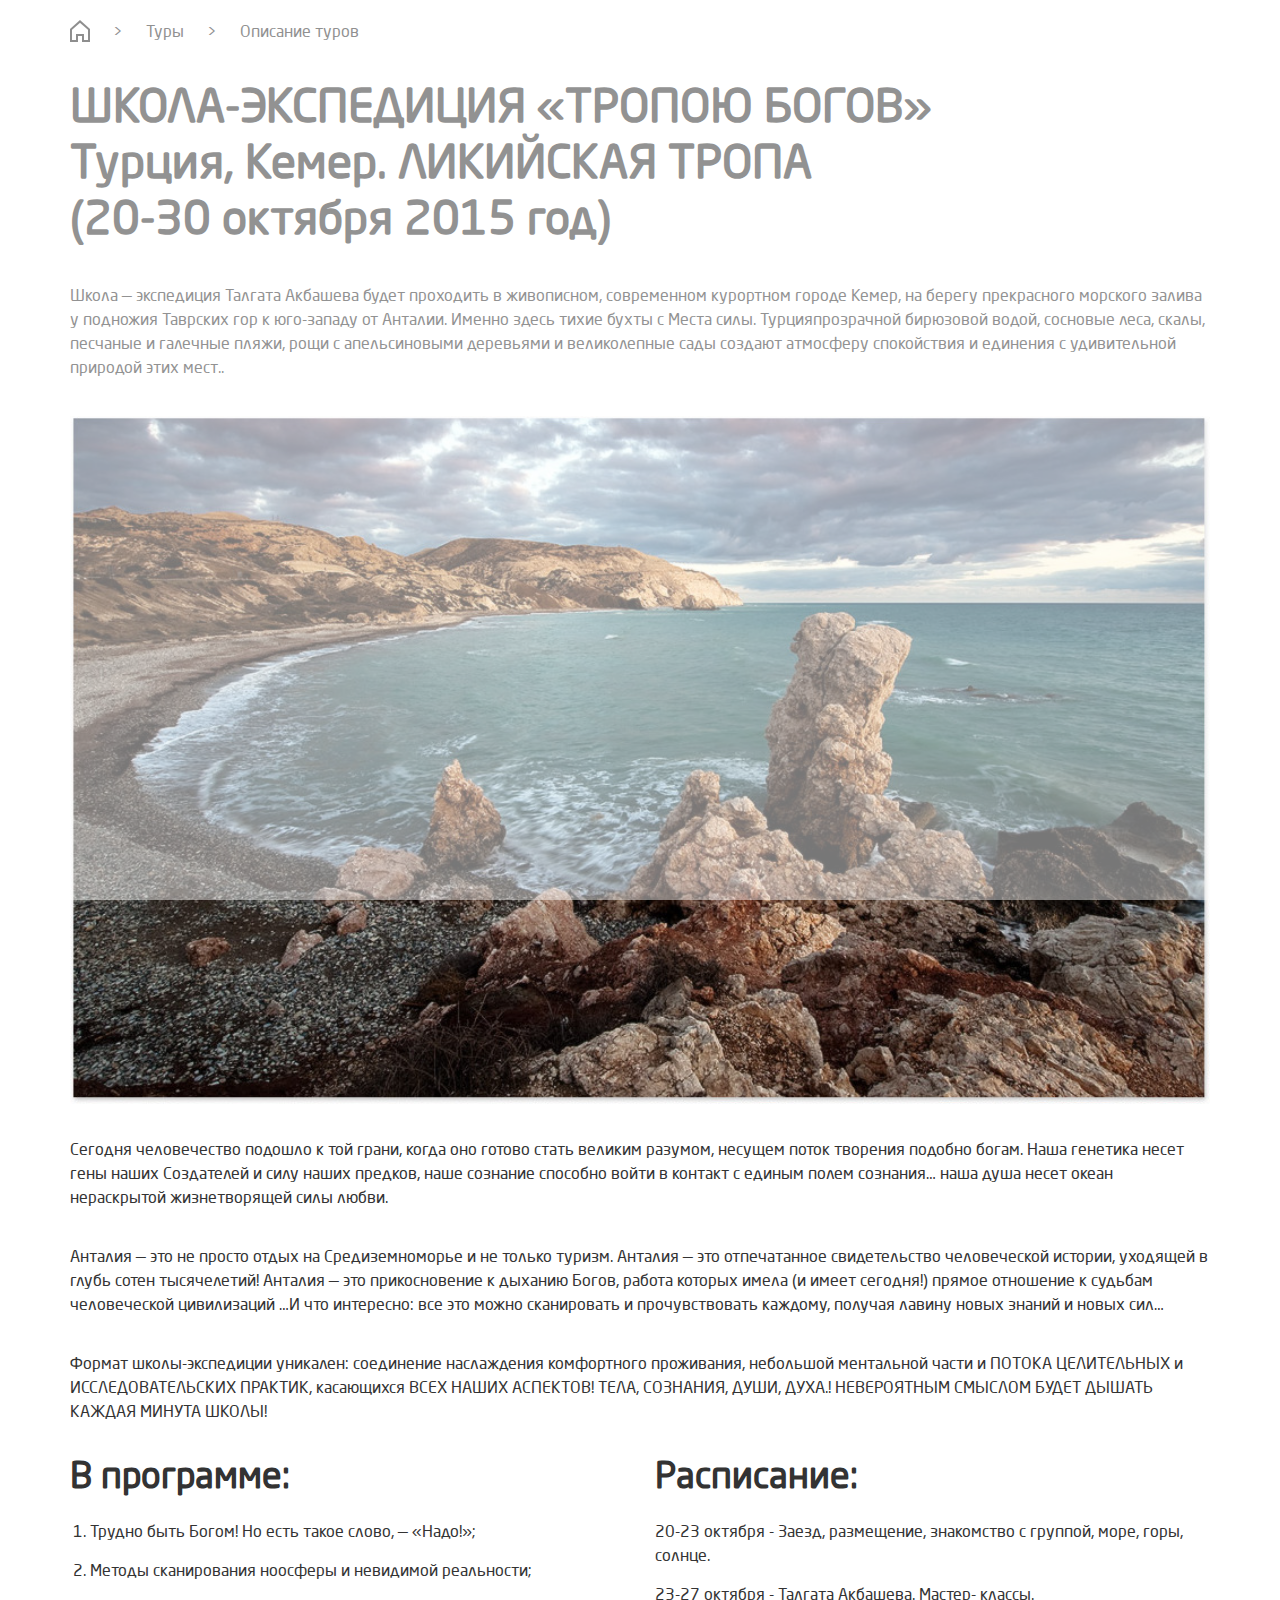
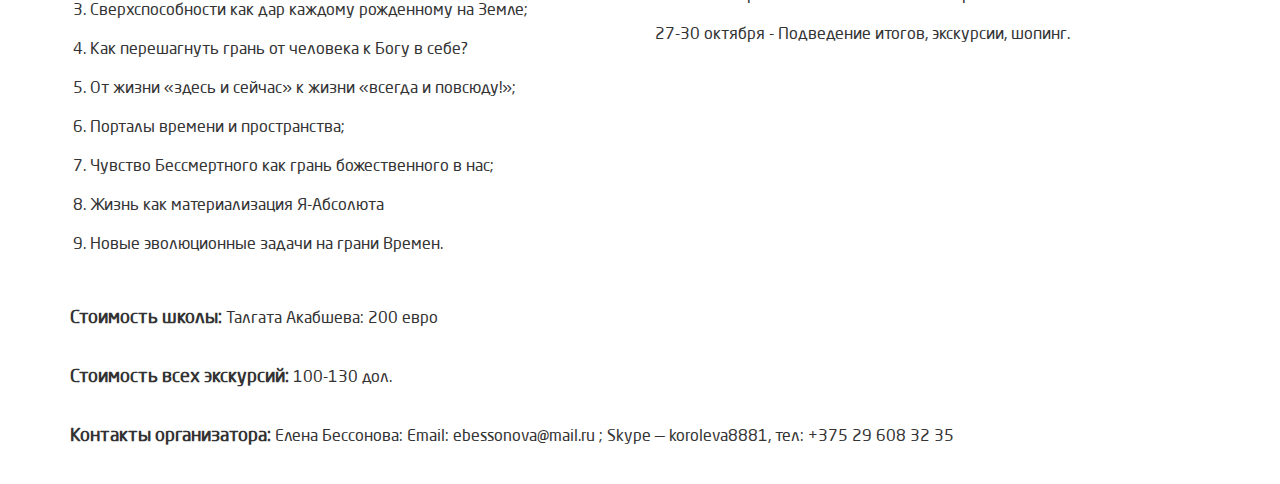
<file: tour_page_4_1.html>
<!DOCTYPE html>
<!--[if lt IE 7 ]><html class="ie ie6" lang="en"> <![endif]-->
<!--[if IE 7 ]><html class="ie ie7" lang="en"> <![endif]-->
<!--[if IE 8 ]><html class="ie ie8" lang="en"> <![endif]-->
<!--[if (gte IE 9)|!(IE)]><!--><html lang="ru"> <!--<![endif]-->

<head>

	<meta charset="utf-8">

	<title>Заголовок</title>
	<meta name="description" content="">

	<link rel="shortcut icon" href="img/favicon/favicon.ico" type="image/x-icon">
	<link rel="apple-touch-icon" href="img/favicon/apple-touch-icon.png">
	<link rel="apple-touch-icon" sizes="72x72" href="img/favicon/apple-touch-icon-72x72.png">
	<link rel="apple-touch-icon" sizes="114x114" href="img/favicon/apple-touch-icon-114x114.png">

	<meta http-equiv="X-UA-Compatible" content="IE=edge">
	<meta name="viewport" content="width=device-width, initial-scale=1, maximum-scale=1">

	<link rel="stylesheet" href="libs/bootstrap/css/bootstrap-grid.min.css">
	<link rel="stylesheet" href="libs/animate/animate.css">
	<link rel="stylesheet" href="libs/font-awesome/css/font-awesome.min.css">

	<link rel="stylesheet" href="css/fonts.css">
	<link rel="stylesheet" href="css/main.css">
	<link rel="stylesheet" href="css/media.css">

	<script src="libs/modernizr/modernizr.js"></script>

</head>

<body>

	<div class="menu-in hidden-sm hidden-xs">
		<div class="container">
			<ul>
				<li><i class="menu_main"></i></li>
				<li>></li>
				<li><a href="http://localhost:3000/page_4.html">Туры</a></li>
				<li>></li>
				<li>Описание туров</li>
			</ul>
		</div>
	</div>
	<section class="tour_page_4_1">
		<div class="container">	
			<h2>ШКОЛА-ЭКСПЕДИЦИЯ «ТРОПОЮ БОГОВ»<br>
				Турция, Кемер. ЛИКИЙСКАЯ ТРОПА<br>
				(20-30 октября 2015 год)</h2>
			<p>Школа — экспедиция Талгата Акбашева будет проходить в живописном, современном курортном городе Кемер, на берегу прекрасного морского залива у подножия Таврских гор к юго-западу от Анталии. Именно здесь тихие бухты с Места силы. Турцияпрозрачной бирюзовой водой, сосновые леса, скалы, песчаные и галечные пляжи, рощи с апельсиновыми деревьями и великолепные сады создают атмосферу спокойствия и единения с удивительной природой этих мест..</p>
			<div class="slider">
				<img src="img/tour.jpg" alt="">
			</div>
			<p>Сегодня человечество подошло к той грани, когда оно готово стать великим разумом, несущем поток творения подобно богам. Наша генетика несет гены наших Создателей и силу наших предков, наше сознание способно войти в контакт с единым полем сознания… наша душа несет океан нераскрытой жизнетворящей силы любви.</p>
			<p>Анталия — это не просто отдых на Средиземноморье и не только туризм. Анталия — это отпечатанное свидетельство человеческой истории, уходящей в глубь сотен тысячелетий! Анталия — это прикосновение к дыханию Богов, работа которых имела (и имеет сегодня!) прямое отношение к судьбам человеческой цивилизаций …И что интересно: все это можно сканировать и прочувствовать каждому, получая лавину новых знаний и новых сил…</p>
			<p>Формат школы-экспедиции уникален: соединение наслаждения комфортного проживания, небольшой ментальной части и ПОТОКА ЦЕЛИТЕЛЬНЫХ и ИССЛЕДОВАТЕЛЬСКИХ ПРАКТИК, касающихся ВСЕХ НАШИХ АСПЕКТОВ! ТЕЛА, СОЗНАНИЯ, ДУШИ, ДУХА.! НЕВЕРОЯТНЫМ СМЫСЛОМ БУДЕТ ДЫШАТЬ КАЖДАЯ МИНУТА ШКОЛЫ!</p>
			<div class="row description-block">
				<div class="col-lg-6 col-md-6 col-sm-12 col-xs-12 program">
					<h3>В программе:</h3>
					<ol>
						<li>Трудно быть Богом! Но есть такое слово, — «Надо!»;</li>
						<li>Методы сканирования ноосферы и невидимой реальности;</li>
						<li>Сверхспособности как дар каждому рожденному на Земле;</li>
						<li>Как перешагнуть грань от человека к Богу в себе?</li>
						<li>От жизни «здесь и сейчас» к жизни «всегда и повсюду!»;</li>
						<li>Порталы времени и пространства;</li>
						<li>Чувство Бессмертного как грань божественного в нас;</li>
						<li>Жизнь как материализация Я-Абсолюта</li>
						<li>Новые эволюционные задачи на грани Времен.</li>
					</ol>
				</div>
				<div class="col-lg-6 col-md-6 col-sm-12 col-xs-12 schedule">
					<h3>Расписание:</h3>
					<p>20-23 октября - Заезд, размещение, знакомство с группой, море, горы, солнце.</p>
					<p>23-27 октября - Талгата Акбашева. Мастер- классы.</p>
					<p>27-30 октября - Подведение итогов, экскурсии, шопинг.</p>
				</div>
			</div>
			<p class="contact"><b>Стоимость школы:</b> Талгата Акабшева: 200 евро</p>
			<p class="contact"><b>Стоимость всех экскурсий:</b> 100-130 дол.</p>
			<p class="contact hidden-xs"><b>Контакты организатора:</b> Елена Бессонова: Email: ebessonova@mail.ru ; Skype — koroleva8881, тел: +375 29 608 32 35</p>
			<p class="contact visible-xs"><b>Контакты организатора:</b><br> Елена Бессонова:<br> Email: ebessonova@mail.ru ;<br> Skype — koroleva8881,<br> тел: +375 29 608 32 35</p>
		</div>
	</section>

	<div class="hidden"></div>

	<div class="loader">
		<div class="loader_inner"></div>
	</div>

	<!--[if lt IE 9]>
	<script src="libs/html5shiv/es5-shim.min.js"></script>
	<script src="libs/html5shiv/html5shiv.min.js"></script>
	<script src="libs/html5shiv/html5shiv-printshiv.min.js"></script>
	<script src="libs/respond/respond.min.js"></script>
	<![endif]-->
	
	<script src="libs/jquery/jquery-1.11.2.min.js"></script>
	<script src="libs/waypoints/waypoints.min.js"></script>
	<script src="libs/animate/animate-css.js"></script>
	<script src="libs/plugins-scroll/plugins-scroll.js"></script>
	<script src="libs/slider/slider.js"></script>
	
	<script src="js/common.js"></script>
	
</body>
</html>
</file>
<file: css/fonts.css>
@font-face {
  font-family: "NeoSansCyr-Regular";
  font-style: normal;
  font-weight: normal;
  src: url("../fonts/NeoSansCyr/NeoSansCyr-Regular.eot?#iefix") format("embedded-opentype"), url("../fonts/NeoSansCyr/NeoSansCyr-Regular.woff") format("woff"), url("../fonts/NeoSansCyr/NeoSansCyr-Regular.ttf") format("truetype"); }
@font-face {
  font-family: "NeoSansProRegular";
  font-style: normal;
  font-weight: normal;
  src: url("../fonts/NeoSansProRegular/NeoSansProRegular.eot?#iefix") format("embedded-opentype"), url("../fonts/NeoSansProRegular/NeoSansProRegular.woff") format("woff"), url("../fonts/NeoSansProRegular/NeoSansProRegular.ttf") format("truetype"); }
@font-face {
  font-family: "NeoSansProBold";
  font-style: normal;
  font-weight: normal;
  src: url("../fonts/NeoSansProBold/NeoSansProBold.eot?#iefix") format("embedded-opentype"), url("../fonts/NeoSansProBold/NeoSansProBold.woff") format("woff"), url("../fonts/NeoSansProBold/NeoSansProBold.ttf") format("truetype"); }
@font-face {
  font-family: "RobotoRegular";
  font-style: normal;
  font-weight: normal;
  src: url("../fonts/RobotoRegular/RobotoRegular.eot?#iefix") format("embedded-opentype"), url("../fonts/RobotoRegular/RobotoRegular.woff") format("woff"), url("../fonts/RobotoRegular/RobotoRegular.ttf") format("truetype"); }
@font-face {
  font-family: "fontawesome-webfont";
  font-style: normal;
  font-weight: normal;
  src: url("../fonts/fontawesome-webfont.eot?#iefix") format("embedded-opentype"), url("../fonts/fontawesome-webfont.woff") format("woff"), url("../fonts/fontawesome-webfont.ttf") format("truetype"); }

/*# sourceMappingURL=fonts.css.map */
</file>
<file: css/main.css>
@charset "UTF-8";
html.js .loader {
  background: none repeat scroll 0 0 #ffffff;
  bottom: 0;
  height: 100%;
  left: 0;
  position: fixed;
  right: 0;
  top: 0;
  width: 100%;
  z-index: 9999; }
  html.js .loader .loader_inner {
    background-image: url("../img/preloader.gif");
    background-size: cover;
    background-repeat: no-repeat;
    background-position: center center;
    background-color: #fff;
    height: 60px;
    width: 60px;
    margin-top: -30px;
    margin-left: -30px;
    left: 50%;
    top: 50%;
    position: absolute; }

body {
  font-family: "NeoSansProRegular", "RobotoRegular", sans-serif;
  font-weight: normal;
  font-size: 14px;
  min-width: 320px;
  position: relative;
  line-height: 1.6;
  -webkit-font-smoothing: antialiased;
  overflow-x: hidden; }

body input:focus:required:invalid,
body textarea:focus:required:invalid {
  color: red; }

body input:required:valid,
body textarea:required:valid {
  color: green; }

.hidden {
  display: none; }

header {
  position: relative;
  background-color: #fff; }

h1,
h2,
p {
  margin: 0;
  padding: 0; }

.logo {
  margin-top: 15px;
  margin-bottom: 30px; }
  .logo img {
    width: 241px;
    height: 102px; }

.header_contact {
  margin-top: 25px;
  text-align: right; }
  .header_contact .header_number {
    margin: 0;
    padding: 0;
    margin-bottom: 15px;
    font-size: 24px;
    font-weight: normal; }
  .header_contact .call {
    display: inline-block;
    width: 220px;
    height: 40px;
    font-size: 16px;
    line-height: 36px;
    font-weight: normal;
    text-transform: uppercase;
    text-decoration: none;
    text-align: center;
    color: #00a8c6;
    border: 2px solid #00a8c6; }
    .header_contact .call:hover {
      background-color: #00a8c6;
      color: #fff; }

.clearfix:after {
  content: "";
  display: table;
  clear: both; }

.line-menu {
  position: absolute;
  top: 147px;
  left: 0;
  width: 100%;
  height: 65px;
  background-color: #00a8c6; }

.menu-mobile {
  position: relative;
  display: block;
  width: 100%;
  height: 60px;
  background-color: #00a8c6; }
  .menu-mobile img {
    margin-top: 18px;
    width: 40px;
    height: 24px;
    cursor: pointer; }
  .menu-mobile .nav-mobile {
    position: absolute;
    top: 60px;
    left: 0;
    z-index: 3;
    display: none;
    width: 240px;
    background-color: #00a8c6; }
    .menu-mobile .nav-mobile ul {
      margin: 0;
      padding: 0;
      list-style: none;
      padding-left: 15px; }
    .menu-mobile .nav-mobile li {
      padding: 8px 0; }
      .menu-mobile .nav-mobile li:first-child {
        padding-top: 0; }
      .menu-mobile .nav-mobile li:last-child {
        margin-bottom: 20px; }
    .menu-mobile .nav-mobile .menu_main {
      display: inline-block;
      vertical-align: middle;
      width: 20px;
      height: 22px;
      background: url("../img/menu_main.png") no-repeat; }
    .menu-mobile .nav-mobile a {
      font-size: 18px;
      color: #fff;
      text-decoration: none; }
      .menu-mobile .nav-mobile a:hover {
        color: #fff;
        text-decoration: underline; }

nav {
  background-color: #00a8c6;
  text-align: left; }
  nav ul {
    margin: 0;
    padding: 0;
    list-style: none;
    display: inline-block;
    font-size: 0; }
  nav li {
    display: inline-block;
    margin-right: 42px;
    padding: 18px 0; }
    nav li:last-child {
      margin-right: 0; }
  nav .menu_main {
    display: inline-block;
    vertical-align: middle;
    width: 20px;
    height: 22px;
    background: url("../img/menu_main.png") no-repeat; }
  nav a {
    font-size: 18px;
    color: #fff;
    text-decoration: none; }
    nav a:hover {
      color: #fff; }

.main_slider {
  position: relative;
  height: 500px; }
  .main_slider .slide-control {
    position: absolute;
    z-index: 2;
    bottom: 30px;
    width: 100%;
    text-align: center; }
    .main_slider .slide-control i {
      margin-right: 10px;
      display: inline-block;
      width: 20px;
      height: 20px;
      cursor: pointer;
      border-radius: 50%;
      background-color: rgba(255, 255, 255, 0.3); }
    .main_slider .slide-control .active-control {
      background-color: white; }
  .main_slider .slide {
    position: absolute;
    top: 0;
    left: 0;
    width: 100%;
    height: 500px;
    z-index: 1;
    display: none; }
  .main_slider .active-my {
    display: block; }
  .main_slider .slide:nth-child(2) {
    background: url("../img/slide-img-1.jpg") no-repeat;
    background-size: 100% 100%; }
  .main_slider .slide:nth-child(3) {
    background: url("../img/slide-img-2.jpg") no-repeat;
    background-size: 100% 100%; }
  .main_slider .slide:nth-child(4) {
    background: url("../img/slide-img-3.jpg") no-repeat;
    background-size: 100% 100%; }
  .main_slider .slide-text {
    text-align: left;
    padding-top: 65px;
    color: #fff; }
    .main_slider .slide-text .slide-about {
      margin-top: 40px;
      font-size: 24px;
      line-height: 24px; }
    .main_slider .slide-text .slide-date {
      margin-top: 35px;
      font-size: 18px;
      line-height: 18px; }
  .main_slider .slide:nth-child(2) .slide-text p {
    margin-bottom: 40px;
    font-size: 24px;
    line-height: 24px; }
  .main_slider .slide:nth-child(2) .slide-text h2 {
    font-size: 50px;
    line-height: 64px;
    text-transform: uppercase; }
  .main_slider .slide:nth-child(3) .slide-text h2 {
    font-size: 52px;
    line-height: 62px;
    text-transform: uppercase; }
  .main_slider .slide:nth-child(4) .slide-text h2 {
    font-size: 52px;
    line-height: 62px;
    text-transform: uppercase; }
  .main_slider .slider_form {
    text-align: right; }
    .main_slider .slider_form .form_container {
      display: inline-block;
      margin-top: 65px;
      padding: 35px 30px;
      width: 360px;
      background-color: #ffffff; }
    .main_slider .slider_form p {
      margin: 0;
      margin-bottom: 15px;
      font-size: 24px;
      line-height: 28px;
      color: #303030;
      text-align: center; }
    .main_slider .slider_form input[type="text"],
    .main_slider .slider_form input[type="email"] {
      width: 100%;
      height: 40px;
      margin-bottom: 10px;
      padding: 0 20px;
      border: 2px solid #e1e1e1;
      font-size: 16px;
      line-height: 36px; }
      .main_slider .slider_form input[type="text"]:focus,
      .main_slider .slider_form input[type="email"]:focus {
        border: 2px solid #00a8c6; }
    .main_slider .slider_form label {
      position: relative; }
    .main_slider .slider_form .for_name::after {
      content: "";
      position: absolute;
      top: 0;
      left: 270px;
      width: 22px;
      height: 22px;
      background: url("../img/form_name.png") no-repeat; }
    .main_slider .slider_form .for_email::after {
      content: "";
      position: absolute;
      top: 0;
      left: 270px;
      width: 22px;
      height: 22px;
      background: url("../img/form_email.png") no-repeat; }
    .main_slider .slider_form input[type="submit"] {
      width: 100%;
      height: 40px;
      border: none;
      outline: none;
      margin-top: 10px;
      color: #fff;
      font-size: 16px;
      line-height: 38px;
      text-transform: uppercase;
      background-color: #8fbe00;
      box-shadow: 0px 2px 5px 2px rgba(0, 0, 0, 0.25); }

.ser {
  padding: 60px 0;
  background-color: #f2f2f2; }
  .ser h1 {
    margin-bottom: 30px;
    font-size: 46px;
    line-height: 46px;
    text-align: center; }
  .ser p {
    margin-bottom: 15px;
    font-size: 16px;
    line-height: 26px;
    color: #303030;
    text-align: center; }
  .ser .btn_go_to {
    display: block;
    margin: 0 auto;
    margin-top: 35px;
    width: 225px;
    height: 40px;
    font-size: 16px;
    line-height: 40px;
    color: #ffffff;
    text-align: center;
    text-transform: uppercase;
    background-color: #00a8c6;
    box-shadow: 0px 2px 5px 2px rgba(0, 0, 0, 0.25); }
    .ser .btn_go_to:hover {
      text-decoration: none;
      background-color: #7da600; }

.shedule {
  padding: 60px 0;
  background-color: #ffffff; }

.shedule-container {
  text-align: center; }
  .shedule-container h1 {
    margin-bottom: 35px;
    font-size: 36px;
    line-height: 36px;
    color: #303030; }

.shedule-block {
  text-align: center;
  padding: 0;
  margin-bottom: 60px; }

.shedule-container .shedule-block:nth-child(2n+4),
.shedule-container .shedule-block:nth-child(2n+5) {
  margin-bottom: 0; }

.shedule-event {
  display: inline-block;
  font-size: 0;
  width: 306px;
  text-align: left;
  box-shadow: 0px 2px 5px 2px rgba(0, 0, 0, 0.25); }
  .shedule-event img {
    width: 100%;
    height: 190px;
    margin-bottom: 20px; }
  .shedule-event h2 {
    margin: 0 15px;
    margin-bottom: 20px;
    font-size: 20px;
    line-height: 20px;
    color: #303030; }
  .shedule-event p {
    position: relative;
    margin: 0 15px;
    margin-bottom: 45px;
    padding-left: 40px;
    font-size: 14px;
    line-height: 16px;
    color: #858585; }
    .shedule-event p::before {
      content: "";
      position: absolute;
      top: 0;
      left: 0;
      width: 32px;
      height: 32px;
      background: url("../img/time_shedule.png") no-repeat; }
  .shedule-event .single-p {
    line-height: 32px; }
  .shedule-event .btn_more {
    margin: 0 auto;
    display: block;
    margin-bottom: 20px;
    width: 180px;
    height: 40px;
    font-size: 16px;
    line-height: 36px;
    text-transform: uppercase;
    text-decoration: none;
    text-align: center;
    color: #00a8c6;
    border: 2px solid #00a8c6; }
    .shedule-event .btn_more:hover {
      color: #fff;
      background-color: #00a8c6;
      text-decoration: none; }

.shedule-list-container h1 {
  margin-top: 60px;
  margin-bottom: 35px;
  font-size: 36px;
  line-height: 36px;
  color: #303030;
  text-align: center; }
.shedule-list-container .shedule-list {
  width: 100%;
  height: 100%;
  padding-right: 20px;
  padding-left: 20px;
  text-align: center;
  box-shadow: 0px 2px 5px 2px rgba(0, 0, 0, 0.25); }
  .shedule-list-container .shedule-list .list {
    display: block;
    padding-top: 20px;
    padding-bottom: 20px;
    border-bottom: 2px dashed #cccccc; }
    .shedule-list-container .shedule-list .list h2 {
      margin: 0;
      margin-bottom: 20px;
      font-size: 20px;
      line-height: 20px;
      color: #303030;
      text-align: left; }
    .shedule-list-container .shedule-list .list p {
      position: relative;
      margin-bottom: 20px;
      padding-top: 8px;
      padding-left: 40px;
      font-size: 14px;
      line-height: 14px;
      color: #858585;
      text-align: left; }
      .shedule-list-container .shedule-list .list p:before {
        content: "";
        position: absolute;
        top: 0;
        left: 0;
        width: 32px;
        height: 32px;
        background: url("../img/time_shedule.png") no-repeat; }
  .shedule-list-container .shedule-list .btn-all {
    display: inline-block;
    margin-top: 30px;
    margin-bottom: 32px;
    font-size: 14px;
    line-height: 14px;
    color: #00a8c6;
    text-decoration: underline; }

.form_follow {
  padding: 50px 0;
  background-color: #0097b2;
  text-align: center; }
  .form_follow h1 {
    margin-bottom: 35px;
    font-size: 36px;
    line-height: 36px;
    letter-spacing: 1px;
    color: #ffffff; }
  .form_follow .form-container {
    padding: 0; }
  .form_follow input[type="text"],
  .form_follow input[type="email"] {
    width: 320px;
    height: 40px;
    padding-left: 20px;
    padding-right: 30px;
    border: 2px solid #e1e1e1;
    font-size: 16px;
    line-height: 36px; }
  .form_follow label {
    position: relative; }
  .form_follow .for_name::after {
    content: "";
    position: absolute;
    top: 0;
    left: 290px;
    width: 22px;
    height: 22px;
    background: url("../img/form_name.png") no-repeat; }
  .form_follow .for_email::after {
    content: "";
    position: absolute;
    top: 0;
    left: 290px;
    width: 22px;
    height: 22px;
    background: url("../img/form_email.png") no-repeat; }
  .form_follow input[type="submit"] {
    width: 320px;
    height: 40px;
    color: #ffffff;
    border: none;
    outline: none;
    font-size: 16px;
    line-height: 38px;
    text-transform: uppercase;
    background-color: #8fbe00;
    box-shadow: 0px 2px 5px 2px rgba(0, 0, 0, 0.25); }

.online-store {
  padding: 60px 0;
  background-color: #ffffff;
  text-align: center; }
  .online-store h1 {
    margin-bottom: 60px;
    font-size: 46px;
    line-height: 46px;
    color: #303030; }
  .online-store .slider {
    width: 100%;
    padding: 10px 0;
    display: inline-block;
    overflow: hidden; }
  .online-store .slider-list {
    position: relative;
    width: 100%; }
  .online-store .slider-item {
    position: absolute;
    top: 0;
    left: 0;
    z-index: -1;
    width: 100%; }
    .online-store .slider-item.active {
      z-index: 1;
      position: relative; }
    .online-store .slider-item.inslide {
      z-index: 2; }
  .online-store .store-item {
    display: inline-block;
    font-size: 0;
    width: 180px;
    padding-bottom: 20px;
    text-align: left;
    box-shadow: 0px 2px 5px 2px rgba(0, 0, 0, 0.25); }
    .online-store .store-item img {
      width: 100%;
      height: 171px;
      margin-bottom: 15px; }
    .online-store .store-item h2 {
      margin-bottom: 20px;
      font-size: 18px;
      line-height: 22px;
      padding-left: 10px;
      color: #303030; }
    .online-store .store-item .item-tag {
      margin-bottom: 15px;
      font-size: 14px;
      line-height: 14px;
      padding-left: 10px;
      color: #858585; }
    .online-store .store-item .item-cost {
      margin-bottom: 20px;
      font-size: 18px;
      font-weight: bold;
      line-height: 22px;
      padding-left: 10px;
      color: #303030; }
    .online-store .store-item .item-price {
      font-size: 18px;
      font-weight: bold;
      line-height: 22px;
      color: #8fbe00; }
    .online-store .store-item .btn_order {
      margin: 0 auto;
      margin-top: 55px;
      display: block;
      width: 130px;
      height: 40px;
      font-size: 16px;
      line-height: 36px;
      text-transform: uppercase;
      text-decoration: none;
      text-align: center;
      color: #8fbe00;
      border: 2px solid #8fbe00; }
      .online-store .store-item .btn_order:hover {
        background-color: #8fbe00;
        color: #fff; }
  .online-store .store-item:last-child {
    margin-right: 0; }
  .online-store .slider-control {
    position: absolute;
    top: 47%; }
    .online-store .slider-control i {
      font-size: 68px;
      font-weight: bold;
      cursor: pointer;
      color: #cccccc; }
  .online-store .slider-arrows-prev {
    left: 0; }
  .online-store .slider-arrows-next {
    right: 0; }

.masters {
  padding: 60px 0;
  background-color: #f2f2f2;
  text-align: center; }
  .masters h1 {
    margin-bottom: 60px;
    font-size: 46px;
    line-height: 46px;
    color: #303030; }
  .masters .slider {
    width: 100%;
    padding: 10px 0;
    display: inline-block;
    overflow: hidden; }
  .masters .slider-list {
    position: relative;
    width: 100%; }
  .masters .slider-item {
    position: absolute;
    top: 0;
    left: 0;
    z-index: -1;
    width: 100%; }
    .masters .slider-item.active {
      z-index: 1;
      position: relative; }
    .masters .slider-item.inslide {
      z-index: 2; }
  .masters .masters-about {
    display: inline-block;
    font-size: 0;
    width: 180px;
    padding: 0 15px;
    padding-bottom: 20px;
    text-align: center;
    background-color: #ffffff;
    box-shadow: 0px 2px 5px 2px rgba(0, 0, 0, 0.25); }
    .masters .masters-about img {
      width: 144px;
      height: 144px;
      margin-top: 15px;
      margin-bottom: 10px; }
    .masters .masters-about h2 {
      font-size: 18px;
      font-weight: bold;
      line-height: 26px;
      color: #303030; }
    .masters .masters-about .master-location {
      margin-bottom: 15px;
      font-size: 18px;
      line-height: 22px;
      color: #303030; }
    .masters .masters-about .master-description {
      margin-bottom: 15px;
      font-size: 14px;
      line-height: 16px;
      font-weight: normal;
      color: #858585; }
    .masters .masters-about .btn_more {
      margin: 0 auto;
      margin-top: 30px;
      display: block;
      width: 135px;
      height: 40px;
      font-size: 16px;
      line-height: 36px;
      text-transform: uppercase;
      text-decoration: none;
      text-align: center;
      color: #00a8c6;
      border: 2px solid #00a8c6; }
      .masters .masters-about .btn_more:hover {
        background-color: #00a8c6;
        color: #fff; }
  .masters .slider-control {
    position: absolute;
    top: 47%; }
    .masters .slider-control i {
      font-size: 68px;
      font-weight: bold;
      cursor: pointer;
      color: #cccccc; }
  .masters .slider-arrows-prev {
    left: 0; }
  .masters .slider-arrows-next {
    right: 0; }

.article-school {
  padding: 60px 0;
  background-color: #ffffff;
  text-align: center; }
  .article-school h1 {
    margin-bottom: 60px;
    font-size: 46px;
    line-height: 46px;
    color: #303030; }
  .article-school .slider {
    width: 100%;
    padding: 10px 0;
    display: inline-block;
    overflow: hidden; }
  .article-school .slider-list {
    position: relative;
    width: 100%; }
  .article-school .slider-item {
    position: absolute;
    top: 0;
    left: 0;
    z-index: -1;
    width: 100%; }
    .article-school .slider-item.active {
      z-index: 1;
      position: relative; }
    .article-school .slider-item.inslide {
      z-index: 2; }
  .article-school .article-school-item {
    position: relative;
    display: inline-block;
    font-size: 0;
    width: 306px;
    height: 534px;
    box-shadow: 0px 2px 5px 2px rgba(0, 0, 0, 0.25); }
    .article-school .article-school-item img {
      width: 100%;
      height: 190px;
      margin-bottom: 20px; }
    .article-school .article-school-item .article-text {
      padding: 0 10px;
      text-align: left; }
      .article-school .article-school-item .article-text h2 {
        margin: 20px 0;
        font-size: 20px;
        line-height: 20px;
        color: #303030; }
      .article-school .article-school-item .article-text p {
        font-size: 16px;
        line-height: 22px; }
    .article-school .article-school-item .btn_more {
      position: absolute;
      bottom: 20px;
      left: 50%;
      margin-left: -110px;
      display: inline-block;
      width: 220px;
      height: 40px;
      font-size: 16px;
      line-height: 36px;
      text-transform: uppercase;
      text-decoration: none;
      text-align: center;
      color: #00a8c6;
      border: 2px solid #00a8c6; }
      .article-school .article-school-item .btn_more:hover {
        background-color: #00a8c6;
        color: #fff; }
  .article-school .store-item:last-child {
    margin-right: 0; }
  .article-school .slider-control {
    position: absolute;
    top: 47%; }
    .article-school .slider-control i {
      font-size: 68px;
      font-weight: bold;
      cursor: pointer;
      color: #cccccc; }
  .article-school .slider-arrows-prev {
    left: 0; }
  .article-school .slider-arrows-next {
    right: 0; }

.why-we {
  padding: 60px 0;
  background-color: #ffffff;
  text-align: center; }
  .why-we h1 {
    margin-bottom: 50px;
    font-size: 46px;
    line-height: 50px; }
  .why-we .why-we-block {
    display: inline-block;
    font-size: 0;
    width: 230px;
    height: 350px;
    text-align: center; }
    .why-we .why-we-block h2 {
      margin-top: 20px;
      margin-bottom: 15px;
      font-size: 24px;
      line-height: 24px; }
    .why-we .why-we-block p {
      margin-bottom: 15px;
      font-size: 16px;
      line-height: 18px;
      color: #858585;
      text-align: center; }
  .why-we .btn_go_to {
    display: block;
    margin: 0 auto;
    margin-top: 35px;
    padding: 15px 30px;
    width: 220px;
    color: #fff;
    border: none;
    outline: none;
    font-size: 16px;
    line-height: 16px;
    text-align: center;
    text-transform: uppercase;
    background-color: #0097b2;
    box-shadow: 0px 2px 5px 2px rgba(0, 0, 0, 0.25); }

.feedback-client {
  background: url("../img/bg-feedback.jpg");
  padding: 60px 0;
  background-color: #ffffff;
  text-align: center; }
  .feedback-client h1 {
    font-size: 46px;
    line-height: 46px; }
  .feedback-client .slider {
    margin-top: 50px;
    width: 100%;
    display: inline-block;
    overflow: hidden; }
  .feedback-client .slider-list {
    position: relative;
    width: 100%; }
  .feedback-client .slider-item {
    position: absolute;
    top: 0;
    left: 0;
    z-index: -1;
    width: 100%; }
    .feedback-client .slider-item.active {
      z-index: 1;
      position: relative; }
    .feedback-client .slider-item.inslide {
      z-index: 2; }
  .feedback-client .feedback-client-about {
    background-color: #fff;
    display: inline-block;
    width: 100%;
    padding: 40px 0px;
    text-align: left; }
    .feedback-client .feedback-client-about img {
      width: 100%;
      height: auto;
      margin-right: 20px; }
    .feedback-client .feedback-client-about h2 {
      font-size: 24px;
      line-height: 24px;
      margin-bottom: 5px; }
    .feedback-client .feedback-client-about .client-about {
      margin-bottom: 5px;
      font-size: 18px;
      line-height: 22px;
      font-style: normal;
      color: #303030; }
    .feedback-client .feedback-client-about p {
      font-size: 16px;
      line-height: 26px;
      font-style: italic;
      color: #858585; }
  .feedback-client .slider-control {
    position: absolute;
    top: 47%; }
    .feedback-client .slider-control i {
      font-size: 68px;
      font-weight: bold;
      cursor: pointer;
      color: #00a8c6; }
  .feedback-client .slider-arrows-prev {
    left: 0; }
  .feedback-client .slider-arrows-next {
    right: 0; }

.why-begin {
  padding: 60px 0;
  background-color: #0097b2;
  text-align: center; }
  .why-begin h1 {
    font-size: 46px;
    line-height: 46px;
    color: #fff; }
  .why-begin .why-begin-block {
    position: relative;
    margin-top: 50px;
    text-align: center; }
    .why-begin .why-begin-block i {
      position: absolute;
      top: 15px;
      right: -40px;
      width: 75px;
      height: 71px;
      background: url("../img/begin-next.png"); }
    .why-begin .why-begin-block img {
      width: 100px;
      height: 100px;
      margin-bottom: 20px; }
    .why-begin .why-begin-block p {
      font-size: 18px;
      line-height: 24px;
      color: #fff; }

footer {
  background-color: #fff; }
  footer .form_follow {
    padding-top: 0; }

.footer-nav {
  padding-top: 35px; }

.footer-logo {
  widows: 241px;
  height: 102px; }

.footer-menu {
  text-align: center; }
  .footer-menu ul {
    margin: 0;
    padding: 0;
    margin-left: 30px;
    list-style: none;
    text-align: left; }
  .footer-menu .footer-menu-right {
    margin-left: 50px; }
  .footer-menu li {
    margin-bottom: 10px; }
  .footer-menu a {
    font-size: 18px;
    line-height: 18px;
    color: #303030;
    text-decoration: underline; }

.footer_contact {
  text-align: right; }
  .footer_contact .footer_number {
    margin: 0;
    padding: 0;
    margin-bottom: 15px;
    font-size: 24px;
    font-weight: normal; }
  .footer_contact .call {
    margin-bottom: 20px;
    display: inline-block;
    width: 215px;
    height: 40px;
    font-size: 16px;
    font-weight: normal;
    line-height: 36px;
    text-transform: uppercase;
    text-decoration: none;
    text-align: center;
    color: #00a8c6;
    border: 2px solid #00a8c6; }
    .footer_contact .call:hover {
      background-color: #00a8c6;
      color: #fff; }
  .footer_contact .footer-email {
    display: block;
    font-size: 16px;
    font-weight: normal;
    line-height: 16px;
    color: #00a8c6;
    text-decoration: underline; }

.about_page_2 h2 {
  font-size: 46px;
  line-height: 46px;
  margin-bottom: 35px; }
.about_page_2 p {
  font-size: 16px;
  line-height: 24px;
  margin-bottom: 25px;
  margin-top: 0; }
.about_page_2 .signature {
  text-align: right;
  font-style: italic;
  color: #858585; }
.about_page_2 h3 {
  font-size: 36px;
  line-height: 36px;
  margin-top: 0;
  margin-bottom: 35px; }
.about_page_2 .reset-pl {
  padding-left: 0; }
.about_page_2 .photo-akbashev {
  padding-left: 0;
  text-align: center; }
  .about_page_2 .photo-akbashev img {
    width: 314px;
    height: 415px; }
.about_page_2 ol {
  list-style-image: url(../img/checked.png);
  margin-bottom: 25px;
  padding-left: 22px; }
  .about_page_2 ol li {
    font-size: 16px;
    line-height: 24px;
    margin-bottom: 15px; }
.about_page_2 .margin-top-add {
  margin-top: 50px; }
.about_page_2 .frame-video {
  position: relative;
  padding-bottom: 45%;
  padding-top: 30px;
  height: 0;
  overflow: hidden;
  width: 100%;
  margin: 0 auto 30px; }
  .about_page_2 .frame-video iframe {
    position: absolute;
    top: 0;
    left: 0;
    width: 100%;
    height: 100%; }

.article_page_3 h1 {
  font-size: 46px;
  line-height: 46px;
  margin-bottom: 40px; }
.article_page_3 .article-block {
  width: 100%;
  margin-bottom: 40px; }
  .article_page_3 .article-block .article-img {
    float: left; }
    .article_page_3 .article-block .article-img img {
      width: 320px;
      height: 320px;
      box-shadow: 0px 2px 5px 2px rgba(0, 0, 0, 0.25); }
  .article_page_3 .article-block .article-info {
    float: left;
    padding: 0 20px;
    margin-bottom: 20px; }
    .article_page_3 .article-block .article-info .article-text {
      width: 290px;
      height: 270px;
      overflow: hidden;
      margin-bottom: 8px; }
      .article_page_3 .article-block .article-info .article-text h2 {
        margin: 0;
        font-size: 24px;
        line-height: 24px;
        margin-bottom: 30px; }
      .article_page_3 .article-block .article-info .article-text p {
        margin: 0;
        font-size: 16px;
        line-height: 24px; }
    .article_page_3 .article-block .article-info .btn-more {
      display: inline-block;
      width: 220px;
      font-size: 16px;
      line-height: 36px;
      color: #00a8c6;
      text-decoration: none;
      text-align: center;
      text-transform: uppercase;
      border: 2px solid #00a8c6; }
      .article_page_3 .article-block .article-info .btn-more:hover {
        color: #fff;
        background-color: #00a8c6; }
  .article_page_3 .article-block .article-user_info {
    clear: both;
    border-top: 1px dashed #cccccc; }
.article_page_3 .article-go-page {
  font-size: 0; }
  .article_page_3 .article-go-page a {
    margin-right: 10px;
    display: inline-block;
    width: 40px;
    font-size: 16px;
    line-height: 40px;
    color: #858585;
    text-align: center;
    text-decoration: none;
    background-color: #ccc; }
    .article_page_3 .article-go-page a:last-child {
      margin-right: 0; }
    .article_page_3 .article-go-page a.active {
      color: #fff;
      background-color: #00a8c6; }
.article_page_3 .article-tag {
  margin: 0;
  font-size: 24px;
  line-height: 24px;
  margin-bottom: 15px; }
.article_page_3 .article-tag-block {
  width: 100%;
  padding: 0 15px;
  box-shadow: 0px 2px 5px 2px rgba(0, 0, 0, 0.25);
  margin-bottom: 40px; }
  .article_page_3 .article-tag-block:last-child {
    margin-bottom: 40px; }
  .article_page_3 .article-tag-block .article-tag-name {
    padding: 15px 0;
    border-bottom: 1px dashed #cccccc; }
    .article_page_3 .article-tag-block .article-tag-name:last-child {
      border-bottom: none; }
    .article_page_3 .article-tag-block .article-tag-name p {
      margin: 0;
      font-size: 16px;
      line-height: 18px; }

.tour_page_4 h2 {
  font-size: 46px;
  line-height: 46px;
  margin-bottom: 35px; }
.tour_page_4 p {
  font-size: 16px;
  line-height: 24px;
  margin-bottom: 60px;
  margin-top: 0; }
.tour_page_4 h3 {
  font-size: 36px;
  line-height: 36px;
  margin-top: 0;
  margin-bottom: 35px; }
.tour_page_4 .slider img {
  width: 100%;
  margin-bottom: 35px; }
.tour_page_4 .schedule-block {
  width: 100%;
  padding-top: 40px;
  padding-left: 30px;
  padding-right: 30px;
  padding-bottom: 20px;
  box-shadow: 0px 2px 5px 2px rgba(0, 0, 0, 0.25); }
  .tour_page_4 .schedule-block .inside-block {
    position: relative;
    padding-bottom: 20px;
    margin-bottom: 20px;
    border-bottom: 1px dashed #cccccc; }
    .tour_page_4 .schedule-block .inside-block:last-child {
      border-bottom: 1px dashed #cccccc; }
    .tour_page_4 .schedule-block .inside-block .img-block {
      padding: 0; }
      .tour_page_4 .schedule-block .inside-block .img-block img {
        width: 220px;
        height: 140px; }
    .tour_page_4 .schedule-block .inside-block .text-block {
      padding: 0;
      padding-left: 20px; }
      .tour_page_4 .schedule-block .inside-block .text-block p {
        font-size: 20px;
        line-height: 20px;
        margin: 0;
        margin-bottom: 30px; }
      .tour_page_4 .schedule-block .inside-block .text-block .time-icon {
        position: relative;
        font-size: 14px;
        line-height: 32px;
        color: #858585;
        padding-left: 40px; }
        .tour_page_4 .schedule-block .inside-block .text-block .time-icon:before {
          content: "";
          display: block;
          width: 32px;
          height: 32px;
          position: absolute;
          left: 0;
          bottom: 0;
          background: url(../img/time_shedule.png);
          background-repeat: no-repeat; }
    .tour_page_4 .schedule-block .inside-block .btn {
      display: inline-block;
      position: absolute;
      bottom: 20px;
      right: 0px;
      width: 133px;
      font-size: 16px;
      line-height: 40px;
      color: #33b9d1;
      text-align: center;
      text-transform: uppercase;
      border: 2px solid #00a8c6;
      text-decoration: none; }
      .tour_page_4 .schedule-block .inside-block .btn:hover {
        color: #ffffff;
        background: #00a8c6; }

.tour_page_4_1 h2 {
  font-size: 46px;
  line-height: 56px;
  margin-bottom: 35px; }
.tour_page_4_1 p {
  font-size: 16px;
  line-height: 24px;
  margin-bottom: 35px;
  margin-top: 0; }
.tour_page_4_1 .slider img {
  width: 100%;
  height: auto;
  margin-bottom: 35px; }
.tour_page_4_1 .description-block {
  margin-bottom: 30px; }
  .tour_page_4_1 .description-block .program h3 {
    font-size: 36px;
    line-height: 36px;
    margin-top: 0;
    margin-bottom: 25px; }
  .tour_page_4_1 .description-block .program ol {
    margin-bottom: 20px;
    padding-left: 20px; }
  .tour_page_4_1 .description-block .program li {
    font-size: 16px;
    line-height: 24px;
    margin-bottom: 15px; }
    .tour_page_4_1 .description-block .program li:last-child {
      margin-bottom: 0; }
  .tour_page_4_1 .description-block .schedule h3 {
    font-size: 36px;
    line-height: 36px;
    margin-top: 0;
    margin-bottom: 25px; }
  .tour_page_4_1 .description-block .schedule p {
    margin-bottom: 15px; }
    .tour_page_4_1 .description-block .schedule p:last-child {
      margin-bottom: 0; }
.tour_page_4_1 .contact b {
  font-size: 18px;
  line-height: 18px; }
.tour_page_4_1 .contact p {
  margin-bottom: 10px; }
  .tour_page_4_1 .contact p:last-child {
    margin-bottom: 0; }

.kouching_page_5 {
  position: relative; }
  .kouching_page_5 h2 {
    font-size: 46px;
    line-height: 51px;
    margin-bottom: 30px; }
  .kouching_page_5 h3 {
    font-size: 36px;
    line-height: 36px;
    margin-bottom: 35px;
    margin-top: 0; }
  .kouching_page_5 p {
    font-size: 16px;
    line-height: 26px;
    margin-top: 0;
    margin-bottom: 35px; }
  .kouching_page_5 .btn-more {
    display: block;
    width: 340px;
    color: #00a8c6;
    font-size: 16px;
    line-height: 36px;
    border: 2px solid #00a8c6;
    margin-bottom: 35px;
    text-align: center;
    text-transform: uppercase;
    text-decoration: none; }
    .kouching_page_5 .btn-more:hover {
      color: #ffffff;
      background-color: #00a8c6;
      text-decoration: none; }
  .kouching_page_5 ol {
    list-style-type: none;
    counter-reset: num; }
    .kouching_page_5 ol li:before {
      content: counter(num) ".";
      counter-increment: num;
      color: #00a8c6;
      font-size: 24px; }
  .kouching_page_5 .order-right {
    text-align: right; }
  .kouching_page_5 .order-block {
    display: inline-block;
    position: relative;
    width: 460px;
    height: 650px;
    margin-top: 40px;
    margin-bottom: 60px;
    text-align: left;
    box-shadow: 0px 2px 5px 2px rgba(0, 0, 0, 0.25); }
    .kouching_page_5 .order-block:last-child {
      margin-right: 0px; }
    .kouching_page_5 .order-block h2 {
      text-align: center;
      font-size: 30px;
      line-height: 60px;
      background-color: #00a8c6;
      color: #ffffff;
      font-weight: normal;
      margin-top: 0;
      margin-bottom: 30px; }
    .kouching_page_5 .order-block .text-block {
      padding: 0 25px; }
      .kouching_page_5 .order-block .text-block p {
        margin-bottom: 20px;
        line-height: 24px; }
      .kouching_page_5 .order-block .text-block .price {
        text-align: center;
        border-bottom: 1px dashed #cccccc;
        font-weight: bold;
        font-size: 20px;
        line-height: 20px;
        padding-bottom: 30px;
        margin-bottom: 30px; }
        .kouching_page_5 .order-block .text-block .price span {
          font-size: 24px;
          color: #9ec722;
          font-weight: bold; }
      .kouching_page_5 .order-block .text-block .format {
        text-align: center;
        color: #00a8c6;
        text-decoration: underline; }
      .kouching_page_5 .order-block .text-block .btn-buy {
        margin: 0;
        display: inline-block;
        position: absolute;
        bottom: 30px;
        left: 50%;
        margin-left: -68px;
        width: 134px;
        font-size: 16px;
        line-height: 36px;
        color: #00a8c6;
        text-align: center;
        text-transform: uppercase;
        text-decoration: none;
        border: 2px solid #00a8c6; }
        .kouching_page_5 .order-block .text-block .btn-buy:hover {
          color: #ffffff;
          text-decoration: none;
          background-color: #00a8c6; }

.modal-window {
  display: none;
  position: absolute;
  top: 40%;
  left: 50%;
  margin-left: -437px;
  width: 875px;
  padding: 0 45px 0 35px;
  background-color: #fff; }
  .modal-window .modal-content {
    position: relative; }
    .modal-window .modal-content .modal-closer {
      position: absolute;
      top: -48px;
      right: -44px;
      background: url(../img/closer-kouching_page_5.png) 0 0 no-repeat;
      width: 56px;
      height: 56px;
      cursor: pointer;
      margin-top: -28px;
      margin-right: -28px; }
    .modal-window .modal-content h3 {
      text-align: center;
      margin-top: 50px;
      margin-bottom: 35px; }
    .modal-window .modal-content .photo {
      float: left;
      width: 274px;
      height: 274px; }
    .modal-window .modal-content .list {
      float: left;
      width: 510px; }
      .modal-window .modal-content .list h4 {
        font-size: 24px;
        line-height: 24px;
        margin: 0 0 20px 40px; }
      .modal-window .modal-content .list li {
        margin-bottom: 20px; }
        .modal-window .modal-content .list li:last-child {
          margin-bottom: 35px; }
      .modal-window .modal-content .list li:before {
        content: "╨д╨Р╨Ъ╨в " counter(num) ".";
        font-size: 16px;
        font-weight: bold; }
    .modal-window .modal-content .modal-foot {
      clear: both;
      margin-bottom: 45px; }

.modal-bg {
  display: none;
  position: absolute;
  top: 0;
  left: 0;
  width: 100%;
  height: 100%;
  background-color: rgba(0, 0, 0, 0.5); }

.active-modal-bg {
  display: block;
  z-index: 1; }

.active-modal {
  display: block;
  z-index: 2; }

.online_store_page_6 h2 {
  font-size: 46px;
  line-height: 46px;
  margin-bottom: 40px; }
.online_store_page_6 p {
  font-size: 36px;
  line-height: 36px;
  margin-bottom: 30px; }
.online_store_page_6 .online-store_item {
  position: relative;
  margin: 0 auto;
  margin-bottom: 40px;
  width: 306px;
  height: 533px;
  box-shadow: 0px 2px 5px 2px rgba(0, 0, 0, 0.25); }
  .online_store_page_6 .online-store_item img {
    width: 306px;
    height: 290px; }
  .online_store_page_6 .online-store_item .online-store_text {
    padding-left: 20px; }
  .online_store_page_6 .online-store_item p {
    font-size: 20px;
    line-height: 23px;
    margin: 15px 0;
    font-weight: bold;
    text-align: left; }
    .online_store_page_6 .online-store_item p:last-child {
      margin-top: 10px; }
    .online_store_page_6 .online-store_item p span {
      color: #8fbe00; }
  .online_store_page_6 .online-store_item .item-type {
    font-size: 14px;
    line-height: 14px;
    color: #8d8d8d;
    margin: 0; }
  .online_store_page_6 .online-store_item .btn-more {
    display: inline-block;
    position: absolute;
    bottom: 20px;
    width: 133px;
    font-size: 16px;
    line-height: 36px;
    color: #00a8c6;
    text-align: center;
    text-transform: uppercase;
    border: 2px solid #00a8c6; }
    .online_store_page_6 .online-store_item .btn-more:hover {
      color: #fff;
      background-color: #00a8c6;
      text-decoration: none; }
  .online_store_page_6 .online-store_item .btn-order {
    display: inline-block;
    position: absolute;
    bottom: 20px;
    right: 15px;
    width: 133px;
    font-size: 16px;
    line-height: 36px;
    color: #8fbe00;
    text-align: center;
    text-transform: uppercase;
    border: 2px solid #8fbe00; }
    .online_store_page_6 .online-store_item .btn-order:hover {
      color: #fff;
      background-color: #8fbe00;
      text-decoration: none; }

.modal-store-window {
  display: none;
  position: fixed;
  top: 20%;
  left: 50%;
  margin-left: -435px;
  width: 870px;
  padding: 30px 30px;
  background-color: #fff; }
  .modal-store-window .modal-order {
    position: relative; }
    .modal-store-window .modal-order .btn-close {
      position: absolute;
      top: -60px;
      right: -60px;
      width: 60px;
      height: 60px;
      cursor: pointer;
      border-radius: 50%;
      background: url("../img/btn-close_order.png") no-repeat; }
    .modal-store-window .modal-order img {
      float: left;
      width: 360px;
      height: 360px;
      margin-bottom: 30px; }
    .modal-store-window .modal-order .order-info {
      float: right;
      width: 55%;
      padding-left: 30px;
      height: 360px;
      overflow: auto;
      text-overflow: ellipsis; }
      .modal-store-window .modal-order .order-info h2 {
        margin: 0;
        font-size: 22px;
        line-height: 24px;
        margin-bottom: 30px;
        text-transform: uppercase; }
      .modal-store-window .modal-order .order-info p {
        font-size: 16px;
        line-height: 24px; }
    .modal-store-window .modal-order .order-buy {
      clear: both;
      border-top: 2px dashed #cccccc; }
      .modal-store-window .modal-order .order-buy .order-price {
        float: left;
        margin-top: 30px; }
        .modal-store-window .modal-order .order-buy .order-price p {
          margin: 0;
          padding: 0;
          font-size: 24px;
          line-height: 32px;
          font-weight: bold; }
          .modal-store-window .modal-order .order-buy .order-price p span {
            color: #8fbe00;
            font-weight: bold; }
      .modal-store-window .modal-order .order-buy .btn-buy {
        float: right;
        margin-top: 30px;
        display: inline-block;
        width: 133px;
        font-size: 16px;
        line-height: 40px;
        text-align: center;
        text-decoration: none;
        text-transform: uppercase;
        color: #8fbe00;
        border: 2px solid #8fbe00; }
        .modal-store-window .modal-order .order-buy .btn-buy:hover {
          color: #fff;
          background-color: #8fbe00;
          text-decoration: none; }

.modal-store-bg {
  display: none;
  position: absolute;
  top: 0;
  left: 0;
  width: 100%;
  height: 100%;
  background-color: rgba(0, 0, 0, 0.5); }

.active-modal-store-bg {
  display: block;
  z-index: 1; }

.active-modal-store {
  display: block;
  z-index: 2; }

.masters_page_7 h2 {
  font-size: 46px;
  line-height: 46px;
  margin-bottom: 40px; }
.masters_page_7 .master-block {
  display: inline-block;
  font-size: 0;
  width: 100%;
  box-shadow: 0px 2px 5px 2px rgba(0, 0, 0, 0.25);
  margin: 0 auto;
  margin-bottom: 30px; }
  .masters_page_7 .master-block .photo-master {
    padding-top: 30px;
    padding-left: 30px;
    text-align: center; }
    .masters_page_7 .master-block .photo-master img {
      display: inline-block;
      width: 160px;
      height: 160px; }
  .masters_page_7 .master-block .description-master {
    padding: 0 20px; }
    .masters_page_7 .master-block .description-master .text-master {
      height: 180px;
      overflow: hidden; }
      .masters_page_7 .master-block .description-master .text-master h3 {
        font-size: 24px;
        line-height: 24px;
        margin-top: 30px;
        margin-bottom: 10px; }
      .masters_page_7 .master-block .description-master .text-master .city-master {
        color: #303030;
        height: auto; }
      .masters_page_7 .master-block .description-master .text-master p {
        font-size: 16px;
        line-height: 24px;
        color: #858585;
        overflow: hidden; }
    .masters_page_7 .master-block .description-master a {
      display: inline-block;
      width: 133px;
      text-align: center;
      margin-top: 30px;
      margin-bottom: 30px;
      border: 2px solid #00a8c6;
      color: #00a8c6;
      background: #ffffff;
      text-transform: uppercase;
      font-size: 16px;
      line-height: 36px;
      text-decoration: none; }
      .masters_page_7 .master-block .description-master a:hover {
        border: 2px solid #00a8c6;
        color: #ffffff;
        background: #00a8c6; }

.raspisanie_page_8 h2 {
  font-size: 46px;
  line-height: 46px;
  margin-bottom: 40px; }
.raspisanie_page_8 .raspisanie-block {
  padding: 0 30px;
  padding-top: 40px;
  padding-bottom: 20px;
  box-shadow: 0px 2px 5px 2px rgba(0, 0, 0, 0.25); }
  .raspisanie_page_8 .raspisanie-block .raspisanie-event {
    margin-bottom: 30px; }
    .raspisanie_page_8 .raspisanie-block .raspisanie-event:last-child {
      margin-bottom: 0; }
    .raspisanie_page_8 .raspisanie-block .raspisanie-event h3 {
      margin: 0;
      font-size: 30px;
      line-height: 30px;
      margin-bottom: 30px; }
    .raspisanie_page_8 .raspisanie-block .raspisanie-event .raspisanie-event-list {
      position: relative;
      width: 100%;
      padding: 0;
      margin-bottom: 20px;
      border-bottom: 1px dashed #cccccc; }
      .raspisanie_page_8 .raspisanie-block .raspisanie-event .raspisanie-event-list:last-child {
        margin-bottom: 0; }
      .raspisanie_page_8 .raspisanie-block .raspisanie-event .raspisanie-event-list .btn_more {
        position: absolute;
        bottom: 20px;
        right: 0;
        display: block;
        width: 132px;
        height: 40px;
        font-size: 16px;
        line-height: 36px;
        text-transform: uppercase;
        text-decoration: none;
        text-align: center;
        color: #00a8c6;
        border: 2px solid #00a8c6; }
        .raspisanie_page_8 .raspisanie-block .raspisanie-event .raspisanie-event-list .btn_more:hover {
          color: #fff;
          background-color: #00a8c6;
          text-decoration: none; }
      .raspisanie_page_8 .raspisanie-block .raspisanie-event .raspisanie-event-list .list-img {
        float: left;
        margin-bottom: 20px;
        margin-right: 20px; }
        .raspisanie_page_8 .raspisanie-block .raspisanie-event .raspisanie-event-list .list-img img {
          width: 220px;
          height: 140px; }
      .raspisanie_page_8 .raspisanie-block .raspisanie-event .raspisanie-event-list .list-text {
        float: left; }
        .raspisanie_page_8 .raspisanie-block .raspisanie-event .raspisanie-event-list .list-text .event-name {
          font-size: 20px;
          line-height: 24px;
          margin-bottom: 20px; }
        .raspisanie_page_8 .raspisanie-block .raspisanie-event .raspisanie-event-list .list-text .event-date {
          position: relative;
          padding-left: 40px;
          font-size: 14px;
          line-height: 32px;
          color: #858585; }
          .raspisanie_page_8 .raspisanie-block .raspisanie-event .raspisanie-event-list .list-text .event-date::before {
            content: "";
            position: absolute;
            top: 0;
            left: 0;
            width: 32px;
            height: 32px;
            background: url("../img/time_shedule.png") no-repeat; }

.contacts_page_9 h2 {
  font-size: 46px;
  line-height: 46px;
  margin-bottom: 40px; }
.contacts_page_9 .social-block p {
  font-size: 20px;
  line-height: 20px;
  margin-bottom: 20px; }
  .contacts_page_9 .social-block p:last-child {
    margin-bottom: 50px; }
  .contacts_page_9 .social-block p a {
    font-size: 16px;
    line-height: 16px;
    color: #00a8c6;
    text-decoration: underline; }
.contacts_page_9 h3 {
  font-size: 36px;
  line-height: 38px;
  margin-bottom: 30px; }
.contacts_page_9 .contact-master-block {
  margin-bottom: 40px;
  padding: 30px 0;
  box-shadow: 0px 2px 5px 2px rgba(0, 0, 0, 0.25); }
  .contacts_page_9 .contact-master-block img {
    width: 100%;
    height: auto; }
  .contacts_page_9 .contact-master-block .contact-master-info .master-name {
    font-size: 24px;
    line-height: 26px;
    margin-bottom: 5px; }
  .contacts_page_9 .contact-master-block .contact-master-info .master-city {
    font-size: 16px;
    line-height: 16px; }
  .contacts_page_9 .contact-master-block .master-contact {
    position: relative;
    font-size: 18px;
    line-height: 27px;
    margin-top: 20px;
    padding-left: 35px; }
    .contacts_page_9 .contact-master-block .master-contact .icon {
      position: absolute;
      top: 0;
      left: 0;
      width: 27px;
      height: 27px; }
    .contacts_page_9 .contact-master-block .master-contact .icon-phone {
      background: url("../img/phone-icon.png") no-repeat; }
    .contacts_page_9 .contact-master-block .master-contact .icon-skype {
      background: url("../img/skype-icon.png") no-repeat; }

.menu-in {
  margin-top: 20px;
  margin-bottom: 40px; }
  .menu-in ul {
    margin: 0;
    padding: 0;
    list-style: none; }
    .menu-in ul li {
      display: inline-block;
      vertical-align: bottom;
      margin-right: 20px;
      font-size: 16px;
      line-height: 18px;
      color: #303030; }
      .menu-in ul li a {
        display: inline-block;
        vertical-align: bottom;
        font-size: 16px;
        line-height: 18px;
        color: #303030; }
    .menu-in ul .menu_main {
      display: inline-block;
      vertical-align: middle;
      width: 20px;
      height: 22px;
      background: url("../img/menu_main_black.png") no-repeat; }

/*# sourceMappingURL=main.css.map */
</file>
<file: css/media.css>
/*==========  Desktop First Method  ========== */
/* Large Devices, Wide Screens */
@media only screen and (max-width: 1200px) {
  /* */
  nav li {
    margin-right: 20px; }
    nav li:last-child {
      margin-right: 0; }

  .form_follow input[type="text"],
  .form_follow input[type="email"] {
    margin-bottom: 15px; }

  .footer_contact .footer_number {
    font-size: 22px; }

  .footer-menu a {
    font-size: 16px; } }
/* Medium Devices, Desktops */
@media only screen and (max-width: 992px) {
  /* */
  .main_slider {
    height: 480px; }
    .main_slider .slider {
      height: 480px; }
    .main_slider .slide:nth-child(2) .slide-text p {
      font-size: 22px;
      line-height: 22px; }
    .main_slider .slide:nth-child(2) .slide-text h2 {
      font-size: 34px;
      line-height: 46px; }
    .main_slider .slide:nth-child(3) .slide-text h2 {
      font-size: 34px;
      line-height: 46px; }
    .main_slider .slide:nth-child(4) .slide-text h2 {
      font-size: 34px;
      line-height: 46px; }

  .why-begin .why-begin-block p {
    font-size: 16px;
    line-height: 22px; }

  .footer-menu ul {
    margin-left: 40px; }

  .article_page_3 .article-go-page {
    text-align: center; }

  .kouching_page_5 .order-block {
    width: 322px;
    height: 855px; }
    .kouching_page_5 .order-block h2 {
      font-size: 22px; }

  .modal-window {
    margin-left: -280px;
    width: 560px; }
    .modal-window .modal-content .photo {
      margin-left: 102px;
      margin-bottom: 20px; }
    .modal-window .modal-content .list h4 {
      margin-left: 155px; }

  .online_store_page_6 h2 {
    margin-top: 30px; }

  .modal-store-window {
    margin-left: -280px;
    width: 560px; }
    .modal-store-window .modal-order img {
      width: 220px;
      height: 220px; }
    .modal-store-window .modal-order .order-info {
      height: 240px;
      padding-left: 20px; }
      .modal-store-window .modal-order .order-info h2 {
        font-size: 16px;
        line-height: 18px;
        margin-bottom: 20px; }
      .modal-store-window .modal-order .order-info p {
        font-size: 16px;
        line-height: 20px; }

  .raspisanie_page_8 h2 {
    margin-top: 30px;
    margin-bottom: 30px; }
  .raspisanie_page_8 .list-text {
    width: 420px; }

  .contacts_page_9 h2 {
    margin-top: 30px; }
  .contacts_page_9 .social-block p {
    font-size: 16px;
    line-height: 16px; }
  .contacts_page_9 .contact-master-block {
    padding: 15px 0; } }
/* Small Devices, Tablets */
@media only screen and (max-width: 768px) {
  /*Disable Animation on Mobile Devices */
  .animated {
    /*CSS transitions */
    -o-transition-property: none !important;
    -moz-transition-property: none !important;
    -ms-transition-property: none !important;
    -webkit-transition-property: none !important;
    transition-property: none !important;
    /*CSS transforms */
    -o-transform: none !important;
    -moz-transform: none !important;
    -ms-transform: none !important;
    -webkit-transform: none !important;
    transform: none !important;
    /*CSS animations */
    -webkit-animation: none !important;
    -moz-animation: none !important;
    -o-animation: none !important;
    -ms-animation: none !important;
    animation: none !important; }

  .logo,
  .header_contact {
    text-align: center; }

  .logo {
    margin-bottom: 0; }

  .header_contact {
    margin-top: 15px;
    margin-bottom: 20px; }

  .main_slider {
    height: 615px; }
    .main_slider .slide {
      height: 615px; }
      .main_slider .slide .slide-text {
        padding-top: 30px; }
      .main_slider .slide .slider_form {
        text-align: center; }
      .main_slider .slide .form_container {
        margin-top: 30px;
        width: 340px;
        padding: 30px 25px; }
      .main_slider .slide .for_name::after {
        left: 235px; }
      .main_slider .slide .for_email::after {
        left: 235px; }
    .main_slider .slide:nth-child(2) .slide-text p {
      margin-bottom: 20px; }
    .main_slider .slide:nth-child(3) .slide-text h2 {
      font-size: 34px;
      line-height: 46px; }
    .main_slider .slide:nth-child(3) .slide-about {
      margin-top: 20px; }
    .main_slider .slide:nth-child(3) .slide-date {
      margin-top: 20px; }
    .main_slider .slide:nth-child(3) .form_container {
      margin-top: 35px; }
    .main_slider .slide:nth-child(4) .slide-text h2 {
      font-size: 34px;
      line-height: 46px; }
    .main_slider .slide:nth-child(4) .slide-about {
      margin-top: 20px; }
    .main_slider .slide:nth-child(4) .slide-date {
      margin-top: 20px; }
    .main_slider .slide:nth-child(4) .form_container {
      margin-top: 35px; }

  .shedule-block {
    margin-bottom: 40px; }

  .shedule-container .shedule-block:nth-child(2n+5) {
    margin-bottom: 0; }

  .shedule-list-container h1 {
    margin-top: 40px; }

  .form_follow h1 {
    font-size: 24px;
    line-height: 24px; }

  .feedback-client-about h2 {
    margin-top: 20px; }

  .article_page_3 .article-block .article-img img {
    margin-bottom: 20px; }

  .tour_page_4 h2 {
    font-size: 36px;
    line-height: 36px;
    margin: 30px 0; }
  .tour_page_4 h3 {
    font-size: 24px;
    line-height: 24px; }
  .tour_page_4 p {
    margin-bottom: 40px; }

  .tour_page_4_1 h2 {
    font-size: 36px;
    line-height: 46px; }
  .tour_page_4_1 .description-block {
    margin-bottom: 30px; }
    .tour_page_4_1 .description-block .program {
      margin-bottom: 30px; }
      .tour_page_4_1 .description-block .program h3 {
        font-size: 36px;
        line-height: 36px; }
    .tour_page_4_1 .description-block .schedule h3 {
      font-size: 36px;
      line-height: 36px; }

  .kouching_page_5 .order-right,
  .kouching_page_5 .order-left {
    text-align: center; }
  .kouching_page_5 .order-block {
    width: 322px;
    height: 855px; }
    .kouching_page_5 .order-block h2 {
      font-size: 22px; }

  .online_store_page_6 h2 {
    font-size: 36px;
    line-height: 36px;
    margin-bottom: 30px;
    text-align: center; }
  .online_store_page_6 p {
    font-size: 24px;
    line-height: 24px;
    margin-bottom: 30px;
    text-align: center; }

  .masters_page_7 h2 {
    font-size: 36px;
    text-align: center; }
  .masters_page_7 .master-block .photo-master {
    padding: 0;
    padding-top: 20px; }
  .masters_page_7 .master-block .description-master .text-master {
    height: 285px; }
    .masters_page_7 .master-block .description-master .text-master h3 {
      text-align: center; }
    .masters_page_7 .master-block .description-master .text-master .city-master {
      text-align: center; }
    .masters_page_7 .master-block .description-master .text-master p {
      margin: 10px 0; }
  .masters_page_7 .master-block .description-master .detail {
    text-align: center; }

  .raspisanie_page_8 .raspisanie-block {
    padding: 20px 15px; }
    .raspisanie_page_8 .raspisanie-block .raspisanie-event h3 {
      font-size: 24px;
      line-height: 24px; }
    .raspisanie_page_8 .raspisanie-block .raspisanie-event .raspisanie-event-list .list-text {
      width: 270px;
      margin-bottom: 70px; } }
/* Extra Small Devices, Phones */
@media only screen and (max-width: 480px) {
  /* */
  .shedule-container .shedule-block:nth-child(2n+5) {
    margin-bottom: 60px; }

  .shedule-event {
    width: 290px; }

  .form_follow input[type="text"],
  .form_follow input[type="email"],
  .form_follow input[type="submit"] {
    width: 290px; }
  .form_follow .for_name::after,
  .form_follow .for_email::after {
    left: 260px; }

  .ser {
    padding: 40px 0; }

  .why-we {
    padding: 40px 0; }
    .why-we h1 {
      font-size: 36px;
      line-height: 40px; }

  footer .footer-menu ul {
    margin-left: 15px; }
  footer .footer-menu .footer-menu-right {
    margin-left: 15px; }

  .about_page_2 h2 {
    font-size: 36px;
    line-height: 36px;
    text-align: center; }
  .about_page_2 h3 {
    font-size: 24px;
    line-height: 24px; }

  .article-school {
    padding: 40px 0; }
    .article-school h1 {
      margin-bottom: 40px; }
    .article-school .article-xs {
      padding: 0 10px; }
    .article-school .article-school-item {
      width: 270px; }

  .tour_page_4 h2 {
    font-size: 32px;
    line-height: 32px;
    text-align: center; }
  .tour_page_4 h3 {
    font-size: 24px;
    line-height: 28px; }
  .tour_page_4 p {
    margin-bottom: 35px; }
  .tour_page_4 .schedule-block {
    padding-top: 20px;
    padding-bottom: 20px; }
    .tour_page_4 .schedule-block .inside-block:last-child {
      margin-bottom: 0; }
    .tour_page_4 .schedule-block .inside-block .img-block {
      margin-bottom: 20px; }
    .tour_page_4 .schedule-block .inside-block .text-block {
      padding-left: 0;
      margin-bottom: 55px; }
      .tour_page_4 .schedule-block .inside-block .text-block p {
        margin-bottom: 20px; }
    .tour_page_4 .schedule-block .inside-block .btn {
      bottom: 15px;
      left: 0; }

  .tour_page_4_1 h2 {
    font-size: 24px;
    line-height: 34px;
    text-align: center; }
  .tour_page_4_1 .description-block {
    margin-bottom: 30px; }
    .tour_page_4_1 .description-block .program {
      margin-bottom: 30px; }
      .tour_page_4_1 .description-block .program h3 {
        font-size: 24px;
        line-height: 24px;
        margin-bottom: 25px; }
      .tour_page_4_1 .description-block .program li {
        margin-bottom: 5px; }
    .tour_page_4_1 .description-block .schedule h3 {
      font-size: 24px;
      line-height: 24px;
      margin-bottom: 25px; }

  .modal-window {
    margin-left: -170px;
    width: 340px; }
    .modal-window .modal-content .modal-closer {
      top: -20px; }
    .modal-window .modal-content h3 {
      margin-top: 20px;
      margin-bottom: 15px; }
    .modal-window .modal-content .photo {
      margin-left: 0;
      margin-bottom: 20px; }
    .modal-window .modal-content .list {
      width: 285px; }
      .modal-window .modal-content .list h4 {
        margin-left: 45px; }
      .modal-window .modal-content .list ol {
        padding-left: 0; }

  .modal-store-window {
    top: 5%;
    padding: 15px 15px;
    margin-left: -140px;
    width: 280px; }
    .modal-store-window .modal-order .btn-close {
      top: -45px;
      right: -45px; }
    .modal-store-window .modal-order img {
      width: 180px;
      height: 160px;
      margin-left: 35px;
      margin-bottom: 10px; }
    .modal-store-window .modal-order .order-info {
      width: 100%;
      height: 140px;
      padding-left: 0;
      margin-bottom: 10px; }
      .modal-store-window .modal-order .order-info h2 {
        font-size: 16px;
        line-height: 18px;
        margin-bottom: 10px; }
      .modal-store-window .modal-order .order-info p {
        font-size: 16px;
        line-height: 18px; }
    .modal-store-window .modal-order .order-buy .order-price {
      margin-top: 10px; }
      .modal-store-window .modal-order .order-buy .order-price p {
        margin-left: 15px; }
    .modal-store-window .modal-order .order-buy .btn-buy {
      margin-top: 10px;
      margin-right: 62px; }

  .raspisanie_page_8 .raspisanie-block .raspisanie-event .raspisanie-event-list .btn_more {
    bottom: 15px;
    left: 0; }

  .contacts_page_9 h2 {
    font-size: 36px;
    line-height: 36px;
    text-align: center;
    margin-top: 20px;
    margin-bottom: 30px; }
  .contacts_page_9 .social-block p:last-child {
    margin-bottom: 25px; }
  .contacts_page_9 h3 {
    font-size: 24px;
    line-height: 24px;
    margin-bottom: 20px; }
  .contacts_page_9 .contact-master-block {
    margin-bottom: 20px; } }
/* Custom, iPhone Retina */
@media only screen and (max-width: 320px) {
  /* */
  .main_slider .slide {
    height: 615px; }
    .main_slider .slide .slide-text {
      padding-top: 30px; }
    .main_slider .slide .slider_form {
      text-align: center; }
    .main_slider .slide .form_container {
      margin-top: 70px;
      width: 290px;
      padding: 30px 10px; }
    .main_slider .slide .for_name::after {
      left: 235px; }
    .main_slider .slide .for_email::after {
      left: 235px; }
  .main_slider .slide:nth-child(2) .slide-text p {
    margin-bottom: 20px; }
  .main_slider .slide:nth-child(2) .slide-text h2 {
    font-size: 26px;
    line-height: 32px; }
  .main_slider .slide:nth-child(3) .slide-text h2 {
    font-size: 28px;
    line-height: 36px; }
  .main_slider .slide:nth-child(3) .slide-about {
    margin-top: 20px; }
  .main_slider .slide:nth-child(3) .slide-date {
    margin-top: 20px; }
  .main_slider .slide:nth-child(3) .form_container {
    margin-top: 55px; }
  .main_slider .slide:nth-child(4) .slide-text h2 {
    font-size: 28px;
    line-height: 36px; }
  .main_slider .slide:nth-child(4) .slide-about {
    margin-top: 20px; }
  .main_slider .slide:nth-child(4) .slide-date {
    margin-top: 20px; }
  .main_slider .slide:nth-child(4) .form_container {
    margin-top: 55px; }

  .about_page_2 .photo-akbashev img {
    width: 275px; }

  .kouching_page_5 h2 {
    font-size: 36px; }
  .kouching_page_5 h3 {
    font-size: 22px;
    margin-bottom: 20px;
    margin-top: 0; }
  .kouching_page_5 p {
    margin-top: 0;
    margin-bottom: 20px; }
  .kouching_page_5 .btn-more {
    width: 290px;
    font-size: 14px; }
  .kouching_page_5 .order-block {
    width: 290px;
    margin-bottom: 0; }
    .kouching_page_5 .order-block h2 {
      font-size: 20px; }
    .kouching_page_5 .order-block .btn-order {
      font-size: 14px; }

  .online_store_page_6 .online-store_item {
    width: 290px; }
    .online_store_page_6 .online-store_item img {
      width: 290px; }
    .online_store_page_6 .online-store_item .btn-more {
      width: 120px; }
    .online_store_page_6 .online-store_item .btn-order {
      width: 120px; }

  .modal-window {
    margin-left: -145px;
    width: 290px; }
    .modal-window .modal-content .photo {
      margin-left: -25px;
      margin-bottom: 20px; }
    .modal-window .modal-content .list {
      width: 240px; }
      .modal-window .modal-content .list h4 {
        margin-left: 20px; }
      .modal-window .modal-content .list ol {
        padding-left: 0; } }
/*==========  Mobile First Method  ========== */
/* Custom, iPhone Retina */
@media only screen and (min-width: 320px) {
  /* */ }
/* Extra Small Devices, Phones */
@media only screen and (min-width: 480px) {
  /* */ }
/* Small Devices, Tablets */
@media only screen and (min-width: 768px) {
  /* */ }
/* Medium Devices, Desktops */
@media only screen and (min-width: 992px) {
  /* */ }
/* Large Devices, Wide Screens */
@media only screen and (min-width: 1200px) {
  /* */
  .shedule-container,
  .shedule-block {
    text-align: left; }

  .shedule-list-container h1 {
    margin-top: 0;
    text-align: left; }

  .col-lg-my {
    width: 17%;
    padding: 0;
    float: left;
    margin-right: 20px; }
    .col-lg-my:first-child {
      margin-left: 45px; } }

/*# sourceMappingURL=media.css.map */
</file>
